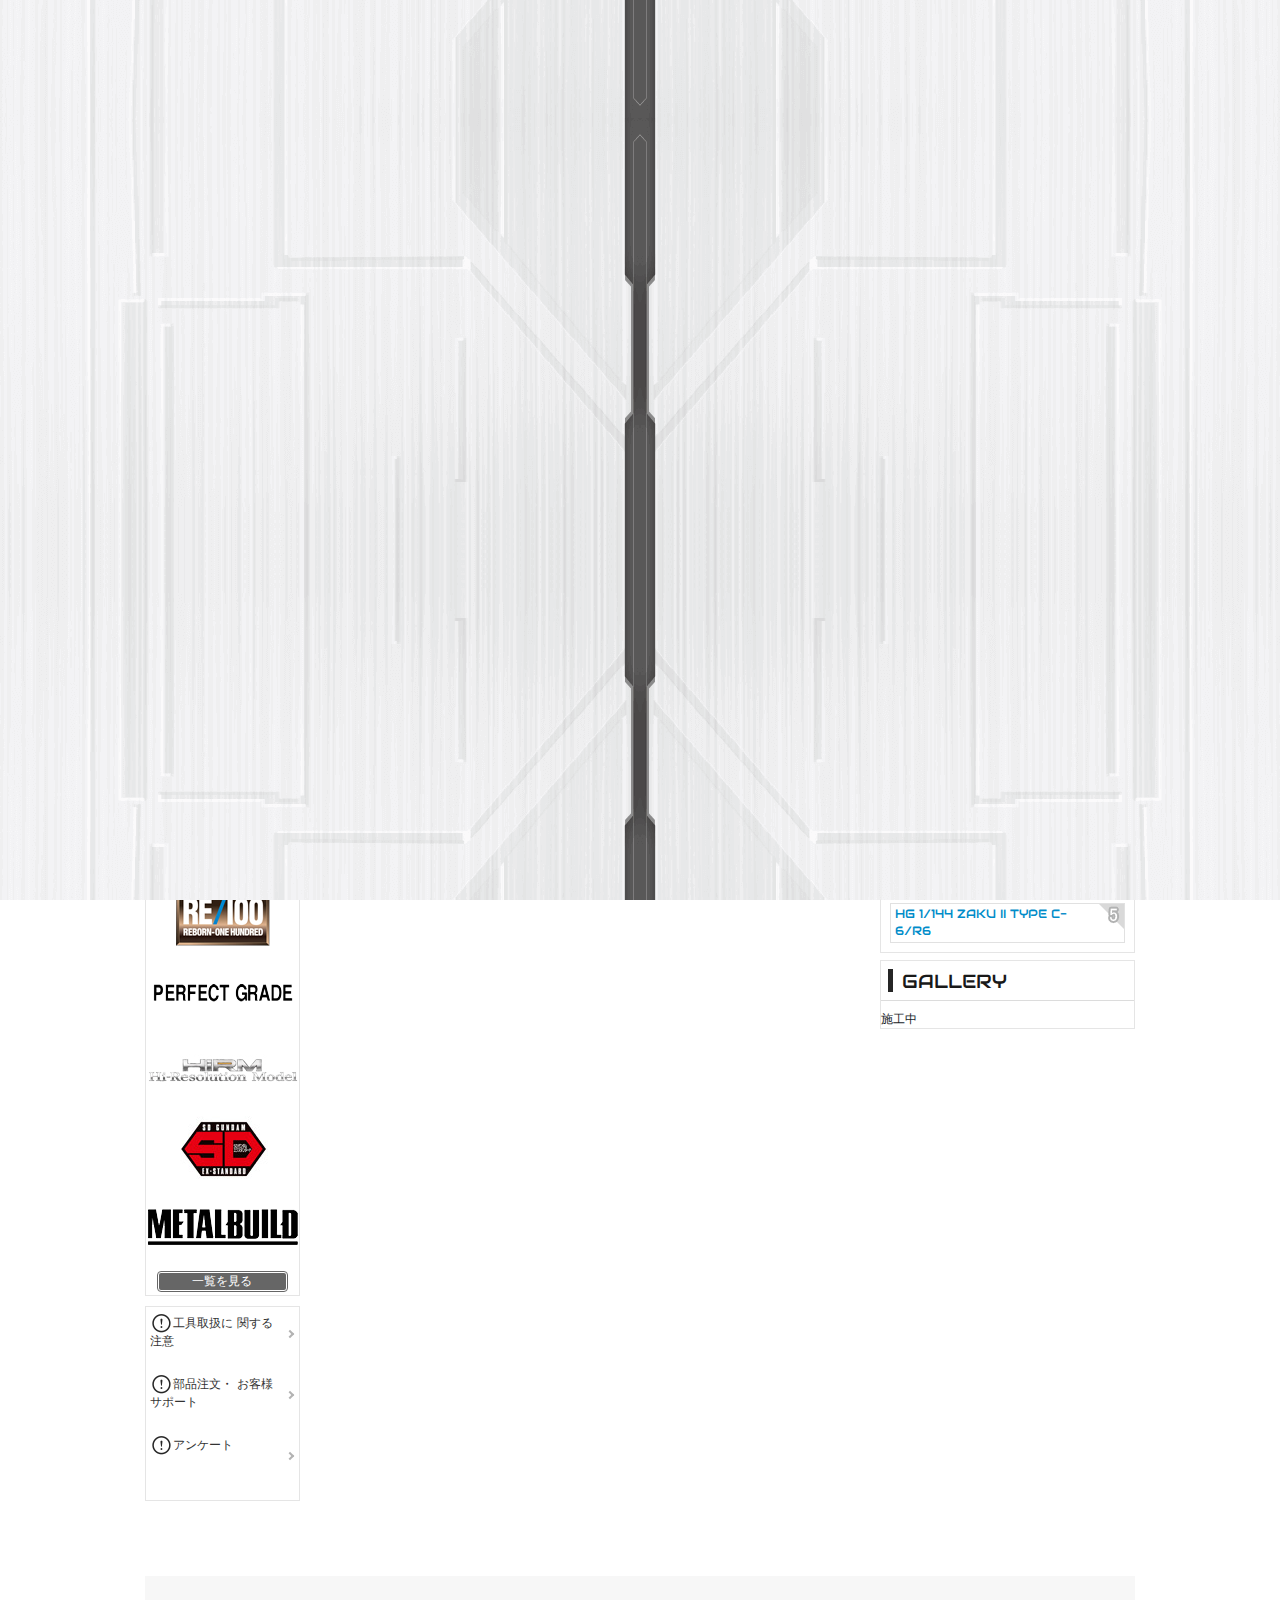
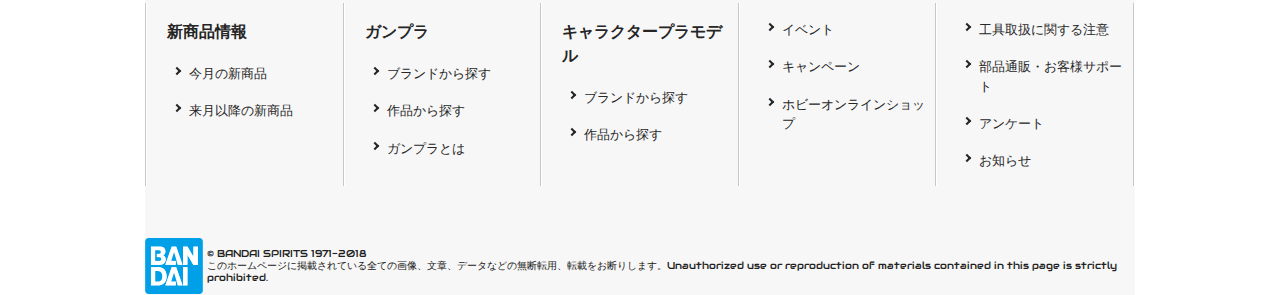
<file: public/index.html>
<!DOCTYPE html>
<html lang="en">
<head>
    <meta charset="UTF-8">
    <meta name="viewport" content="width=device-width,initial-scale=1">
    <meta name="keywords" content="万代,爱好,塑料模型,高达模型,南梦宫,魂shop,模型,高达,机器人">
    <meta name="description" content="万代魂，模型事业部官方网站">
    <title>Bandai Hobby Site</title>
    <link rel="stylesheet" href="css/bootstrap.css">
    <link rel="stylesheet" href="css/animate.css">
    <link rel="stylesheet" href="css/hbs_style.css">
    <link rel="stylesheet" href="css/hbs_style_header.css">
    <link rel="stylesheet" href="css/hbs_style_footer.css">
    <script src="js/jquery.min.js"></script>
    <script src="js/popper.min.js"></script>
    <script src="js/bootstrap.min.js"></script>
</head>
<body>
<div id="loading">
    <div class="leftPic"></div>
    <div class="rightPic">
        <div class="bhs_loginPanel">
            <div class="bhs_login_esc">×</div>
            <input class="bhs_login_uname" type="text" placeholder="User Name">
            <input class="bhs_login_upwd" type="password" placeholder="User Password">
            <button class="bhs_login_btn">Login</button>
            <button class="bhs_toRegister_btn">Register>>></button>
        </div>
        <div class="bhs_registerPanel">
            <div class="bhs_register_esc">×</div>
            <input class="bhs_register_uname" type="text" placeholder="User Name">
            <span class="tips_uname"></span>
            <input class="bhs_register_upwd" type="password" placeholder="User Password">
            <span class="tips_upwd"></span>
            <input class="bhs_register_confirm" type="password" placeholder="Password Confirm">
            <span class="tips_confirm"></span>
            <input class="bhs_register_email" type="text" placeholder="User Email">
            <span class="tips_email"></span>
            <input class="bhs_register_phone" type="text" placeholder="User Phone">
            <span class="tips_phone"></span>
            <button class="bhs_register_btn">Register</button>
            <button class="bhs_toLogin_btn">Login>>></button>
        </div>
    </div>
    <span class="blingbling"></span>
</div>
<div id="bhs_header">
    <!--<div class="bhs_headerWrap">-->
        <!--<h1><a href="#"><img src="img/common/bhs_header_logo.png" width="380" height="50" alt="Bandai Hobby Site"></a></h1>-->
        <!--<div id="bhs_header_aside" class="clearfix">-->
            <!--<div class="bhs_header_aside_sns">-->
                <!--<ul>-->
                    <!--<li class="bhs_header_aside_search">-->
                        <!--<form action="#" method="get">-->
                            <!--<ul>-->
                                <!--<li class="bhs_header_aside_search_txt"><input type="text" name="#" placeholder="Please enter product name"></li>-->
                                <!--<li class="bhs_header_aside_search_btn"><input type="submit" value="Search"></li>-->
                            <!--</ul>-->
                        <!--</form>-->
                    <!--</li>-->
                    <!--<li><a href="#"><img src="img/common/bhs_header_sns_rss.png" width="24" height="24" alt="Bandai Hobby Site RSS"></a></li>-->
                    <!--<li><a href="#"><img src="img/common/bhs_header_sns_fb.png" width="24" height="24" alt="Bandai Hobby Site Facebook"></a></li>-->
                    <!--<li><a href="#"><img src="img/common/bhs_header_sns_tw.png" width="24" height="24" alt="Bandai Hobby Site Twitter"></a></li>-->
                    <!--<li class="bhs_header_aside_lang_en"><a href="#"><p><span>Login(VIP)</span></p></a></li>-->
                <!--</ul>-->
            <!--</div>-->
        <!--</div>-->
    <!--</div>-->
</div>
<div id="bhs_sub_navBox">
    <!--<div id="bhs_sub_megamenuWrap">-->
        <!--<ul class="bhs_sub_megamenu clearfix">-->
            <!--<li class="bhs_sub_megamenu_newpd"><a href="#"><h2><span><span class="bhs_mainttl">NEW ITEM</span></span></h2></a></li>-->
            <!--<li class="bhs_sub_megamenu_gunpla"><a href="#"><h2><span><span class="bhs_mainttl">GUNPLA</span></span></h2></a></li>-->
            <!--<li class="bhs_sub_megamenu_chapla"><a href="#"><h2><span><span class="bhs_mainttl">Metal Build</span></span></h2></a></li>-->
            <!--<li class="bhs_sub_megamenu_evc"><a href="#"><h2><span><span class="bhs_mainttl">EVENT</span></span></h2></a></li>-->
            <!--<li class="bhs_sub_megamenu_hos"><a href="#"><h2><span><span class="bhs_mainttl">TMALL</span></span></h2></a></li>-->
        <!--</ul>-->
    <!--</div>-->
</div>
<div id="bhs_contents">
    <div class="container">
        <input type="radio" name="slides" id="slide1" checked>
        <input type="radio" name="slides" id="slide2">
        <input type="radio" name="slides" id="slide3">
        <input type="radio" name="slides" id="slide4">
        <input type="radio" name="slides" id="slide5">
        <input type="radio" name="slides" id="slide6">
        <div class="slider">
            <div class="img img1">
                <div class="frag frag1"></div>
                <div class="frag frag2"></div>
                <div class="frag frag3"></div>
                <div class="frag frag4"></div>
                <div class="frag frag5"></div>
                <div class="frag frag6"></div>
            </div>
            <div class="img img2">
                <div class="frag frag1"></div>
                <div class="frag frag2"></div>
                <div class="frag frag3"></div>
                <div class="frag frag4"></div>
                <div class="frag frag5"></div>
                <div class="frag frag6"></div>
            </div>
            <div class="img img3">
                <div class="frag frag1"></div>
                <div class="frag frag2"></div>
                <div class="frag frag3"></div>
                <div class="frag frag4"></div>
                <div class="frag frag5"></div>
                <div class="frag frag6"></div>
            </div>
            <div class="img img4">
                <div class="frag frag1"></div>
                <div class="frag frag2"></div>
                <div class="frag frag3"></div>
                <div class="frag frag4"></div>
                <div class="frag frag5"></div>
                <div class="frag frag6"></div>
            </div>
            <div class="img img5">
                <div class="frag frag1"></div>
                <div class="frag frag2"></div>
                <div class="frag frag3"></div>
                <div class="frag frag4"></div>
                <div class="frag frag5"></div>
                <div class="frag frag6"></div>
            </div>
            <div class="img img6">
                <div class="frag frag1"></div>
                <div class="frag frag2"></div>
                <div class="frag frag3"></div>
                <div class="frag frag4"></div>
                <div class="frag frag5"></div>
                <div class="frag frag6"></div>
            </div>
        </div>
        <div class="side-controls">
            <label for="slide1"></label>
            <label for="slide2"></label>
            <label for="slide3"></label>
            <label for="slide4"></label>
            <label for="slide5"></label>
            <label for="slide6"></label>
        </div>
        <div class="controls">
            <label for="slide1"></label>
            <label for="slide2"></label>
            <label for="slide3"></label>
            <label for="slide4"></label>
            <label for="slide5"></label>
            <label for="slide6"></label>
        </div>
    </div>
    <!--<div id="demoCarousel" class="carousel" data-ride="carousel">-->
        <!--<div class="carousel-inner">-->
            <!--<div class="carousel-item active">-->
                <!--<img class="w-100" src="img/banner1.jpg" alt="">-->
            <!--</div>-->
            <!--<div class="carousel-item">-->
                <!--<img class="w-100" src="img/banner2.jpg" alt="">-->
            <!--</div>-->
            <!--<div class="carousel-item">-->
                <!--<img class="w-100" src="img/banner3.jpg" alt="">-->
            <!--</div>-->
            <!--<div class="carousel-item">-->
                <!--<img class="w-100" src="img/banner4.jpg" alt="">-->
            <!--</div>-->
            <!--<div class="carousel-item">-->
                <!--<img class="w-100" src="img/banner5.jpg" alt="">-->
            <!--</div>-->
            <!--<div class="carousel-item">-->
                <!--<img class="w-100" src="img/banner6.jpg" alt="">-->
            <!--</div>-->
        <!--</div>-->
        <!--<a data-slide="prev" href="#demoCarousel" class="carousel-control-prev">-->
            <!--<span class="carousel-control-prev-icon"></span>-->
        <!--</a>-->
        <!--<a data-slide="next" href="#demoCarousel" class="carousel-control-next">-->
            <!--<span class="carousel-control-next-icon"></span>-->
        <!--</a>-->
        <!--<ul class="carousel-indicators">-->
            <!--<li data-target="#demoCarousel" data-slide-to="0" class="active"></li>-->
            <!--<li data-target="#demoCarousel" data-slide-to="1"></li>-->
            <!--<li data-target="#demoCarousel" data-slide-to="2"></li>-->
            <!--<li data-target="#demoCarousel" data-slide-to="3"></li>-->
            <!--<li data-target="#demoCarousel" data-slide-to="4"></li>-->
            <!--<li data-target="#demoCarousel" data-slide-to="5"></li>-->
        <!--</ul>-->
    <!--</div>-->
    <div id="bhs_contentsWrap" class="clearfix">
        <div id="bhs_sideL">
            <div id="bhs_side_gunpla">
                <h3 class="bhs_title clearfix"><span>GUNPLA</span></h3>
                <ul class="logoList">
                    <li><a href="gunpla_hg_list.html?page=1" target="_blank"></a></li>
                    <li><a href="#"></a></li>
                    <li><a href="#"></a></li>
                    <li><a href="#"></a></li>
                    <li><a href="#"></a></li>
                    <li><a href="#"></a></li>
                    <li><a href="#"></a></li>
                    <li><a href="#"></a></li>
                </ul>
                <div class="bhs_side_btn_more"><a href="#"><span>一覧を見る</span></a></div>
            </div>
            <div id="bhs_sideLink">
                <ul>
                    <li class="bhs_side_caution"><a href="#"><span>工具取扱に
関する注意</span></a></li>
                    <li class="bhs_side_inquiry"><a href="#"><span>部品注文・
お客様サポート</span></a></li>
                    <li class="bhs_side_enquete"><a href="#"><span>アンケート</span></a></li>
                </ul>
            </div>
        </div>
        <div id="bhs_main">
            <div id="bhs_news">
                <h2 class="bhs_main_title"><span>NEWS</span></h2>
                <ul>
                    <!--<li class="clearfix">-->
                        <!--<a href="#">-->
                            <!--<p class="bhs_info_img"><img src="img/mg_f90.jpg"></p>-->
                            <!--<p class="bhs_info_cd"><span class="bhs_info_new">New</span><span class="bhs_info_date">2019.04.26</span></p>-->
                            <!--<p class="bhs_info_txt">MG 1/100 Gundam F90 [2nd: Sep 2019 shipment]</p>-->
                            <!--<p class="bhs_info_price">&yen; 5600</p>-->
                        <!--</a>-->
                    <!--</li>-->
                    <!--<li class="clearfix">-->
                        <!--<a href="#">-->
                            <!--<p class="bhs_info_img"><img src="img/mg_f90_e&s.jpg"></p>-->
                            <!--<p class="bhs_info_cd"><span class="bhs_info_new">New</span><span class="bhs_info_date">2019.04.26</span></p>-->
                            <!--<p class="bhs_info_txt">MG 1/100 Gundam F90 / Mission pack E type & S type [2nd: Sep 2019 shipment]</p>-->
                            <!--<p class="bhs_info_price">&yen; 3200</p>-->
                        <!--</a>-->
                    <!--</li>-->
                    <!--<li class="clearfix">-->
                        <!--<a href="#">-->
                            <!--<p class="bhs_info_img"><img src="img/hg/hg_gustav_carl_girlen.jpg"></p>-->
                            <!--<p class="bhs_info_cd"><span class="bhs_info_new">New</span><span class="bhs_info_date">2019.04.25</span></p>-->
                            <!--<p class="bhs_info_txt">HG 1/144 Gustav Carle (Girlen's Ambition Ver.)</p>-->
                            <!--<p class="bhs_info_price">&yen; 2800</p>-->
                        <!--</a>-->
                    <!--</li>-->
                    <!--<li class="clearfix">-->
                        <!--<a href="#">-->
                            <!--<p class="bhs_info_img"><img src="img/rg_sazabi_special_coating.jpg"></p>-->
                            <!--<p class="bhs_info_cd"><span class="bhs_info_new">New</span><span class="bhs_info_date">2019.04.25</span></p>-->
                            <!--<p class="bhs_info_txt">RG 1/144 Sazabi [special coating]</p>-->
                            <!--<p class="bhs_info_price">&yen; 3500</p>-->
                        <!--</a>-->
                    <!--</li>-->
                    <!--<li class="clearfix">-->
                        <!--<a href="#">-->
                            <!--<p class="bhs_info_img"><img src="img/mg_li_gazsy_custom.jpg"></p>-->
                            <!--<p class="bhs_info_cd"><span class="bhs_info_new">New</span><span class="bhs_info_date">2019.04.10</span></p>-->
                            <!--<p class="bhs_info_txt">MG 1/100 Li Gazsy Custom</p>-->
                            <!--<p class="bhs_info_price">&yen; 4600</p>-->
                        <!--</a>-->
                    <!--</li>-->
                    <!--<li class="clearfix">-->
                        <!--<a href="#">-->
                            <!--<p class="bhs_info_img"><img src="img/mg_gym_cold_area.jpg"></p>-->
                            <!--<p class="bhs_info_cd"><span class="bhs_info_new">New</span><span class="bhs_info_date">2019.04.01</span></p>-->
                            <!--<p class="bhs_info_txt">MG 1/100 Gym (Cold Area Specifications)</p>-->
                            <!--<p class="bhs_info_price">&yen; 4500</p>-->
                        <!--</a>-->
                    <!--</li>-->
                    <!--<li class="clearfix">-->
                        <!--<a href="#">-->
                            <!--<p class="bhs_info_img"><img src="img/mg_jim_sniper_II_Lido_Wolf.jpg"></p>-->
                            <!--<p class="bhs_info_cd"><span class="bhs_info_new">New</span><span class="bhs_info_date">2019.04.01</span></p>-->
                            <!--<p class="bhs_info_txt">MG 1/100 Jim Sniper II (Lido Wolf machine)</p>-->
                            <!--<p class="bhs_info_price">&yen; 3800</p>-->
                        <!--</a>-->
                    <!--</li>-->
                    <!--<li class="clearfix">-->
                        <!--<a href="#">-->
                            <!--<p class="bhs_info_img"><img src="img/re_gun_eiji_land_battle.jpg"></p>-->
                            <!--<p class="bhs_info_cd"><span class="bhs_info_new">New</span><span class="bhs_info_date">2019.03.26</span></p>-->
                            <!--<p class="bhs_info_txt">RE / 100 1/100 Gun Eiji Land Battle Type</p>-->
                            <!--<p class="bhs_info_price">&yen; 4200</p>-->
                        <!--</a>-->
                    <!--</li>-->
                    <!--<li class="clearfix">-->
                        <!--<a href="#">-->
                            <!--<p class="bhs_info_img"><img src="img/rg_gundam_astray_gold_frame_heaven_hana.jpg"></p>-->
                            <!--<p class="bhs_info_cd"><span class="bhs_info_new">New</span><span class="bhs_info_date">2019.03.26</span></p>-->
                            <!--<p class="bhs_info_txt">RG 1/144 Gundam Astray Gold Frame Heaven (Amatsu) Hana</p>-->
                            <!--<p class="bhs_info_price">&yen; 3200</p>-->
                        <!--</a>-->
                    <!--</li>-->
                </ul>
                <div class="bhs_main_btn_all"><a href="#"><span>一覧を見る</span></a></div>
            </div>
        </div>
        <div id="bhs_sideR">
            <div id="bhs_side_ad">
                <h3 class="bhs_title clearfix"><span>AD.</span></h3>
                施工中
            </div>
            <div id="bhs_side_ranking">
                <h3 class="bhs_title clearfix"><span>RANKING</span></h3>
                <ol>
                    <li class="rank01">
                        <a href="#">
                            <p class="bhs_rank_cd">
                                <span class="bhs_rank_txt">RG 1/144 Gundam</span>
                            </p>
                        </a></li>
                    <li class="rank02">
                        <a href="#">
                            <p class="bhs_rank_cd">
                                <span class="bhs_rank_txt">HG 1/144 GRENDIZER(INFINITISM)</span>
                            </p>
                        </a></li>
                    <li class="rank03">
                        <a href="#">
                            <p class="bhs_rank_cd">
                                <span class="bhs_rank_txt">HG 1/144 MS-06S ZAKU II PRINCIPALITY OF ZEON CHAR AZNABLE’S MOBILE SUIT Red Comet Ver.</span>
                            </p>
                        </a></li>
                    <li class="rank04">
                        <a href="#">
                            <p class="bhs_rank_cd">
                                <span class="bhs_rank_txt">Light tiger</span>
                            </p>
                        </a></li>
                    <li class="rank05">
                        <a href="#">
                            <p class="bhs_rank_cd">
                                <span class="bhs_rank_txt">HG 1/144 ZAKU II TYPE C-6/R6</span>
                            </p>
                        </a></li>
                </ol>
            </div>
            <div id="bhs_side_gallery">
                <h3 class="bhs_title clearfix"><span>GALLERY</span></h3>
                施工中
            </div>
        </div>
    </div>
</div>
<div id="bhs_footer">
    <!--<div id="bhs_footer_boiler">-->
        <!--<ul>-->
            <!--<li>-->
                <!--<dl>-->
                    <!--<dt>New product information</dt>-->
                    <!--<dd><a href="#">New item of this month</a></dd>-->
                    <!--<dd><a href="#">New items since next month</a></dd>-->
                <!--</dl>-->
            <!--</li>-->
            <!--<li>-->
                <!--<dl>-->
                    <!--<dt>GUNPLA</dt>-->
                    <!--<dd><a href="#">Search by brand</a></dd>-->
                    <!--<dd><a href="#">Search from works</a></dd>-->
                    <!--<dd><a href="#">What is Gundam?</a></dd>-->
                <!--</dl>-->
            <!--</li>-->
            <!--<li>-->
                <!--<dl>-->
                    <!--<dt>Character Plastic Model</dt>-->
                    <!--<dd><a href="#">Search by brand</a></dd>-->
                    <!--<dd><a href="#">Search from works</a></dd>-->
                <!--</dl>-->
            <!--</li>-->
            <!--<li>-->
                <!--<dl>-->
                    <!--<dd><a href="#">Event</a></dd>-->
                    <!--<dd><a href="#">campaign</a></dd>-->
                    <!--<dd><a href="#">Hobby Online Shop</a></dd>-->
                <!--</dl>-->
            <!--</li>-->
            <!--<li>-->
                <!--<dl class="bhs_footer_boiler_mini">-->
                    <!--<dd><a href="#">Caution regarding tool handling</a></dd>-->
                    <!--<dd><a href="#">Parts mail order · Customer support</a></dd>-->
                    <!--<dd><a href="#">questionnaire</a></dd>-->
                    <!--<dd><a href="#">Notice</a></dd>-->
                <!--</dl>-->
            <!--</li>-->
        <!--</ul>-->
    <!--</div>-->
    <!--<div id="bhs_footer_cr_bd">-->
        <!--<div class="bhs_footer_copy">-->
            <!--<a href="#">-->
                <!--<img src="img/common/ft_logo.png">-->
                <!--<span>© BANDAI SPIRITS 1971-2018<br>We will refuse all images, sentences, data etc. posted on this homepage without permission and reprint. Unauthorized use or reproduction of materials contained in this page is strictly prohibited. </span>-->
            <!--</a>-->
        <!--</div>-->
    <!--</div>-->
</div>
<script src="js/hbs_instead.js"></script>
<script src="js/hbs_js.js"></script>
<script src="js/hbs_check.js"></script>
<script src="js/hbs_index.js"></script>
<script src="js/mouseenter.js"></script>
</body>
</html>
</file>
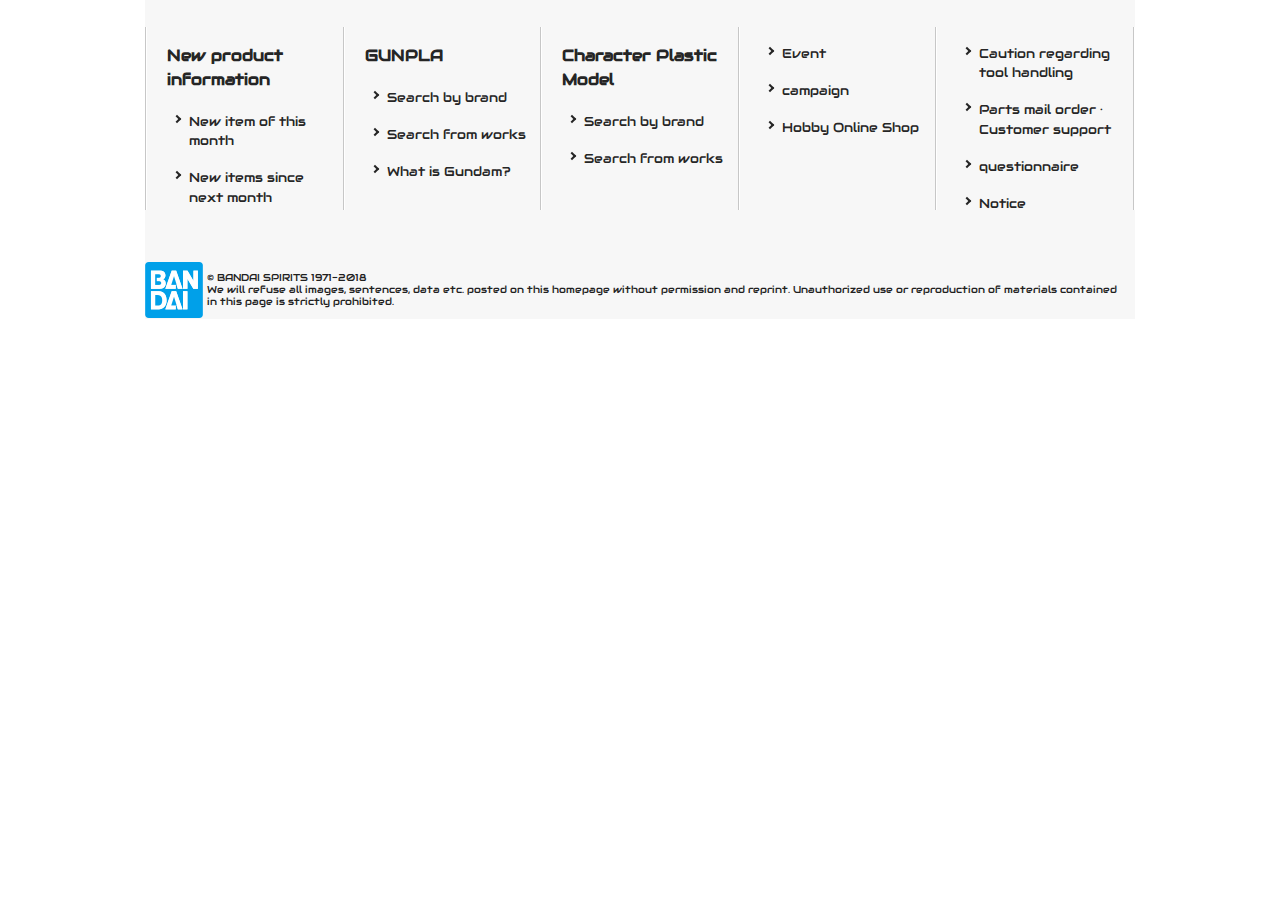
<file: footer.html>
<!DOCTYPE html>
<html lang="en">
<head>
    <meta charset="UTF-8">
    <meta name="viewport" content="width=device-width,initial-scale=1">
    <meta name="keywords" content="万代,爱好,塑料模型,高达模型,南梦宫,魂shop,模型,高达,机器人">
    <meta name="description" content="万代魂，模型事业部官方网站">
    <title>Bandai Hobby Site</title>
    <link rel="stylesheet" href="css/bootstrap.css">
    <link rel="stylesheet" href="css/animate.css">
    <link rel="stylesheet" href="css/hbs_style.css">
    <link rel="stylesheet" href="css/hbs_style_footer.css">
    <script src="js/jquery.min.js"></script>
    <script src="js/popper.min.js"></script>
    <script src="js/bootstrap.min.js"></script>
</head>
<body>
<div id="bhs_footer">
    <div id="bhs_footer_boiler">
        <ul>
            <li>
                <dl>
                    <dt>New product information</dt>
                    <dd><a href="#">New item of this month</a></dd>
                    <dd><a href="#">New items since next month</a></dd>
                </dl>
            </li>
            <li>
                <dl>
                    <dt>GUNPLA</dt>
                    <dd><a href="#">Search by brand</a></dd>
                    <dd><a href="#">Search from works</a></dd>
                    <dd><a href="#">What is Gundam?</a></dd>
                </dl>
            </li>
            <li>
                <dl>
                    <dt>Character Plastic Model</dt>
                    <dd><a href="#">Search by brand</a></dd>
                    <dd><a href="#">Search from works</a></dd>
                </dl>
            </li>
            <li>
                <dl>
                    <dd><a href="#">Event</a></dd>
                    <dd><a href="#">campaign</a></dd>
                    <dd><a href="#">Hobby Online Shop</a></dd>
                </dl>
            </li>
            <li>
                <dl class="bhs_footer_boiler_mini">
                    <dd><a href="#">Caution regarding tool handling</a></dd>
                    <dd><a href="#">Parts mail order · Customer support</a></dd>
                    <dd><a href="#">questionnaire</a></dd>
                    <dd><a href="#">Notice</a></dd>
                </dl>
            </li>
        </ul>
    </div>
    <div id="bhs_footer_cr_bd">
        <div class="bhs_footer_copy">
            <a href="#">
                <img src="img/common/ft_logo.png">
                <span>© BANDAI SPIRITS 1971-2018<br>We will refuse all images, sentences, data etc. posted on this homepage without permission and reprint. Unauthorized use or reproduction of materials contained in this page is strictly prohibited. </span>
            </a>
        </div>
    </div>
</div>
</body>
</html>
</file>
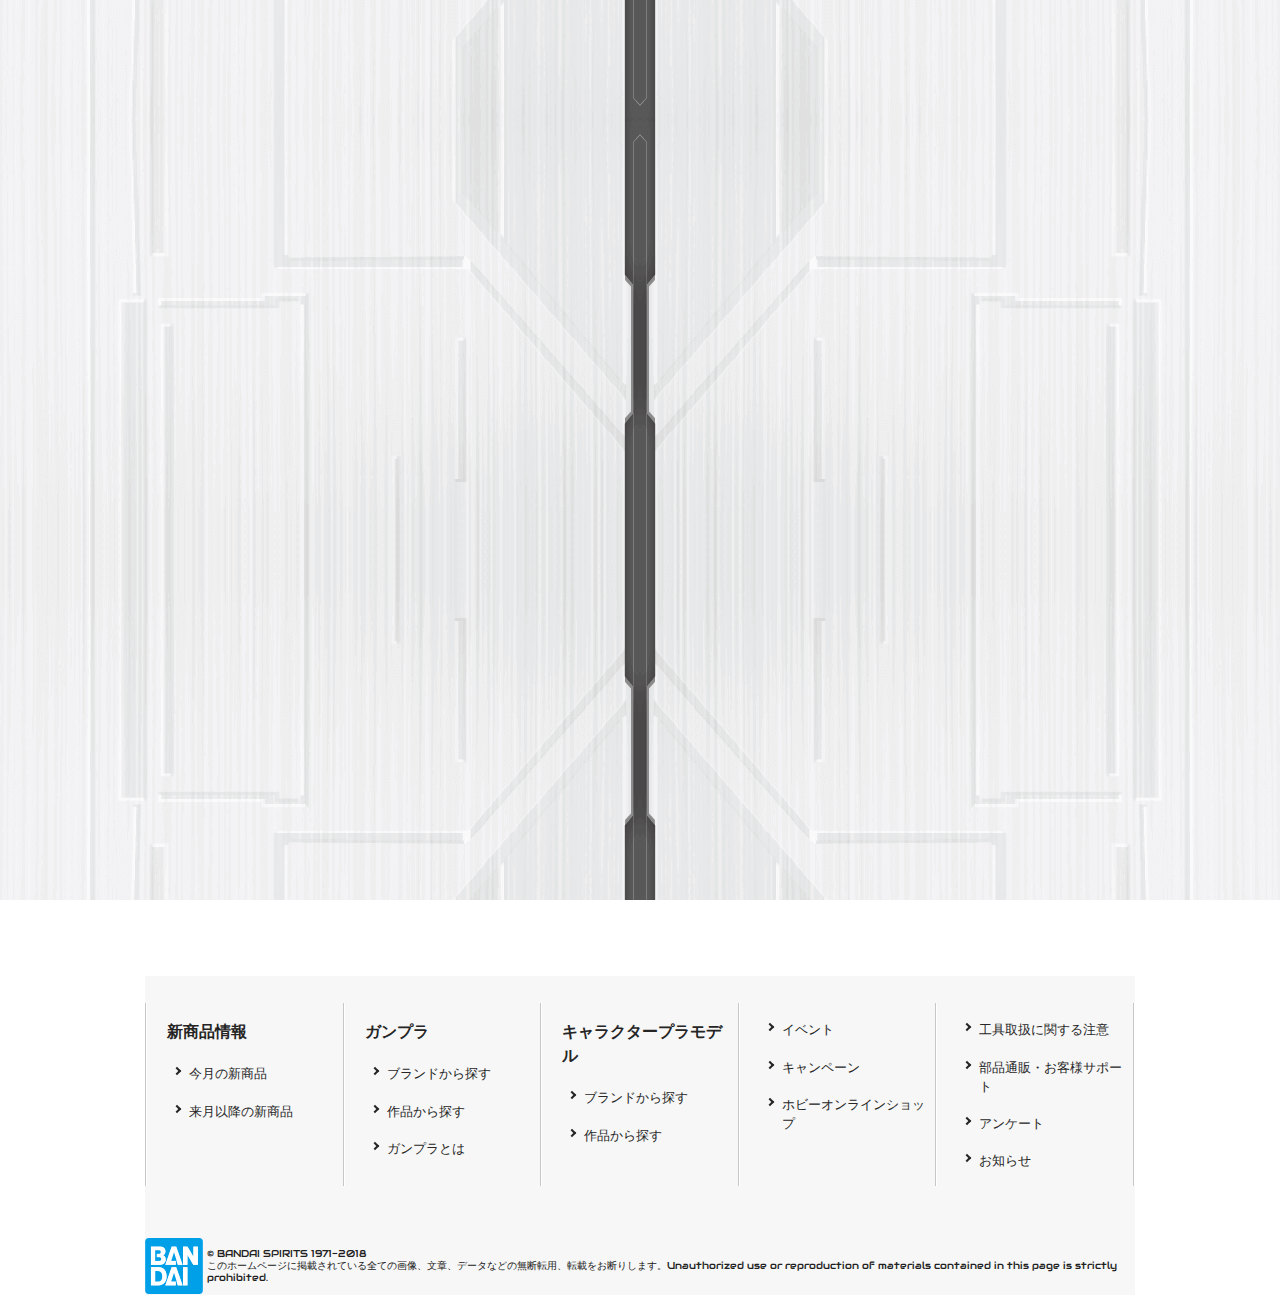
<file: public/gunpla_hg_list.html>
<!DOCTYPE html>
<html lang="en">
<head>
    <meta charset="UTF-8">
    <meta name="viewport" content="width=device-width,initial-scale=1">
    <meta name="keywords" content="万代,爱好,塑料模型,高达模型,南梦宫,魂shop,模型,高达,机器人">
    <meta name="description" content="万代魂，模型事业部官方网站">
    <title>HG［ハイグレード］</title>
    <link rel="stylesheet" href="css/bootstrap.css">
    <link rel="stylesheet" href="css/animate.css">
    <link rel="stylesheet" href="css/hbs_style.css">
    <link rel="stylesheet" href="css/hbs_style_header.css">
    <link rel="stylesheet" href="css/hbs_style_footer.css">
    <script src="js/jquery.min.js"></script>
    <script src="js/popper.min.js"></script>
    <script src="js/bootstrap.min.js"></script>
</head>
<body>
<div id="loading">
    <div class="leftPic"></div>
    <div class="rightPic">
        <div class="bhs_loginPanel">
            <div class="bhs_login_esc">×</div>
            <input class="bhs_login_uname" type="text" placeholder="User Name">
            <input class="bhs_login_upwd" type="password" placeholder="User Password">
            <button class="bhs_login_btn">Login</button>
            <button class="bhs_toRegister_btn">Register>>></button>
        </div>
        <div class="bhs_registerPanel">
            <div class="bhs_register_esc">×</div>
            <input class="bhs_register_uname" type="text" placeholder="User Name">
            <span class="tips_uname"></span>
            <input class="bhs_register_upwd" type="password" placeholder="User Password">
            <span class="tips_upwd"></span>
            <input class="bhs_register_confirm" type="password" placeholder="Password Confirm">
            <span class="tips_confirm"></span>
            <input class="bhs_register_email" type="text" placeholder="User Email">
            <span class="tips_email"></span>
            <input class="bhs_register_phone" type="text" placeholder="User Phone">
            <span class="tips_phone"></span>
            <button class="bhs_register_btn">Register</button>
            <button class="bhs_toLogin_btn">Login>>></button>
        </div>
    </div>
    <span class="blingbling"></span>
</div>
<div id="bhs_header">
    <!--<div class="bhs_headerWrap">-->
        <!--<h1><a href="index.html"><img src="img/common/bhs_header_logo.png" width="380" height="50" alt="Bandai Hobby Site"></a></h1>-->
        <!--<div id="bhs_header_aside" class="clearfix">-->
            <!--<div class="bhs_header_aside_sns">-->
                <!--<ul>-->
                    <!--<li class="bhs_header_aside_search">-->
                        <!--<form action="#" method="get">-->
                            <!--<ul>-->
                                <!--<li class="bhs_header_aside_search_txt"><input type="text" value="" name="#" placeholder="Please enter product name"></li>-->
                                <!--<li class="bhs_header_aside_search_btn"><input type="submit" value="Search"></li>-->
                            <!--</ul>-->
                        <!--</form>-->
                    <!--</li>-->
                    <!--<li><a href="#"><img src="img/common/bhs_header_sns_rss.png" width="24" height="24" alt="Bandai Hobby Site RSS"></a></li>-->
                    <!--<li><a href="#"><img src="img/common/bhs_header_sns_fb.png" width="24" height="24" alt="Bandai Hobby Site Facebook"></a></li>-->
                    <!--<li><a href="#"><img src="img/common/bhs_header_sns_tw.png" width="24" height="24" alt="Bandai Hobby Site Twitter"></a></li>-->
                    <!--<li class="bhs_header_aside_lang_en"><a href="#"><p><span>Login(VIP)</span></p></a></li>-->
                <!--</ul>-->
            <!--</div>-->
        <!--</div>-->
    <!--</div>-->
</div>
<div id="bhs_sub_navBox">
    <!--<div id="bhs_sub_megamenuWrap">-->
        <!--<ul class="bhs_sub_megamenu clearfix">-->
            <!--<li class="bhs_sub_megamenu_newpd"><a href="#"><h2><span><span class="bhs_mainttl">NEW ITEM</span></span></h2></a></li>-->
            <!--<li class="bhs_sub_megamenu_gunpla"><a href="#"><h2><span><span class="bhs_mainttl">GUNPLA</span></span></h2></a></li>-->
            <!--<li class="bhs_sub_megamenu_chapla"><a href="#"><h2><span><span class="bhs_mainttl">Metal Build</span></span></h2></a></li>-->
            <!--<li class="bhs_sub_megamenu_evc"><a href="#"><h2><span><span class="bhs_mainttl">EVENT</span></span></h2></a></li>-->
            <!--<li class="bhs_sub_megamenu_hos"><a href="#"><h2><span><span class="bhs_mainttl">TMALL</span></span></h2></a></li>-->
        <!--</ul>-->
    <!--</div>-->
</div>
<div id="bhs_navbar">
    <div class="bclist">
        <ul>
            <li class="home"><a href="index.html">ホーム</a></li>
            <li><a href="#">ガンプラ</a></li>
            <li>HG［ハイグレード］</li>
        </ul>
    </div>
</div>
<div id="bhs_contents">
    <div id="bhs_contentsWrap" class="clearfix">
        <div id="bhs_main_2col">
            <div id="bhs_page_gunpla_cat">
                <h2 class="bhs_main_title"><span>HG［ハイグレード］</span></h2>
                <div class="bhs_main_summary">
                    <p>
                        <img src="img/common/hg.jpg" width="150" height="65"><span>1/144スケールでガンプラのスタンダードと呼べるブランド。商品のラインアップが最も豊富なので、好きな機体が見つかるはず。</span>
                    </p>
                </div>
                <table id="release">
                    <tbody>
                        <tr>
                            <td><a href="#"><img src="img/hg/banner/hg_banner1.jpg" width="100%"></a></td>
                            <td style="background-color: #000000;"><img src="img/common/pb_onlineshop.png" width="120"></td>
                        </tr>
                        <tr>
                            <td style="padding-top: 2px;" colspan="2"><span style="font-size: 10pt;"><strong>▲</strong></span><span style="font-size: 10pt;"><strong>劇中に登場した1/144スケールMS(別売り)を搭載可能。</strong></span></td>
                        </tr>
                        <!--<tr>-->
                            <!--<td><a href="#"><img src="img/hg/banner/hg_banner2.jpg" width="100%"></a></td>-->
                            <!--<td style="background-color: #000000;"><img src="img/common/pb_onlineshop.png" width="120"></td>-->
                        <!--</tr>-->
                        <!--<tr>-->
                            <!--<td style="padding-top: 2px;" colspan="2"><span style="font-size: 10pt;"><strong>▲</strong></span><span style="font-size: 10pt;"><strong>マグアナック隊がＨＧマグアナックのバリエーションキットで登場！</strong></span></td>-->
                        <!--</tr>-->
                        <!--<tr>-->
                            <!--<td><a href="#"><img src="img/hg/banner/hg_banner3.jpg" width="100%"></a></td>-->
                            <!--<td style="background-color: #000000;"><img src="img/common/pb_onlineshop.png" width="120"></td>-->
                        <!--</tr>-->
                        <!--<tr>-->
                            <!--<td style="padding-top: 2px;" colspan="2"><span style="font-size: 10pt;"><strong>▲</strong></span><span style="font-size: 10pt;"><strong>パーツの組み合わせにより、様々なマグアナックを再現可能な36体セット！</strong></span></td>-->
                        <!--</tr>-->
                    </tbody>
                </table>
                <div id="bhs_searchForm">
                    <h4><span>商品一覧</span></h4>
                    <p class="bhs_search_num">全592件</p>
                    <form action="#" method="get" id="item_search">
                        <ul>
                            <li class="bhs_search_works">
                                <span>作品カテゴリ：</span>
                                <select name="chara">
                                    <option>Gundam Build Divers</option>
                                    <option>Mobile Suit Gundam UC [Unicorn]</option>
                                    <option>Mobile Suit Gundam THE ORIGIN</option>
                                    <option>Mobile Suit Gundam Thunderbolt</option>
                                    <option>Mobile Suit Gundam Iron Blood Orphans</option>
                                    <option>Iron-Blooded Orphans HG</option>
                                    <option>Iron Blood Orphhens 1/100 Full Mechanics</option>
                                    <option>Gundam G's Reconquista</option>
                                    <option>Mobile Suit Gundam SEED</option>
                                    <option>Mobile Suit Gundam SEED DESTINY</option>
                                    <option>Mobile Suit Gundam 00 [Double O]</option>
                                    <option>Mobile Suit Gundam Gundam W Series</option>
                                    <option>Mobile Fighter G Gundam</option>
                                    <option>Mobile Suit Gundam AGE</option>
                                    <option>Mobile Suit VS V Gundam</option>
                                    <option>Mobile Suit Gundam Char's Counter Attack</option>
                                    <option>Mobile Suit Gundam 0080 War in the Pocket</option>
                                    <option>Mobile Suit Gundam ZZ</option>
                                    <option>Mobile Suit Gundam Twilight AXIS</option>
                                    <option>Mobile Suit Gundam NT [Narrative]</option>
                                </select>
                            </li>
                            <li class="bhs_search_seq">
                                <span>表示順：</span>
                                <select name="sort">
                                    <option>From the oldest release date</option>
                                    <option>In order of price cheapest</option>
                                    <option>Sort by price</option>
                                </select>
                            </li>
                            <li class="bhs_search_cat">
                                <span>表示商品：</span>
                                <p>
                                    <label>
                                        <input id="chk_online" name="online" value="1" type="checkbox">
                                        <span class="cat_shop">オンラインショップ</span>
                                    </label>
                                </p>
                            </li>
                            <li class="bhs_search_jan">
                                <span>JANコードで検索：</span>
                                <input type="text" name="jancode" value="" style="ime-mode:disabled;" maxlength="16">
                            </li>
                            <li class="bhs_search_pdname">
                                <span>商品名で検索：</span>
                                <input type="text" name="sword" value="">
                            </li>
                        </ul>
                        <div class="bhs_submit"><button class="submit_btn" type="submit"><span>この条件でソート</span></button></div>
                    </form>
                </div>
                <h2 class="bhs_main_title"><span>HG［ハイグレード］ 商品一覧</span></h2>
                <ul class="pnav clearfix">
                    <!--<li class="prev"><a href="#">‹ 前へ</a></li>-->
                    <!--<li><a href="#">1</a></li>-->
                    <!--<li><span>2</span></li>-->
                    <!--<li><a href="#">3</a></li>-->
                    <!--<li><a href="#">4</a></li>-->
                    <!--<li><a href="#">5</a></li>-->
                    <!--<li class="next"><a href="#">次へ ›</a></li>-->
                </ul>
                <ol class="bhs_pdlist_sbs">
                    <!--<li>-->
                        <!--<a href="item.html" target="_blank">-->
                            <!--<img src="img/hg/hg_phenex.jpg" style="margin-top: -170px">-->
                            <!--<p>-->
                                <!--<span class="bhs_pd_ttl">HGUC 1/144 UNICORN GUNDAM 03 PHENEX (UNICORN MODE) (NARRATIVE Ver.)[GOLD COATING]</span>-->
                                <!--<span class="bhs_pd_price">Price: 5,400 yen (including tax 8%)</span>-->
                                <!--<span class="bhs_pd_deliver">Released in August 2019</span>-->
                            <!--</p>-->
                        <!--</a>-->
                    <!--</li>-->
                    <!--<li>-->
                        <!--<a href="#">-->
                            <!--<img src="img/hg/hg_gustav_carl_girlen.jpg">-->
                            <!--<p>-->
                                <!--<span class="bhs_pd_ttl">HG 1/144 Gustav Karl (Gyren's Ambition Ver.)</span>-->
                                <!--<span class="bhs_pd_price">Price: 2,592 yen (including tax 8%)</span>-->
                                <!--<span class="bhs_pd_cat cat_shop">online shop</span>-->
                                <!--<span class="bhs_pd_deliver">Released in July 2019</span>-->
                            <!--</p>-->
                        <!--</a>-->
                    <!--</li>-->
                    <!--<li>-->
                        <!--<a href="#">-->
                            <!--<img src="img/hg/hg_destiny_heine.jpg" style="margin-top: -170px">-->
                            <!--<p>-->
                                <!--<span class="bhs_pd_ttl">HGCE 1/144 DESTINY GUNDAM (HEINE WESTENFLUSS CUSTOM)</span>-->
                                <!--<span class="bhs_pd_price">Price: 2,376 yen (8% tax included)</span>-->
                                <!--<span class="bhs_pd_deliver">Released in July 2019</span>-->
                            <!--</p>-->
                        <!--</a>-->
                    <!--</li>-->
                    <!--<li>-->
                        <!--<a href="#">-->
                            <!--<img src="img/hg/hg_silver_bullet.jpg" style="margin-top: -170px">-->
                            <!--<p>-->
                                <!--<span class="bhs_pd_ttl">HGUC 1/144 SILVER BULLET SUPPRESSOR</span>-->
                                <!--<span class="bhs_pd_price">Price: 2,916 yen (including tax 8%)</span>-->
                                <!--<span class="bhs_pd_deliver">Released in June, 2019</span>-->
                            <!--</p>-->
                        <!--</a>-->
                    <!--</li>-->
                    <!--<li>-->
                        <!--<a href="#">-->
                            <!--<img src="img/hg/hg_zaku_cannon.jpg">-->
                            <!--<p>-->
                                <!--<span class="bhs_pd_ttl">HG 1/144 Zaku Cannon</span>-->
                                <!--<span class="bhs_pd_price">Price: 2,376 yen (8% tax included)</span>-->
                                <!--<span class="bhs_pd_cat cat_shop">online shop</span>-->
                                <!--<span class="bhs_pd_deliver">Released in June, 2019</span>-->
                            <!--</p>-->
                        <!--</a>-->
                    <!--</li>-->
                    <!--<li>-->
                        <!--<a href="#">-->
                            <!--<img src="img/hg/hg_Gparts_actual_deployment.jpg">-->
                            <!--<p>-->
                                <!--<span class="bhs_pd_ttl">HG 1/144 G Parts [Furudo] (actual deployment color)</span>-->
                                <!--<span class="bhs_pd_price">Price: 1,188 yen (including tax 8%)</span>-->
                                <!--<span class="bhs_pd_cat cat_shop">online shop</span>-->
                                <!--<span class="bhs_pd_deliver">Released in June, 2019</span>-->
                            <!--</p>-->
                        <!--</a>-->
                    <!--</li>-->
                    <!--<li>-->
                        <!--<a href="#">-->
                            <!--<img src="img/hg/hg_gundam_tr1_tr6.jpg">-->
                            <!--<p>-->
                                <!--<span class="bhs_pd_ttl">HG 1/144 Gundam TR - 1 [Advanced Haze] &amp; Gundam TR - 6 Expansion Parts</span>-->
                                <!--<span class="bhs_pd_price">Price: 1,836 yen (8% tax included)</span>-->
                                <!--<span class="bhs_pd_cat cat_shop">online shop</span>-->
                                <!--<span class="bhs_pd_deliver">Released in June, 2019</span>-->
                            <!--</p>-->
                        <!--</a>-->
                    <!--</li>-->
                    <!--<li>-->
                        <!--<a href="#">-->
                            <!--<img src="img/hg/hg_double_o_clear.jpg">-->
                            <!--<p>-->
                                <!--<span class="bhs_pd_ttl">HGBD 1/144 Gundam Double Ocean [Dive Into Dimension Clear]</span>-->
                                <!--<span class="bhs_pd_price">Price: 1,620 yen (8% tax included)</span>-->
                                <!--<span class="bhs_pd_cat cat_event">Event</span>-->
                                <!--<span class="bhs_pd_deliver">Released in May, 2019</span>-->
                            <!--</p>-->
                        <!--</a>-->
                    <!--</li>-->
                    <!--<li>-->
                        <!--<a href="#">-->
                            <!--<img src="img/hg/hg_Gparts.jpg">-->
                            <!--<p>-->
                                <!--<span class="bhs_pd_ttl">HG 1/144 G Parts [Furudo]</span>-->
                                <!--<span class="bhs_pd_price">Price: 1,188 yen (including tax 8%)</span>-->
                                <!--<span class="bhs_pd_cat cat_shop">online shop</span>-->
                                <!--<span class="bhs_pd_deliver">Released in May, 2019</span>-->
                            <!--</p>-->
                        <!--</a>-->
                    <!--</li>-->
                    <!--<li>-->
                        <!--<a href="#">-->
                            <!--<img src="img/hg/hg_gundam_tr1_extended.jpg">-->
                            <!--<p>-->
                                <!--<span class="bhs_pd_ttl">HG 1/144 Gundam TR - 1 [Haze - modified] &amp; extended parts for Gundam TR - 6</span>-->
                                <!--<span class="bhs_pd_price">Price: 1,620 yen (8% tax included)</span>-->
                                <!--<span class="bhs_pd_cat cat_shop">online shop</span>-->
                                <!--<span class="bhs_pd_deliver">Released in May, 2019</span>-->
                            <!--</p>-->
                        <!--</a>-->
                    <!--</li>-->
                </ol>
                <ul class="pnav clearfix">
                    <!--<li class="prev"><a href="#">‹ 前へ</a></li>-->
                    <!--<li><a href="#">1</a></li>-->
                    <!--<li><span>2</span></li>-->
                    <!--<li><a href="#">3</a></li>-->
                    <!--<li><a href="#">4</a></li>-->
                    <!--<li><a href="#">5</a></li>-->
                    <!--<li class="next"><a href="#">次へ ›</a></li>-->
                </ul>
            </div>
        </div>
        <div id="bhs_sideR">
            <div id="bhs_side_ad">
                <h3 class="bhs_title clearfix"><span>AD.</span></h3>
                施工中
            </div>
            <div id="bhs_side_ranking">
                <h3 class="bhs_title clearfix"><span>RANKING</span></h3>
                <ol>
                    <li class="rank01">
                        <a href="#">
                            <p class="bhs_rank_cd">
                                <span class="bhs_rank_txt">RG 1/144 Gundam</span>
                            </p>
                        </a></li>
                    <li class="rank02">
                        <a href="#">
                            <p class="bhs_rank_cd">
                                <span class="bhs_rank_txt">HG 1/144 GRENDIZER(INFINITISM)</span>
                            </p>
                        </a></li>
                    <li class="rank03">
                        <a href="#">
                            <p class="bhs_rank_cd">
                                <span class="bhs_rank_txt">HG 1/144 MS-06S ZAKU II PRINCIPALITY OF ZEON CHAR AZNABLE’S MOBILE SUIT Red Comet Ver.</span>
                            </p>
                        </a></li>
                    <li class="rank04">
                        <a href="#">
                            <p class="bhs_rank_cd">
                                <span class="bhs_rank_txt">Light tiger</span>
                            </p>
                        </a></li>
                    <li class="rank05">
                        <a href="#">
                            <p class="bhs_rank_cd">
                                <span class="bhs_rank_txt">HG 1/144 ZAKU II TYPE C-6/R6</span>
                            </p>
                        </a></li>
                </ol>
            </div>
            <div id="bhs_side_gallery">
                <h3 class="bhs_title clearfix"><span>GALLERY</span></h3>
                施工中
            </div>
        </div>
    </div>
</div>
<div id="bhs_footer">
    <!--<div id="bhs_footer_boiler">-->
        <!--<ul>-->
            <!--<li>-->
                <!--<dl>-->
                    <!--<dt>New product information</dt>-->
                    <!--<dd><a href="#">New item of this month</a></dd>-->
                    <!--<dd><a href="#">New items since next month</a></dd>-->
                <!--</dl>-->
            <!--</li>-->
            <!--<li>-->
                <!--<dl>-->
                    <!--<dt>GUNPLA</dt>-->
                    <!--<dd><a href="#">Search by brand</a></dd>-->
                    <!--<dd><a href="#">Search from works</a></dd>-->
                    <!--<dd><a href="#">What is Gundam?</a></dd>-->
                <!--</dl>-->
            <!--</li>-->
            <!--<li>-->
                <!--<dl>-->
                    <!--<dt>Character Plastic Model</dt>-->
                    <!--<dd><a href="#">Search by brand</a></dd>-->
                    <!--<dd><a href="#">Search from works</a></dd>-->
                <!--</dl>-->
            <!--</li>-->
            <!--<li>-->
                <!--<dl>-->
                    <!--<dd><a href="#">Event</a></dd>-->
                    <!--<dd><a href="#">campaign</a></dd>-->
                    <!--<dd><a href="#">Hobby Online Shop</a></dd>-->
                <!--</dl>-->
            <!--</li>-->
            <!--<li>-->
                <!--<dl class="bhs_footer_boiler_mini">-->
                    <!--<dd><a href="#">Caution regarding tool handling</a></dd>-->
                    <!--<dd><a href="#">Parts mail order · Customer support</a></dd>-->
                    <!--<dd><a href="#">questionnaire</a></dd>-->
                    <!--<dd><a href="#">Notice</a></dd>-->
                <!--</dl>-->
            <!--</li>-->
        <!--</ul>-->
    <!--</div>-->
    <!--<div id="bhs_footer_cr_bd">-->
        <!--<div class="bhs_footer_copy">-->
            <!--<a href="#">-->
                <!--<img src="img/common/ft_logo.png">-->
                <!--<span>© BANDAI SPIRITS 1971-2018<br>We will refuse all images, sentences, data etc. posted on this homepage without permission and reprint. Unauthorized use or reproduction of materials contained in this page is strictly prohibited. </span>-->
            <!--</a>-->
        <!--</div>-->
    <!--</div>-->
</div>
<script src="js/hbs_instead.js"></script>
<script src="js/hbs_js.js"></script>
<script src="js/hbs_check.js"></script>
<script src="js/hbs_hglist.js"></script>
<script src="js/mouseenter.js"></script>
</body>
</html>
</file>
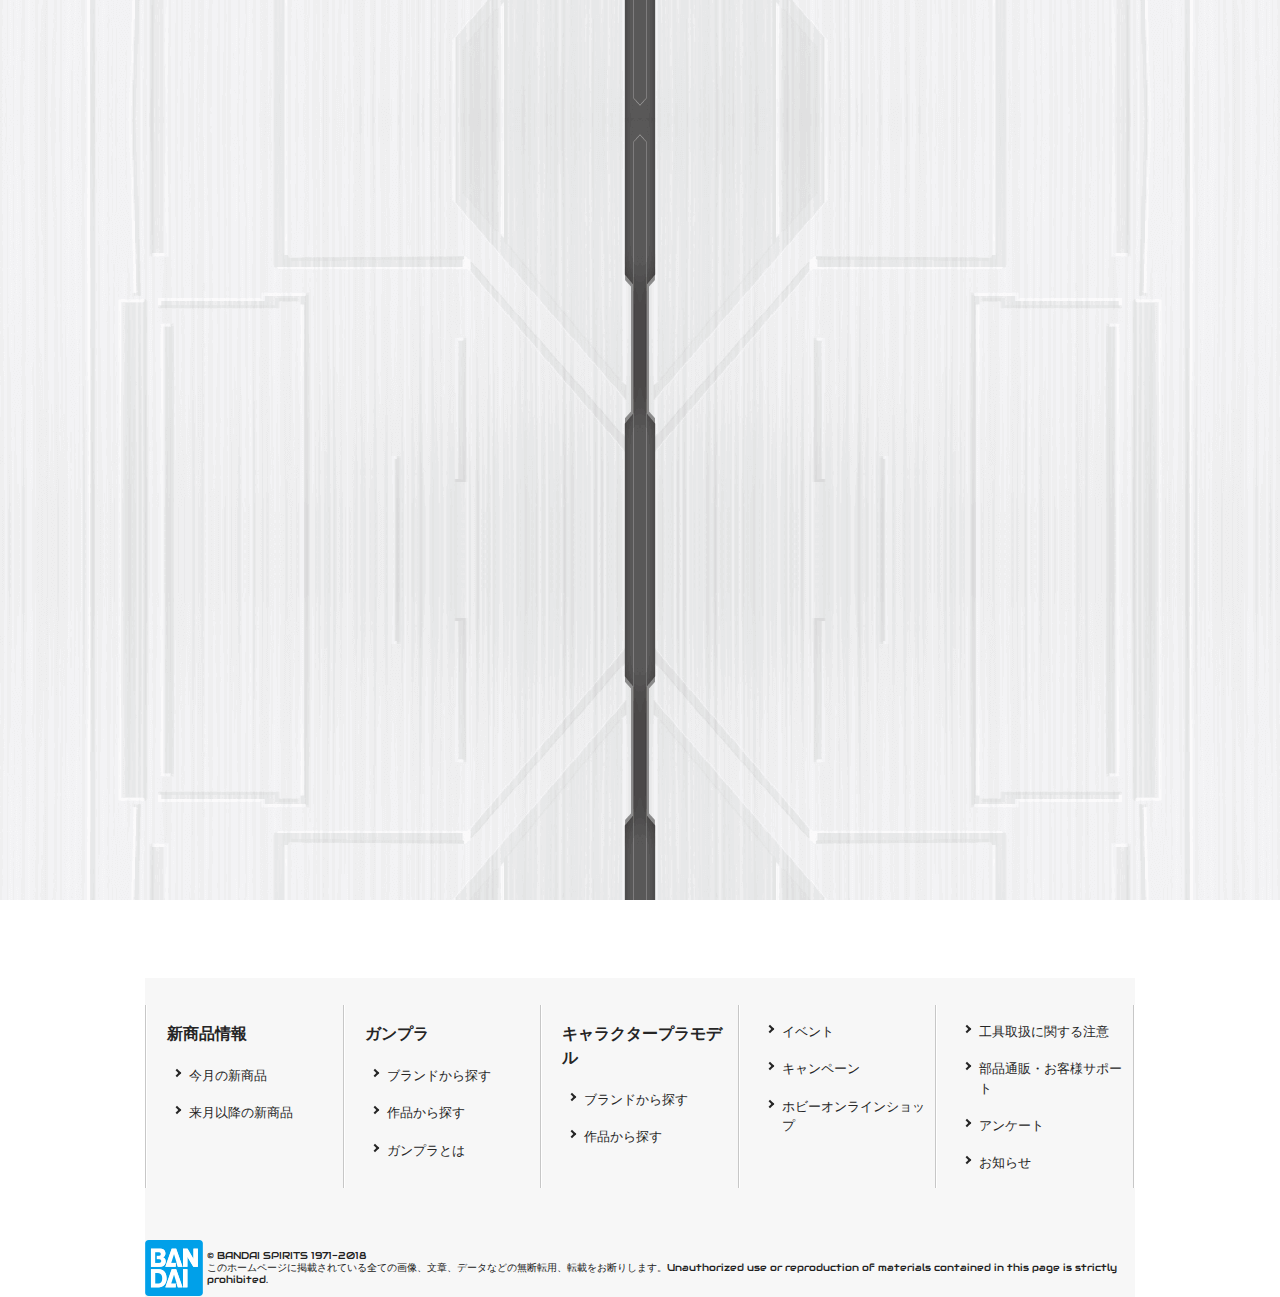
<file: public/item.html>
<!DOCTYPE html>
<html lang="en">
<head>
    <meta charset="UTF-8">
    <meta name="viewport" content="width=device-width,initial-scale=1">
    <meta name="keywords" content="万代,爱好,塑料模型,高达模型,南梦宫,魂shop,模型,高达,机器人">
    <meta name="description" content="万代魂，模型事业部官方网站">
    <title>HGUC 1/144 UNICORN GUNDAM 03 PHENEX (UNICORN MODE) (NARRATIVE Ver.)[GOLD COATING]</title>
    <link rel="stylesheet" href="css/bootstrap.css">
    <link rel="stylesheet" href="css/animate.css">
    <link rel="stylesheet" href="css/hbs_style.css">
    <link rel="stylesheet" href="css/hbs_style_header.css">
    <link rel="stylesheet" href="css/hbs_style_footer.css">
    <script src="js/jquery.min.js"></script>
    <script src="js/popper.min.js"></script>
    <script src="js/bootstrap.min.js"></script>
</head>
<body>
<div id="loading">
    <div class="leftPic"></div>
    <div class="rightPic">
        <div class="bhs_loginPanel">
            <div class="bhs_login_esc">×</div>
            <input class="bhs_login_uname" type="text" placeholder="User Name">
            <input class="bhs_login_upwd" type="password" placeholder="User Password">
            <button class="bhs_login_btn">Login</button>
            <button class="bhs_toRegister_btn">Register>>></button>
        </div>
        <div class="bhs_registerPanel">
            <div class="bhs_register_esc">×</div>
            <input class="bhs_register_uname" type="text" placeholder="User Name">
            <span class="tips_uname"></span>
            <input class="bhs_register_upwd" type="password" placeholder="User Password">
            <span class="tips_upwd"></span>
            <input class="bhs_register_confirm" type="password" placeholder="Password Confirm">
            <span class="tips_confirm"></span>
            <input class="bhs_register_email" type="text" placeholder="User Email">
            <span class="tips_email"></span>
            <input class="bhs_register_phone" type="text" placeholder="User Phone">
            <span class="tips_phone"></span>
            <button class="bhs_register_btn">Register</button>
            <button class="bhs_toLogin_btn">Login>>></button>
        </div>
    </div>
    <span class="blingbling"></span>
</div>
<div id="bhs_header">
    <!--<div class="bhs_headerWrap">-->
        <!--<h1><a href="index.html"><img src="img/common/bhs_header_logo.png" width="380" height="50" alt="Bandai Hobby Site"></a></h1>-->
        <!--<div id="bhs_header_aside" class="clearfix">-->
            <!--<div class="bhs_header_aside_sns">-->
                <!--<ul>-->
                    <!--<li class="bhs_header_aside_search">-->
                        <!--<form action="#" method="get">-->
                            <!--<ul>-->
                                <!--<li class="bhs_header_aside_search_txt"><input type="text" value="" name="#" placeholder="Please enter product name"></li>-->
                                <!--<li class="bhs_header_aside_search_btn"><input type="submit" value="Search"></li>-->
                            <!--</ul>-->
                        <!--</form>-->
                    <!--</li>-->
                    <!--<li><a href="#"><img src="img/common/bhs_header_sns_rss.png" width="24" height="24" alt="Bandai Hobby Site RSS"></a></li>-->
                    <!--<li><a href="#"><img src="img/common/bhs_header_sns_fb.png" width="24" height="24" alt="Bandai Hobby Site Facebook"></a></li>-->
                    <!--<li><a href="#"><img src="img/common/bhs_header_sns_tw.png" width="24" height="24" alt="Bandai Hobby Site Twitter"></a></li>-->
                    <!--<li class="bhs_header_aside_lang_en"><a href="#"><p><span>Login(VIP)</span></p></a></li>-->
                <!--</ul>-->
            <!--</div>-->
        <!--</div>-->
    <!--</div>-->
</div>
<div id="bhs_sub_navBox">
    <!--<div id="bhs_sub_megamenuWrap">-->
        <!--<ul class="bhs_sub_megamenu clearfix">-->
            <!--<li class="bhs_sub_megamenu_newpd"><a href="#"><h2><span><span class="bhs_mainttl">NEW ITEM</span></span></h2></a></li>-->
            <!--<li class="bhs_sub_megamenu_gunpla"><a href="#"><h2><span><span class="bhs_mainttl">GUNPLA</span></span></h2></a></li>-->
            <!--<li class="bhs_sub_megamenu_chapla"><a href="#"><h2><span><span class="bhs_mainttl">Metal Build</span></span></h2></a></li>-->
            <!--<li class="bhs_sub_megamenu_evc"><a href="#"><h2><span><span class="bhs_mainttl">EVENT</span></span></h2></a></li>-->
            <!--<li class="bhs_sub_megamenu_hos"><a href="#"><h2><span><span class="bhs_mainttl">TMALL</span></span></h2></a></li>-->
        <!--</ul>-->
    <!--</div>-->
</div>
<div id="bhs_navbar">
    <div class="bclist">
        <ul>
            <li class="home"><a href="index.html">ホーム</a></li>
            <li><a href="#">ガンプラ</a></li>
            <li><a href="gunpla_hg_list.html?page=1">HG［ハイグレード］</a></li>
            <li>
                <!--HGUC 1/144 UNICORN GUNDAM 03 PHENEX (UNICORN MODE) (NARRATIVE Ver.)[GOLD COATING]-->
            </li>
        </ul>
    </div>
</div>
<div id="bhs_contents">
    <div id="bhs_contentsWrap" class="clearfix">
        <div id="bhs_main_2col">
            <div id="bhs_page_gunpla_detail">
                <h2 class="bhs_main_title"><span>HGUC 1/144 UNICORN GUNDAM 03 PHENEX (UNICORN MODE) (NARRATIVE Ver.)[GOLD COATING]</span></h2>
                <div id="bhs_gallery">
                    <div id="bhs_gallery_main">
                        <div class="bx-wrapper"></div>
                        <div class="bx-wrapper-mask"></div>
                        <div class="bx-viewport">
                            <img src="img/hg/detail/detail_3244_1.jpg">
                        </div>
                    </div>
                    <ul id="bhs_gallery_thumbs" class="clearfix">
                        <!--<li><a href="#"><span><img src="img/hg/detail/detail_3244_1.jpg"></span></a></li>-->
                        <!--<li><a href="#"><span><img src="img/hg/detail/detail_3244_2.jpg"></span></a></li>-->
                        <!--<li><a href="#"><span><img src="img/hg/detail/detail_3244_3.jpg"></span></a></li>-->
                        <!--<li><a href="#"><span><img src="img/hg/detail/detail_3244_4.jpg"></span></a></li>-->
                    </ul>
                    <div id="bhs_pd_ontline">
                        <table class="bhs_sale_table">
                            <tbody>
                            <tr><th>価格</th>
                                <td>
                                    <span id="hgprice">5,400 yen</span>（税込）
                                </td>
                            </tr>
                            <tr><th>発売日</th><td id="uptime">August 2019</td></tr>
                            <tr><th>対象年齢</th><td>8才以上</td></tr>
                            </tbody>
                        </table>
                    </div>
                </div>
                <div class="bhs_detail_explain">
                    <!--<p>From "Mobile Suit Gundam NT", the NT version Fenex (unicorn mode) has a gold coating, and the exterior appears in super luxurious plating specifications!<br>■ Stabilizer connected to Armed Armor DE is movable every block.<br>■ Characteristic armament of unicorn Gundam is attached.<br><br>[INCLUDED ACCESSORIES]<br>■ Shield × 1<br>■ Armed Armor DE × 2<br>■ Hyper · Bazooka × 1<br>■ Beam saber blade × 2<br><br>[CONTENTS]<br>■ Molded item × 10<br>■ foil seal × 1<br>■ Instruction manual x 1<br>-->
                    <!--</p>-->
                </div>
                <div class="bhs_sale_notice">
                    <ul>
                        <li>〈備考〉</li>
                        <li>表示価格は、メーカー希望小売価格(税8%込)、もしくは、プレミアムバンダイ販売価格(税8%込)です。</li>
                        <li>※商品の写真・イラストは実際の商品と一部異なる場合がございますのでご了承ください。</li>
                        <li>※発売から時間の経過している商品は生産・販売が終了している場合がございますのでご了承ください。</li>
                        <li>※商品名・発売日・価格などこのホームページの情報は変更になる場合がございますのでご了承ください。</li>
                        <li>・商品仕様は現在の予定です。変更の場合もございますがご了承ください。</li>
                    </ul>
                </div>
            </div>
        </div>
        <div id="bhs_sideR">
            <div id="bhs_side_ad">
                <h3 class="bhs_title clearfix"><span>AD.</span></h3>
                施工中
            </div>
            <div id="bhs_side_ranking">
                <h3 class="bhs_title clearfix"><span>RANKING</span></h3>
                <ol>
                    <li class="rank01">
                        <a href="#">
                            <p class="bhs_rank_cd">
                                <span class="bhs_rank_txt">RG 1/144 Gundam</span>
                            </p>
                        </a></li>
                    <li class="rank02">
                        <a href="#">
                            <p class="bhs_rank_cd">
                                <span class="bhs_rank_txt">HG 1/144 GRENDIZER(INFINITISM)</span>
                            </p>
                        </a></li>
                    <li class="rank03">
                        <a href="#">
                            <p class="bhs_rank_cd">
                                <span class="bhs_rank_txt">HG 1/144 MS-06S ZAKU II PRINCIPALITY OF ZEON CHAR AZNABLE’S MOBILE SUIT Red Comet Ver.</span>
                            </p>
                        </a></li>
                    <li class="rank04">
                        <a href="#">
                            <p class="bhs_rank_cd">
                                <span class="bhs_rank_txt">Light tiger</span>
                            </p>
                        </a></li>
                    <li class="rank05">
                        <a href="#">
                            <p class="bhs_rank_cd">
                                <span class="bhs_rank_txt">HG 1/144 ZAKU II TYPE C-6/R6</span>
                            </p>
                        </a></li>
                </ol>
            </div>
            <div id="bhs_side_gallery">
                <h3 class="bhs_title clearfix"><span>GALLERY</span></h3>
                施工中
            </div>
        </div>
    </div>
</div>
<div id="bhs_footer">
    <!--<div id="bhs_footer_boiler">-->
        <!--<ul>-->
            <!--<li>-->
                <!--<dl>-->
                    <!--<dt>New product information</dt>-->
                    <!--<dd><a href="#">New item of this month</a></dd>-->
                    <!--<dd><a href="#">New items since next month</a></dd>-->
                <!--</dl>-->
            <!--</li>-->
            <!--<li>-->
                <!--<dl>-->
                    <!--<dt>GUNPLA</dt>-->
                    <!--<dd><a href="#">Search by brand</a></dd>-->
                    <!--<dd><a href="#">Search from works</a></dd>-->
                    <!--<dd><a href="#">What is Gundam?</a></dd>-->
                <!--</dl>-->
            <!--</li>-->
            <!--<li>-->
                <!--<dl>-->
                    <!--<dt>Character Plastic Model</dt>-->
                    <!--<dd><a href="#">Search by brand</a></dd>-->
                    <!--<dd><a href="#">Search from works</a></dd>-->
                <!--</dl>-->
            <!--</li>-->
            <!--<li>-->
                <!--<dl>-->
                    <!--<dd><a href="#">Event</a></dd>-->
                    <!--<dd><a href="#">campaign</a></dd>-->
                    <!--<dd><a href="#">Hobby Online Shop</a></dd>-->
                <!--</dl>-->
            <!--</li>-->
            <!--<li>-->
                <!--<dl class="bhs_footer_boiler_mini">-->
                    <!--<dd><a href="#">Caution regarding tool handling</a></dd>-->
                    <!--<dd><a href="#">Parts mail order · Customer support</a></dd>-->
                    <!--<dd><a href="#">questionnaire</a></dd>-->
                    <!--<dd><a href="#">Notice</a></dd>-->
                <!--</dl>-->
            <!--</li>-->
        <!--</ul>-->
    <!--</div>-->
    <!--<div id="bhs_footer_cr_bd">-->
        <!--<div class="bhs_footer_copy">-->
            <!--<a href="#">-->
                <!--<img src="img/common/ft_logo.png">-->
                <!--<span>© BANDAI SPIRITS 1971-2018<br>We will refuse all images, sentences, data etc. posted on this homepage without permission and reprint. Unauthorized use or reproduction of materials contained in this page is strictly prohibited. </span>-->
            <!--</a>-->
        <!--</div>-->
    <!--</div>-->
</div>
<script src="js/hbs_instead.js"></script>
<script src="js/hbs_js.js"></script>
<script src="js/hbs_check.js"></script>
<script src="js/hbs_item.js"></script>
<script src="js/mouseenter.js"></script>
</body>
</html>
</file>
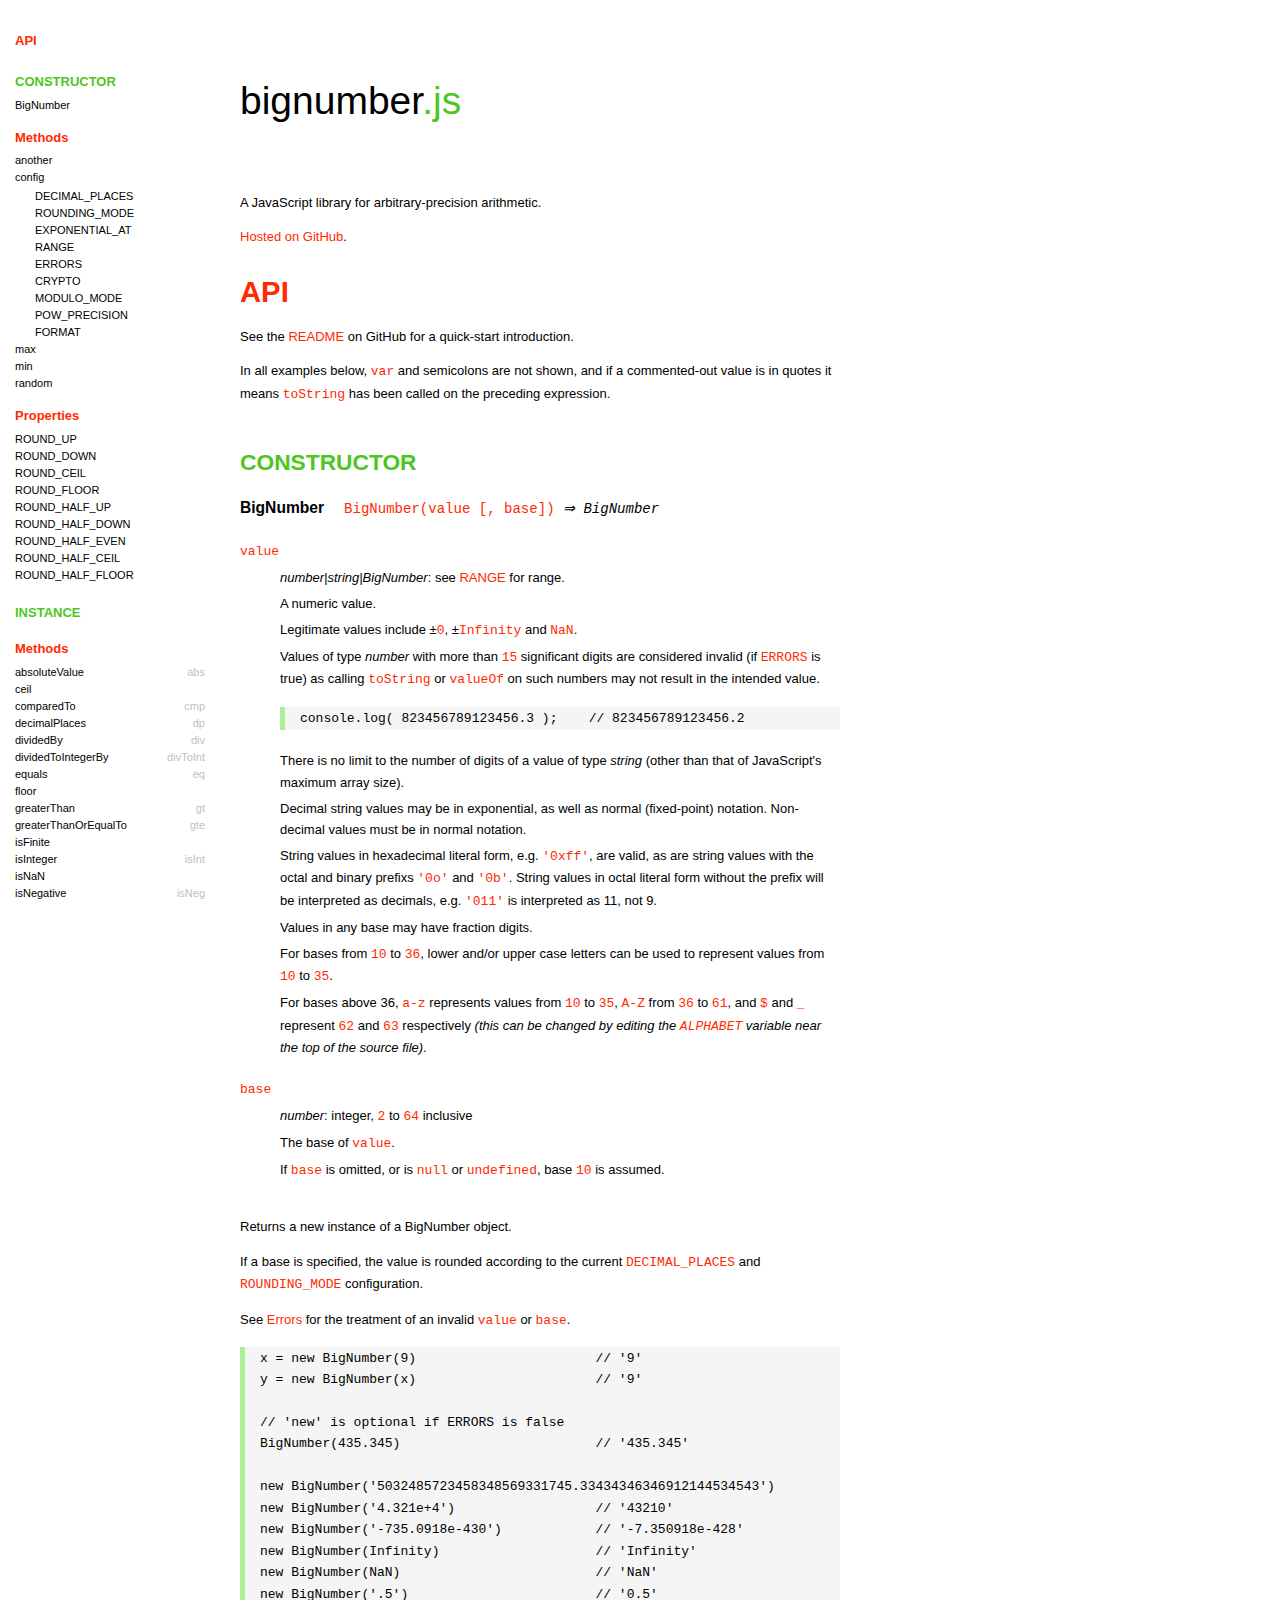
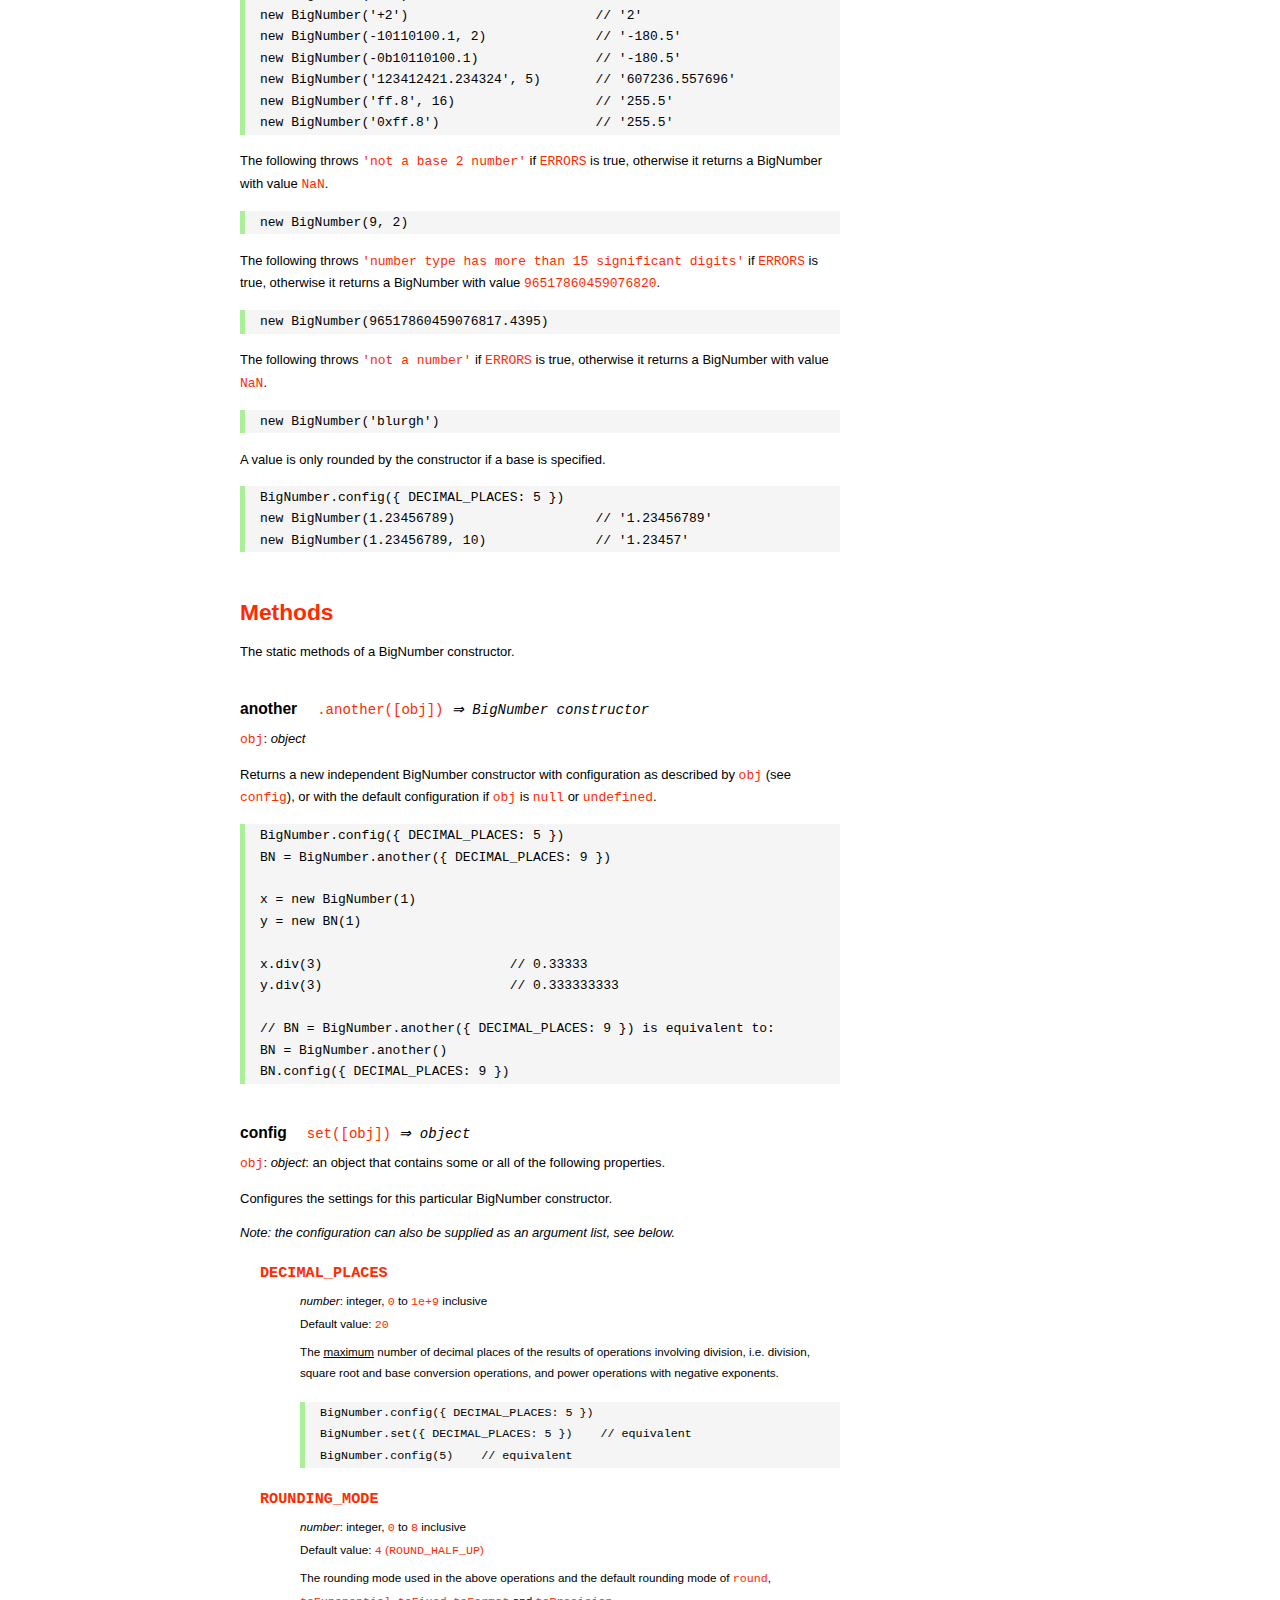
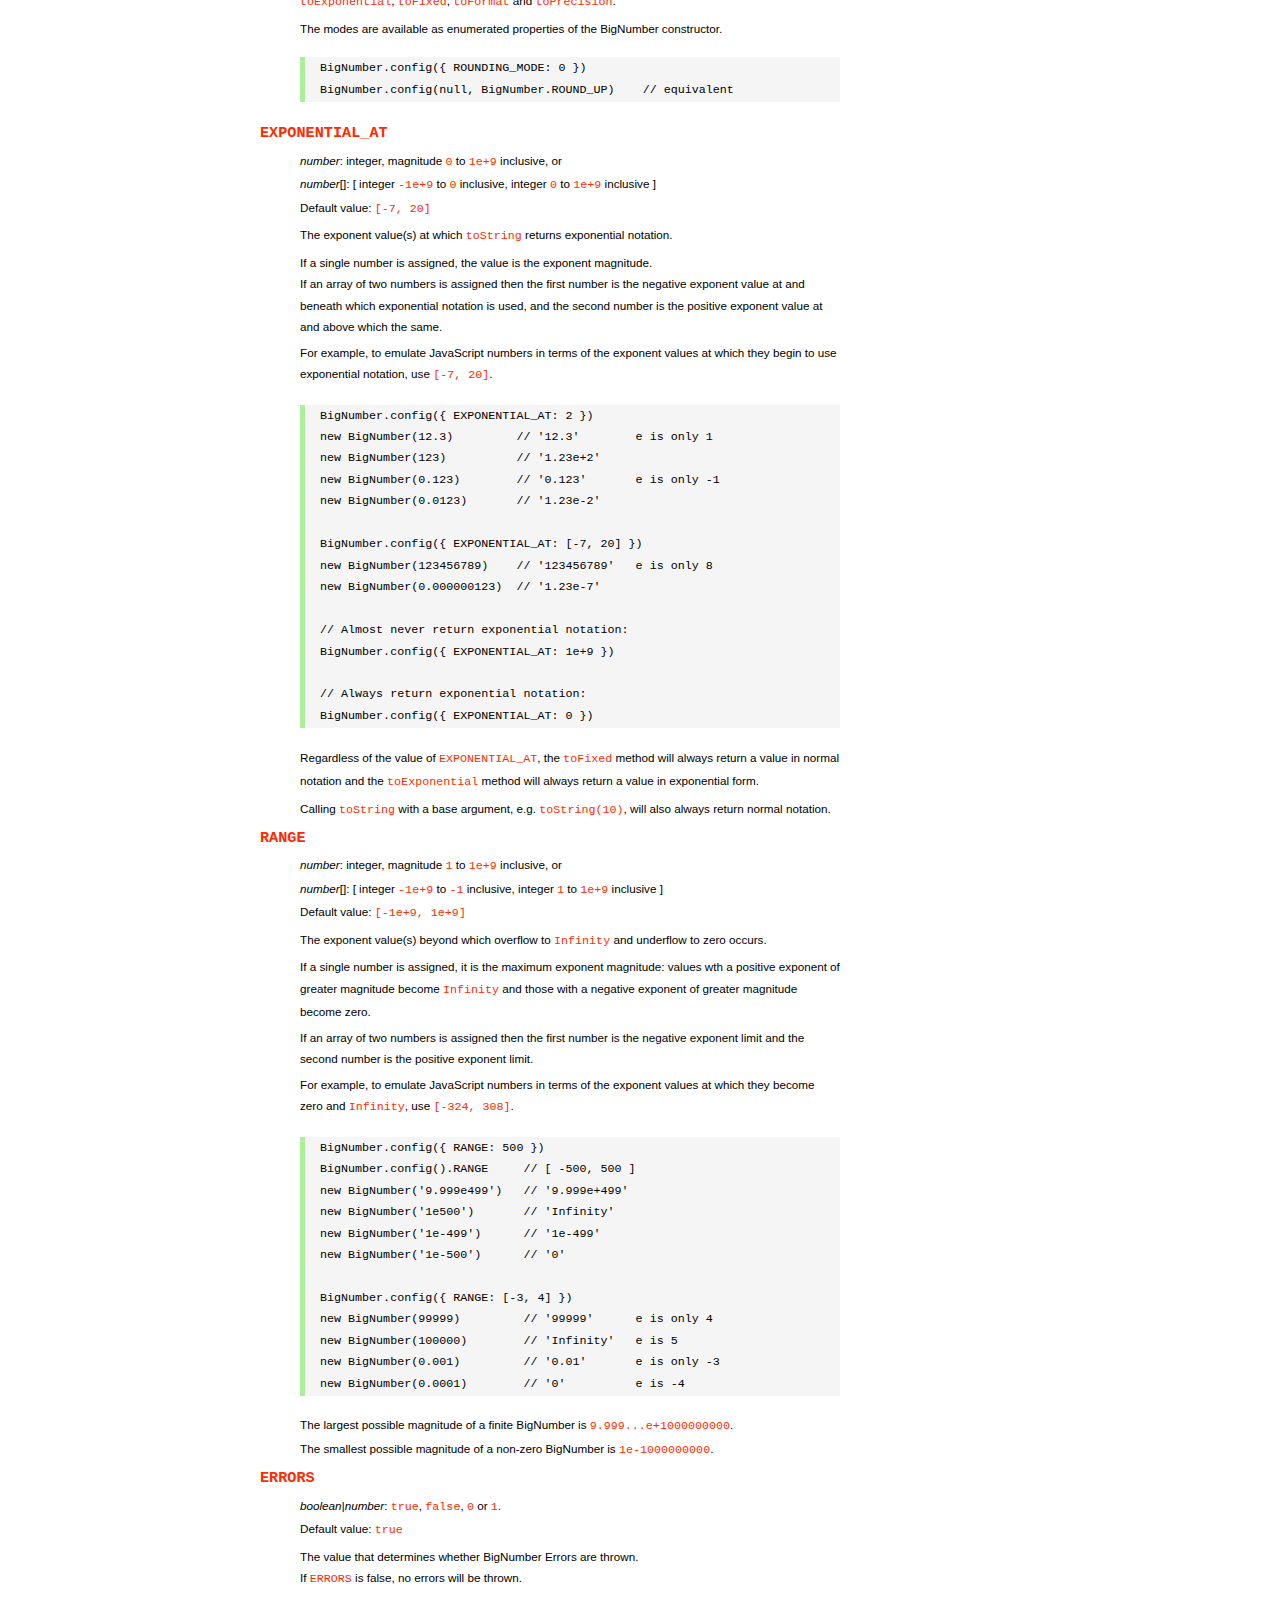
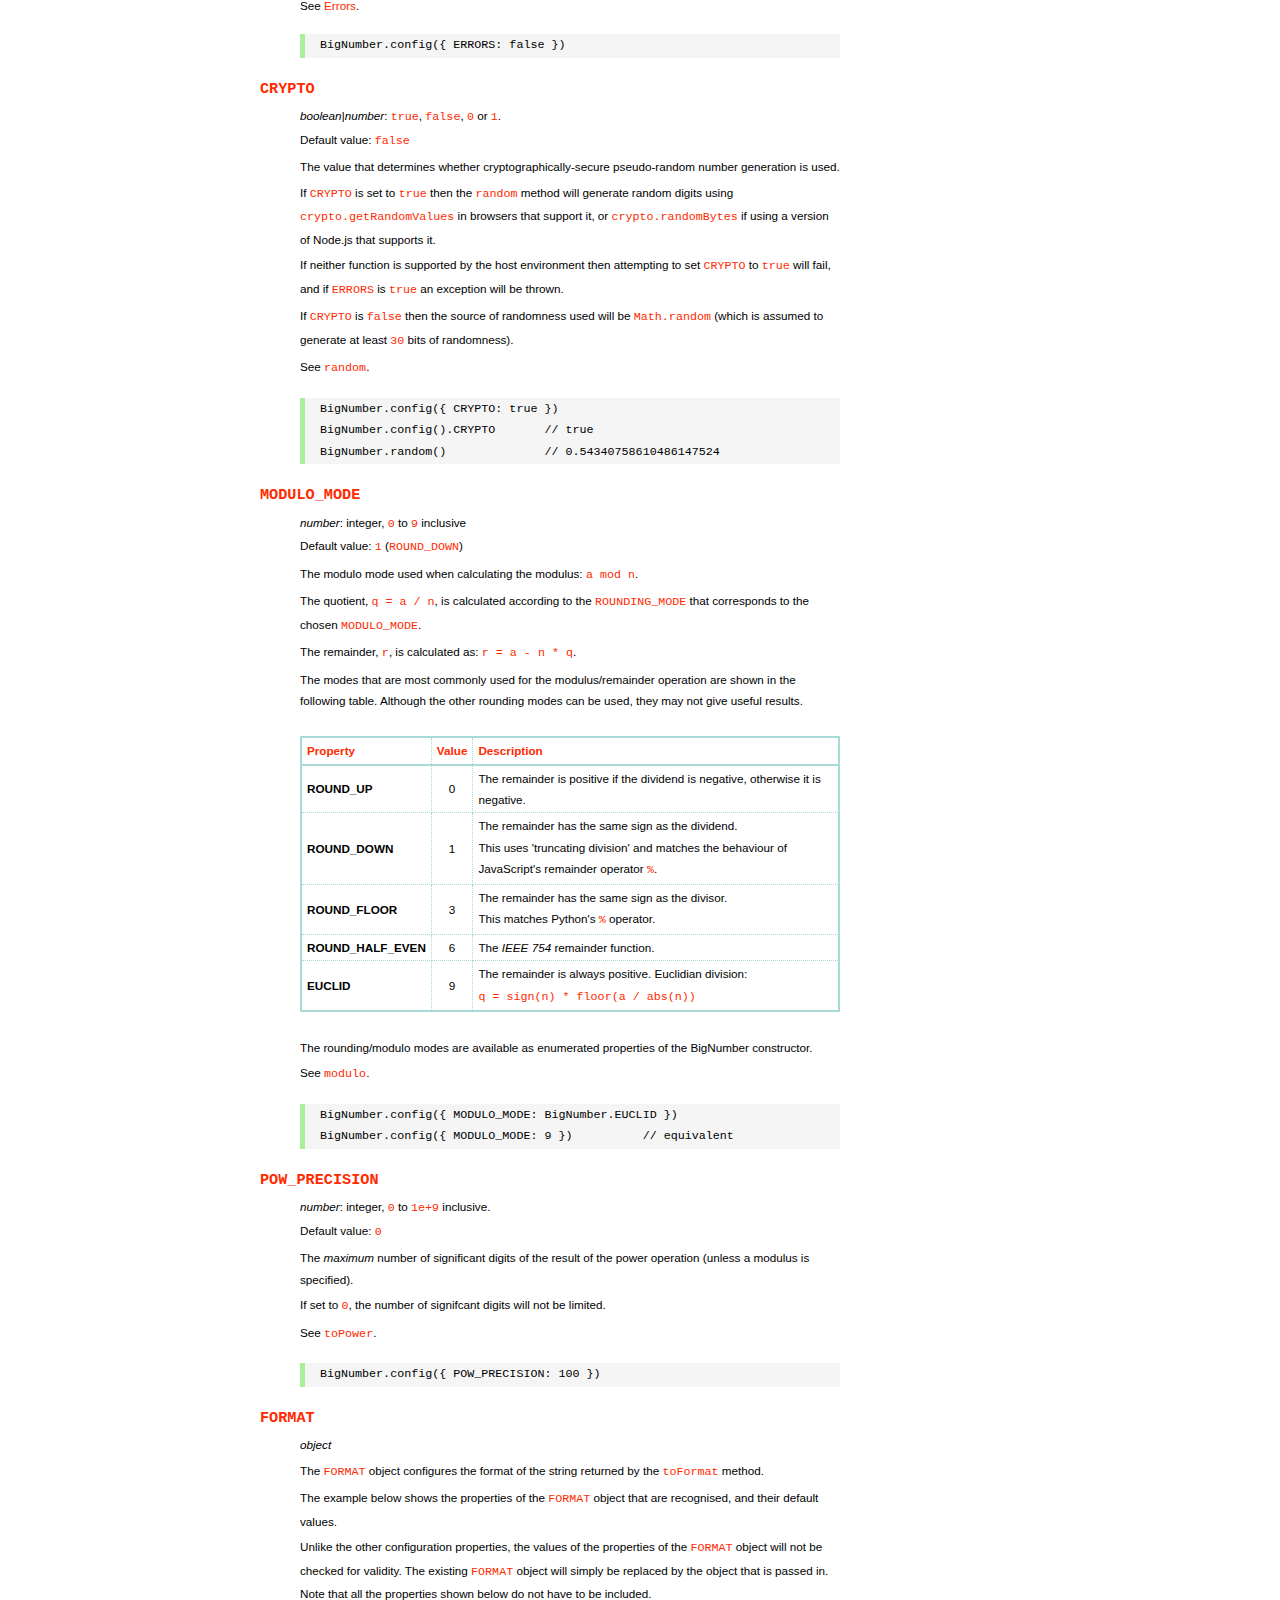
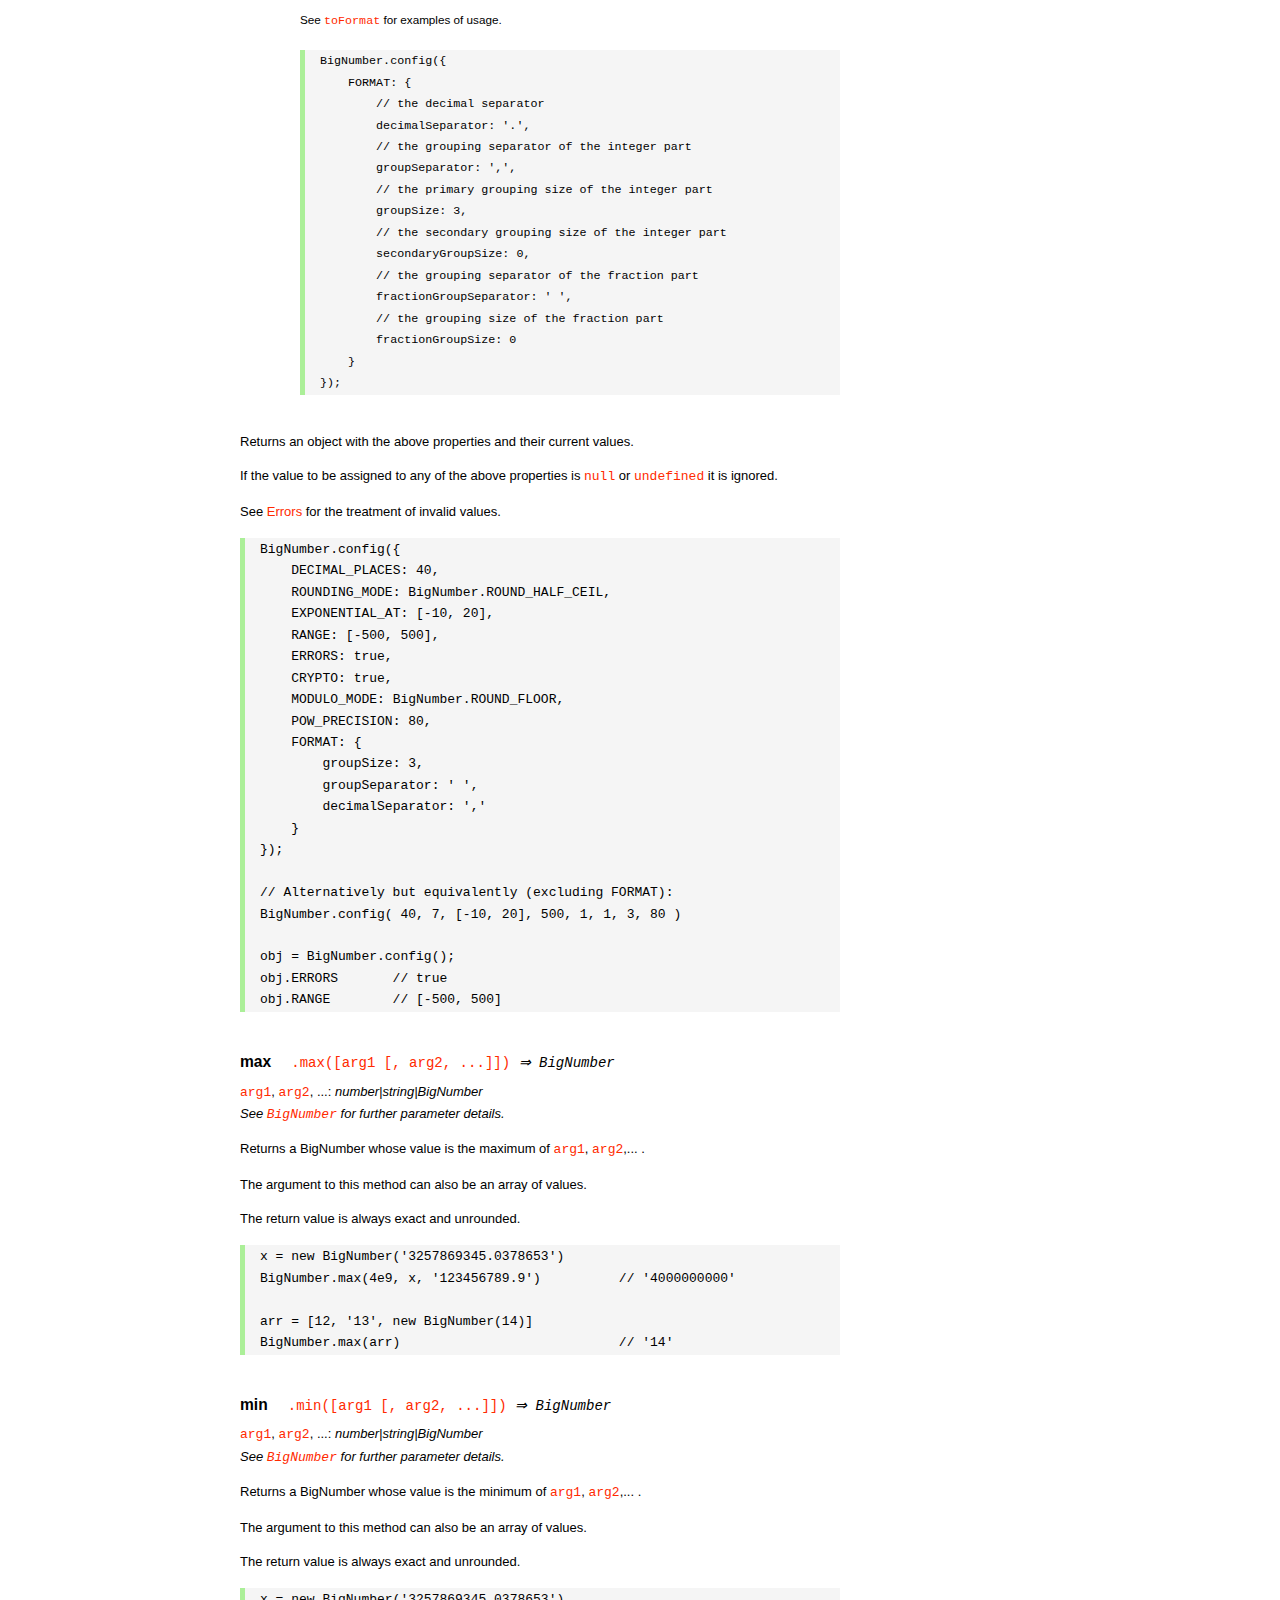
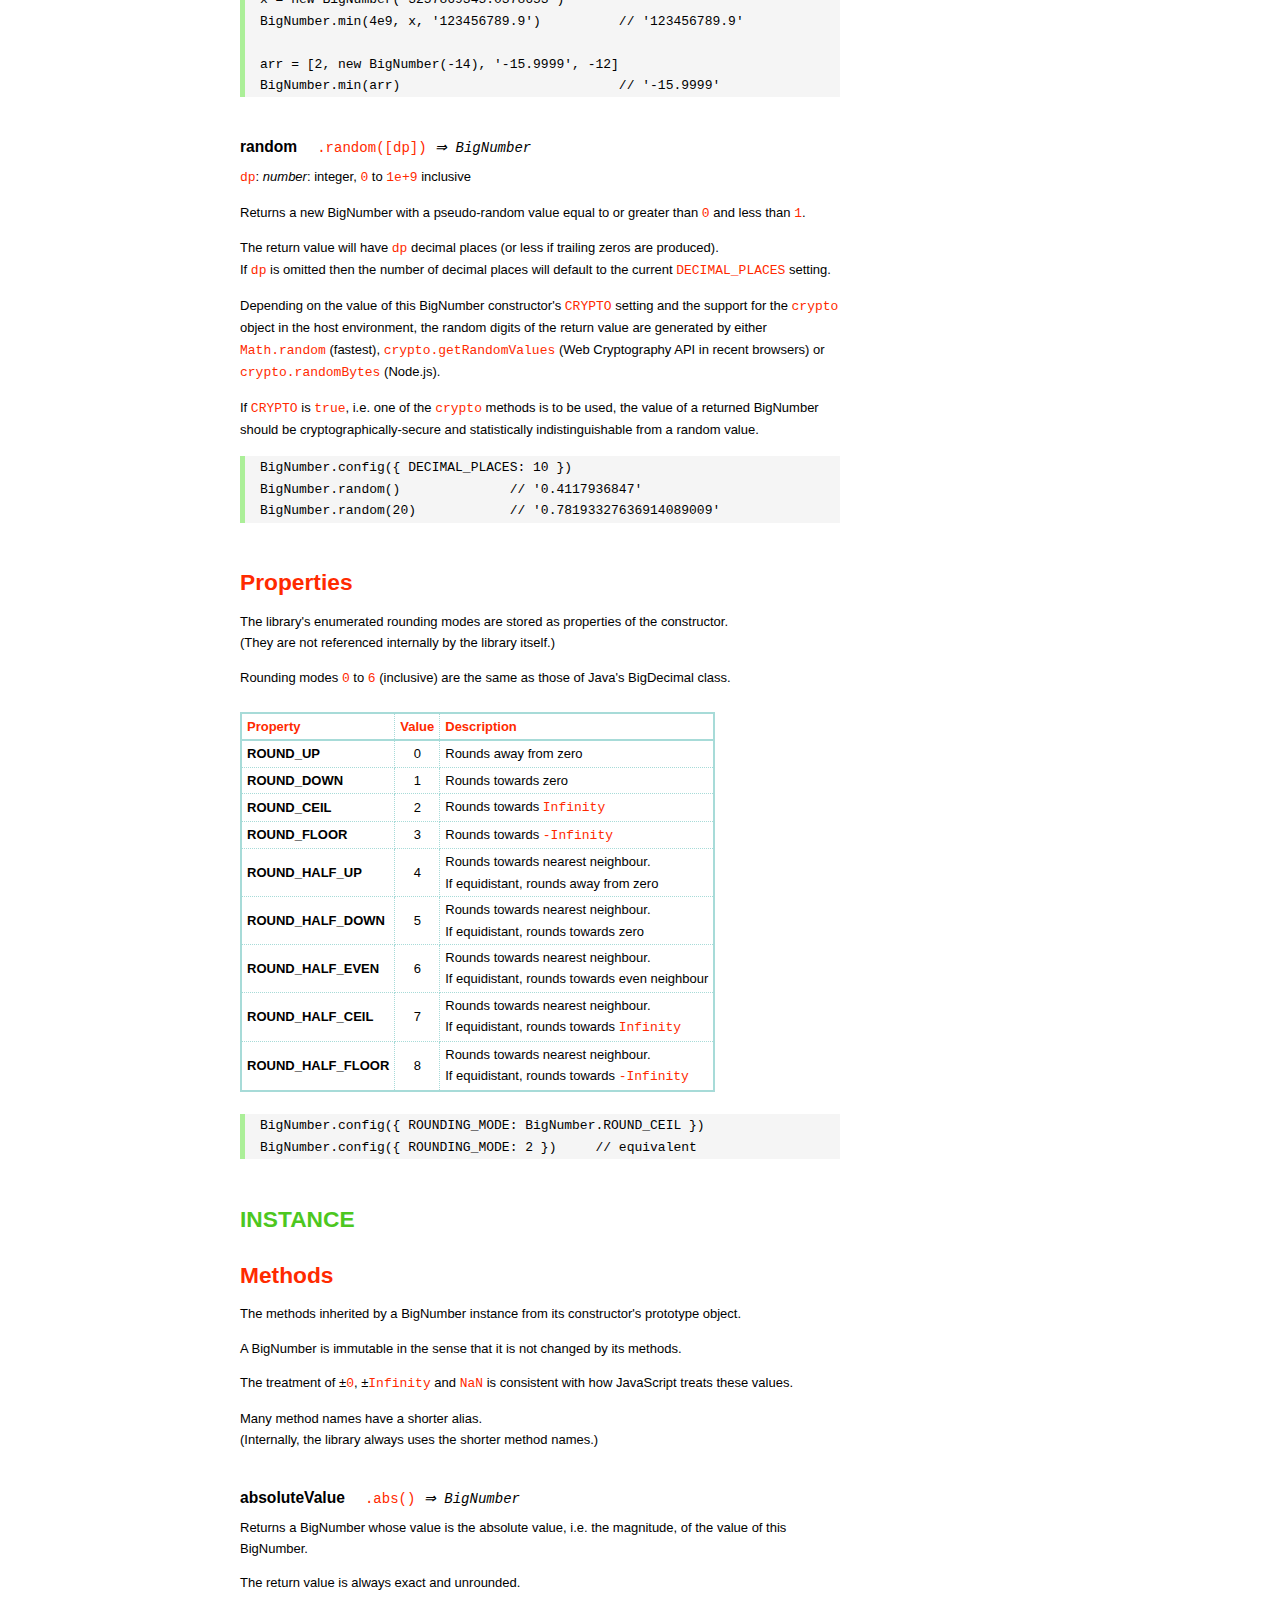
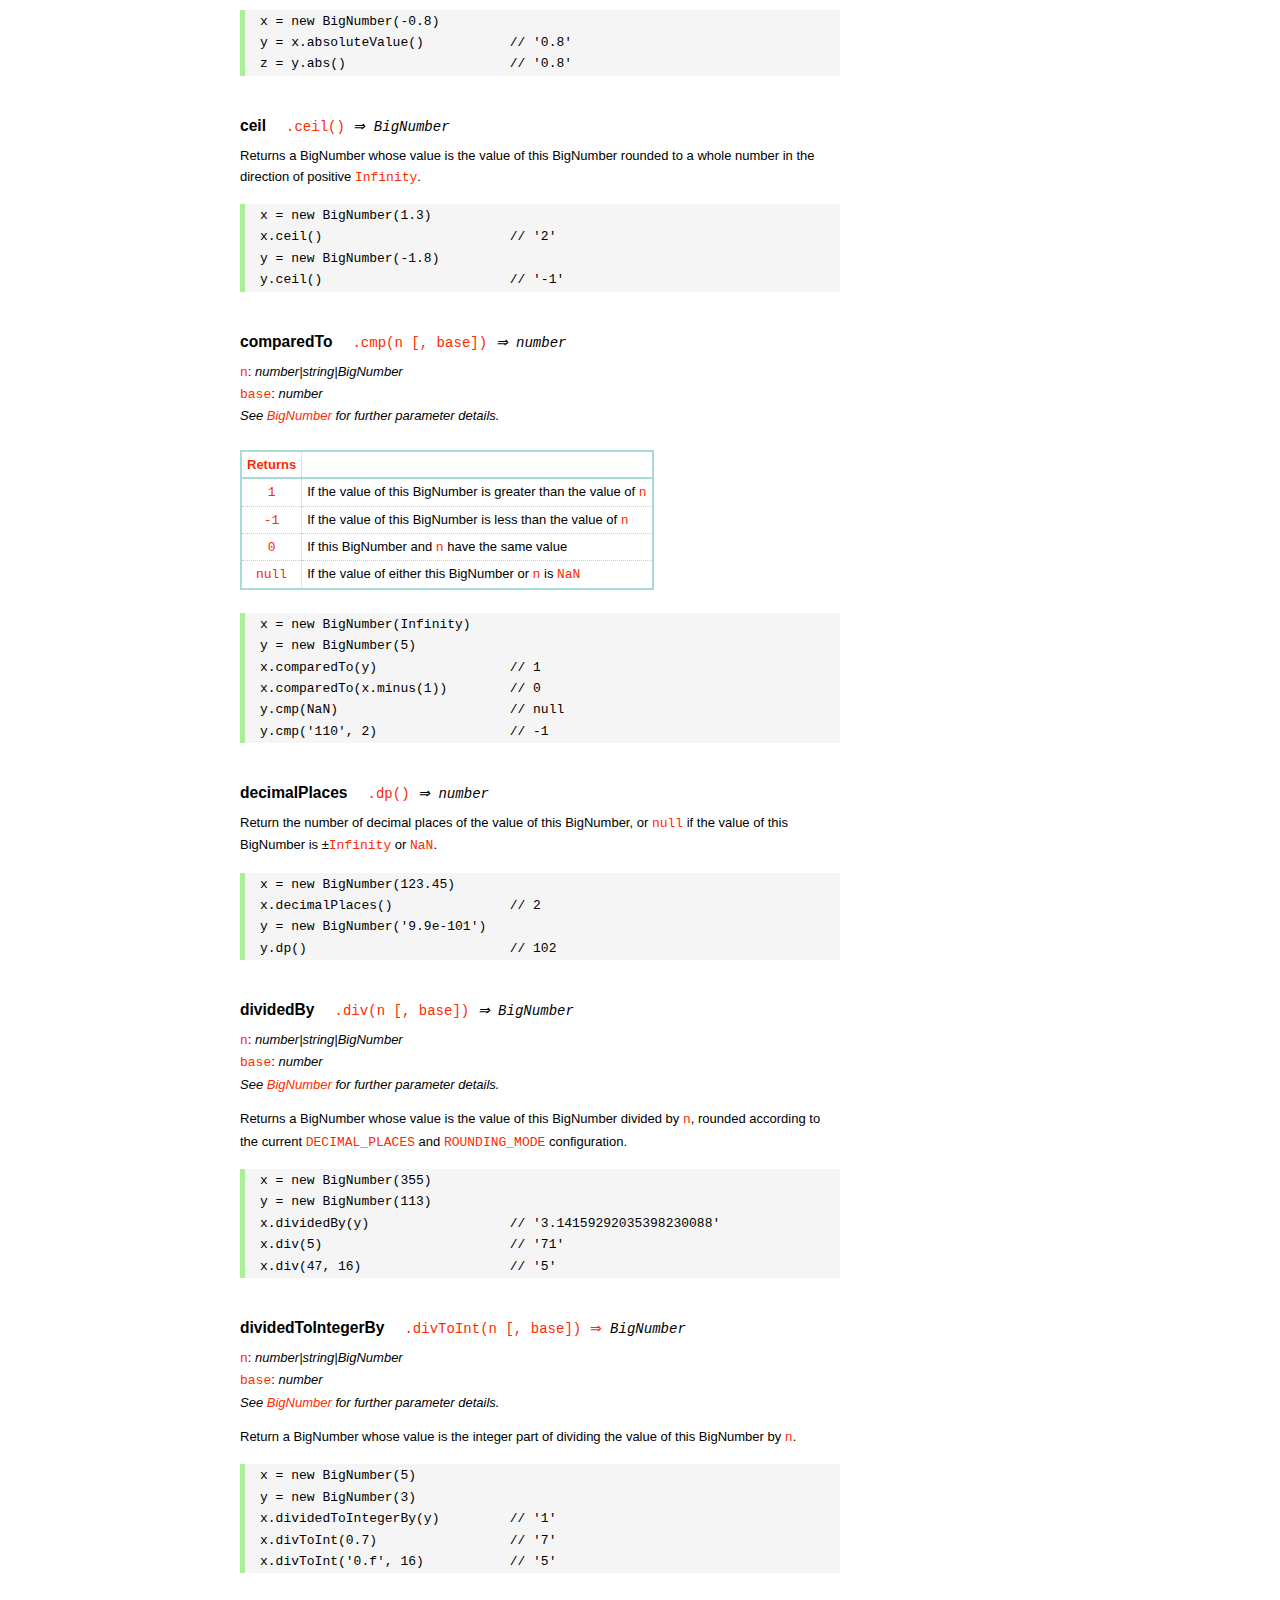
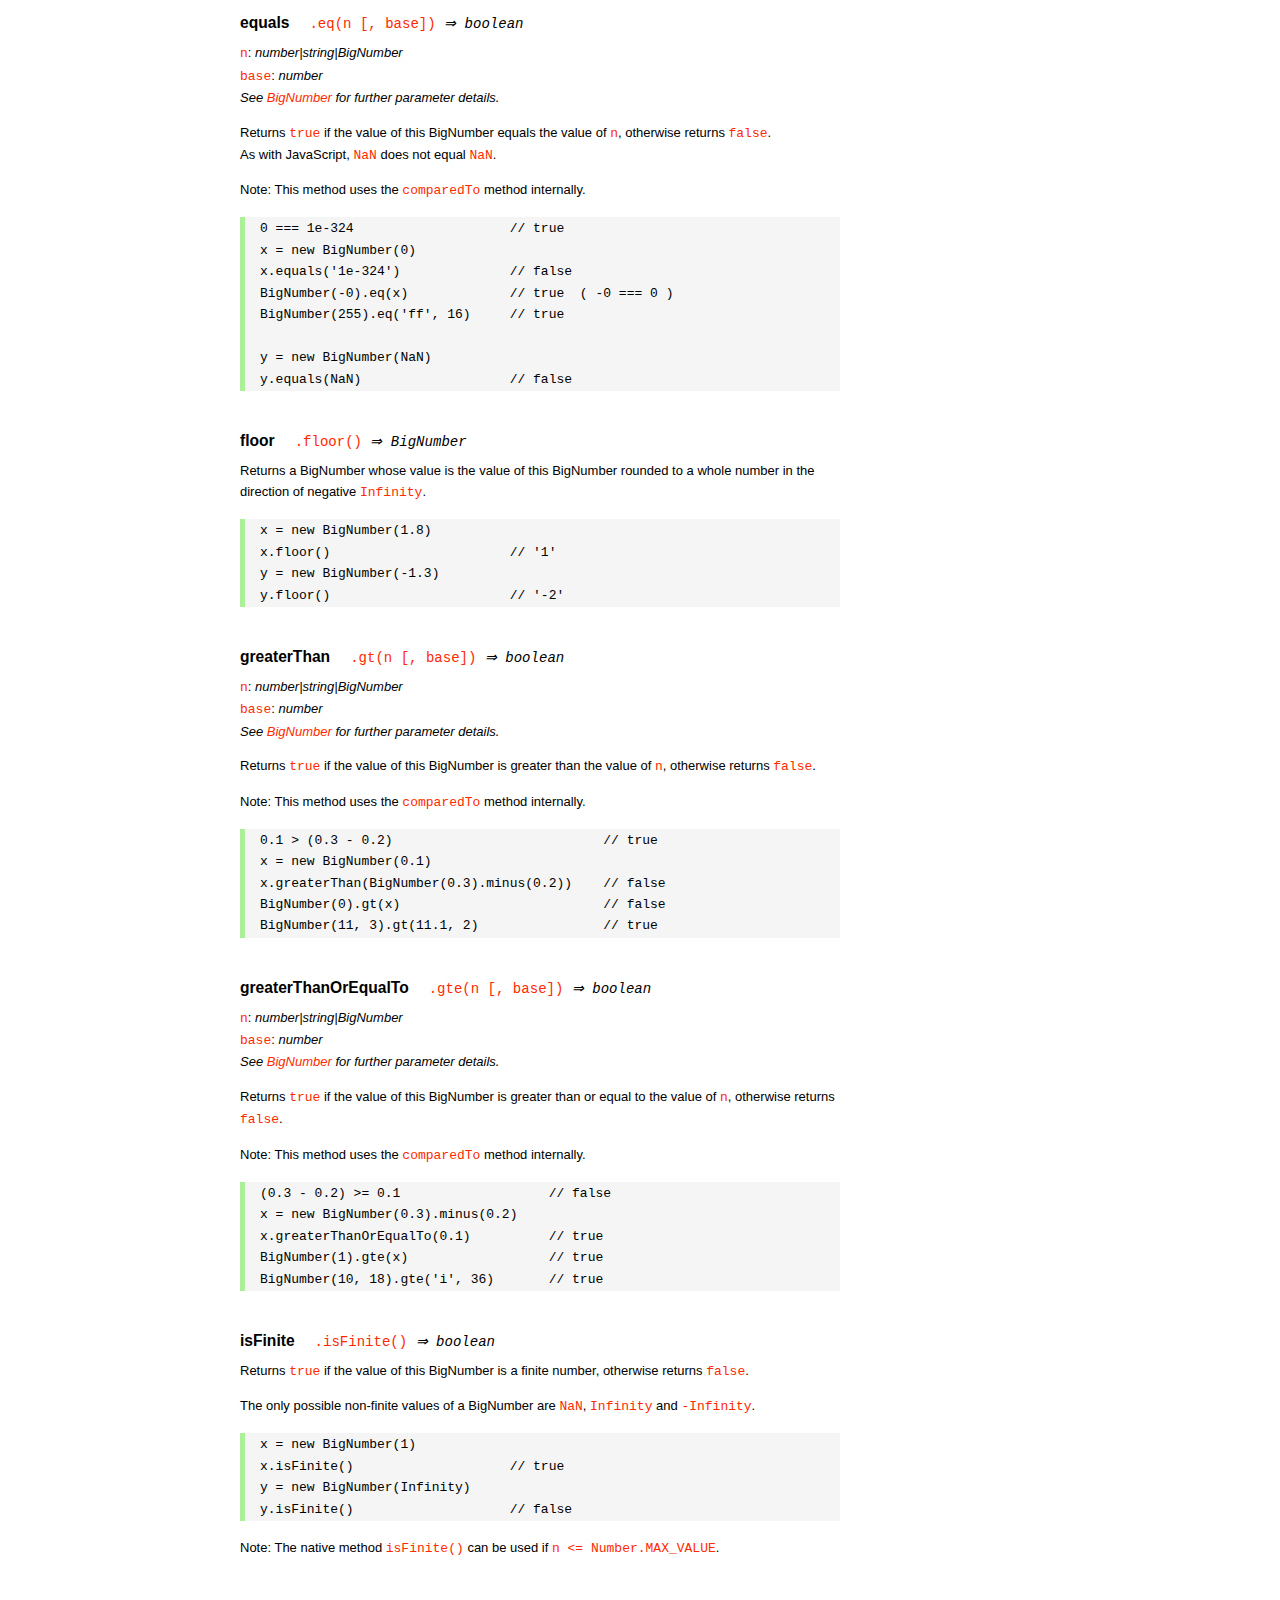
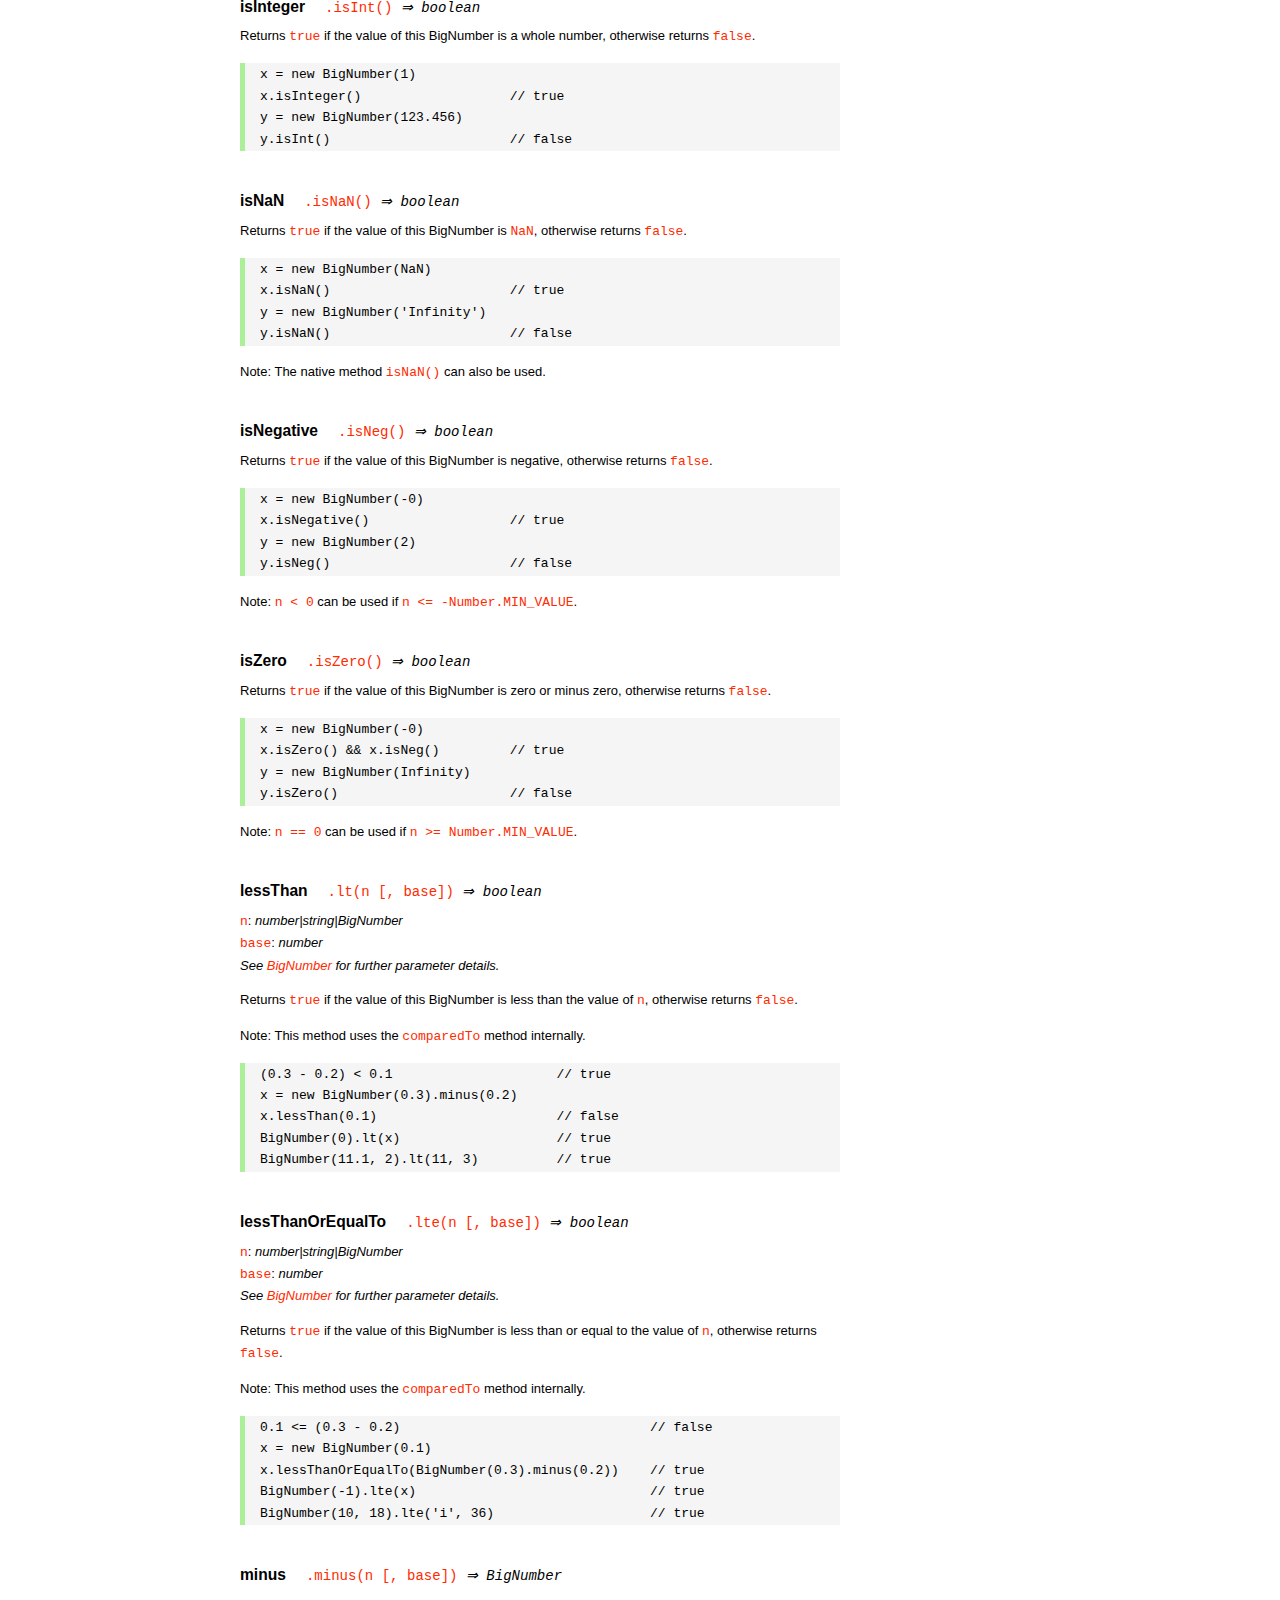
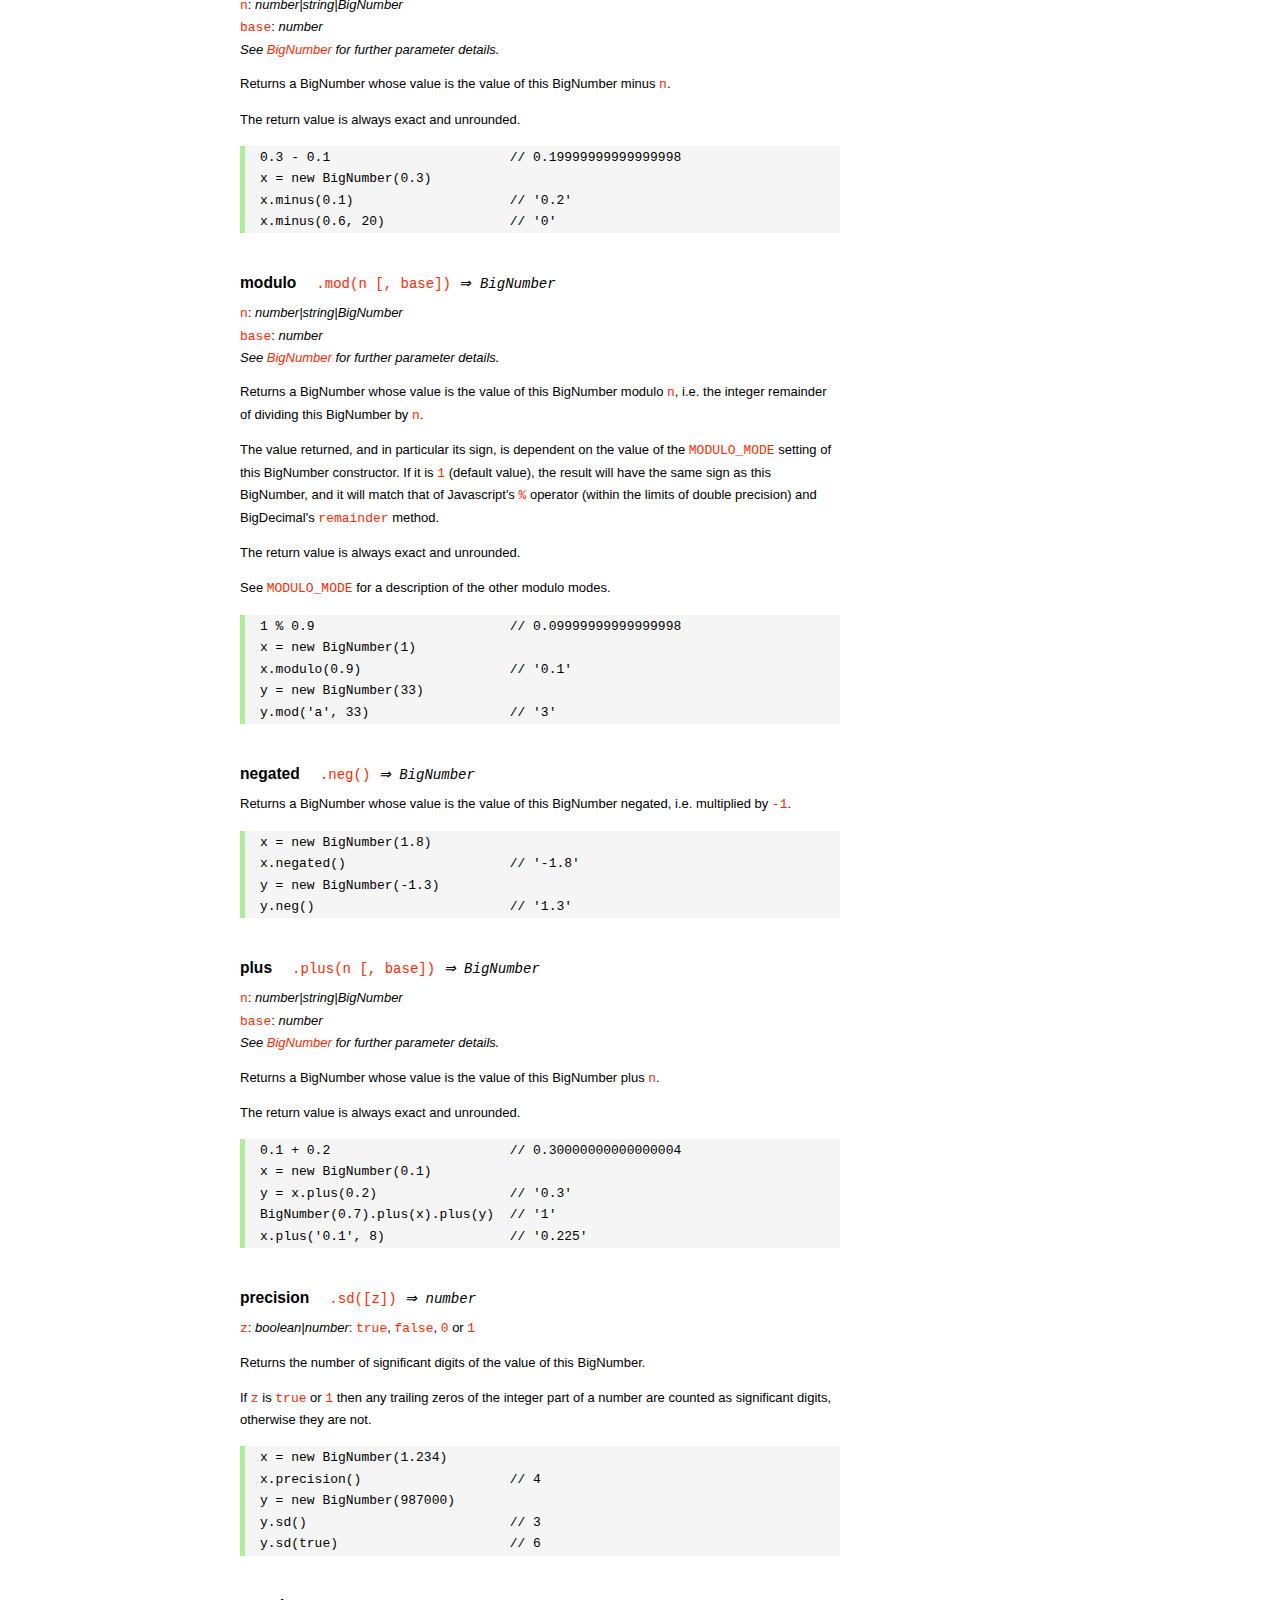
<file: node_modules/mysql/node_modules/bignumber.js/doc/API.html>
<!DOCTYPE HTML>
<html>
<head>
<meta charset="utf-8">
<meta http-equiv="X-UA-Compatible" content="IE=edge">
<meta name="Author" content="M Mclaughlin">
<title>bignumber.js API</title>
<style>
html{font-size:100%}
body{background:#fff;font-family:"Helvetica Neue",Helvetica,Arial,sans-serif;font-size:13px;
  line-height:1.65em;min-height:100%;margin:0}
body,i{color:#000}
.nav{background:#fff;position:fixed;top:0;bottom:0;left:0;width:200px;overflow-y:auto;
  padding:15px 0 30px 15px}
div.container{width:600px;margin:50px 0 50px 240px}
p{margin:0 0 1em;width:600px}
pre,ul{margin:1em 0}
h1,h2,h3,h4,h5{margin:0;padding:1.5em 0 0}
h1,h2{padding:.75em 0}
h1{font:400 3em Verdana,sans-serif;color:#000;margin-bottom:1em}
h2{font-size:2.25em;color:#ff2a00}
h3{font-size:1.75em;color:#4dc71f}
h4{font-size:1.75em;color:#ff2a00;padding-bottom:.75em}
h5{font-size:1.2em;margin-bottom:.4em}
h6{font-size:1.1em;margin-bottom:0.8em;padding:0.5em 0}
dd{padding-top:.35em}
dt{padding-top:.5em}
b{font-weight:700}
dt b{font-size:1.3em}
a,a:visited{color:#ff2a00;text-decoration:none}
a:active,a:hover{outline:0;text-decoration:underline}
.nav a,.nav b,.nav a:visited{display:block;color:#ff2a00;font-weight:700; margin-top:15px}
.nav b{color:#4dc71f;margin-top:20px;cursor:default;width:auto}
ul{list-style-type:none;padding:0 0 0 20px}
.nav ul{line-height:14px;padding-left:0;margin:5px 0 0}
.nav ul a,.nav ul a:visited,span{display:inline;color:#000;font-family:Verdana,Geneva,sans-serif;
  font-size:11px;font-weight:400;margin:0}
.inset,ul.inset{margin-left:20px}
.inset{font-size:.9em}
.nav li{width:auto;margin:0 0 3px}
.alias{font-style:italic;margin-left:20px}
table{border-collapse:collapse;border-spacing:0;border:2px solid #a7dbd8;margin:1.75em 0;padding:0}
td,th{text-align:left;margin:0;padding:2px 5px;border:1px dotted #a7dbd8}
th{border-top:2px solid #a7dbd8;border-bottom:2px solid #a7dbd8;color:#ff2a00}
code,pre{font-family:Consolas, monaco, monospace;font-weight:400}
pre{background:#f5f5f5;white-space:pre-wrap;word-wrap:break-word;border-left:5px solid #abef98;
  padding:1px 0 1px 15px;margin:1.2em 0}
code,.nav-title{color:#ff2a00}
.end{margin-bottom:25px}
.centre{text-align:center}
.error-table{font-size:13px;width:100%}
#faq{margin:3em 0 0}
li span{float:right;margin-right:10px;color:#c0c0c0}
#js{font:inherit;color:#4dc71f}
</style>
</head>
<body>

  <div class="nav">

    <a class='nav-title' href="#">API</a>

    <b> CONSTRUCTOR </b>
    <ul>
      <li><a href="#bignumber">BigNumber</a></li>
    </ul>

    <a href="#methods">Methods</a>
    <ul>
      <li><a href="#another">another</a></li>
      <li><a href="#config" >config</a></li>
      <li>
        <ul class="inset">
          <li><a href="#decimal-places">DECIMAL_PLACES</a></li>
          <li><a href="#rounding-mode" >ROUNDING_MODE</a></li>
          <li><a href="#exponential-at">EXPONENTIAL_AT</a></li>
          <li><a href="#range"         >RANGE</a></li>
          <li><a href="#errors"        >ERRORS</a></li>
          <li><a href="#crypto"        >CRYPTO</a></li>
          <li><a href="#modulo-mode"   >MODULO_MODE</a></li>
          <li><a href="#pow-precision" >POW_PRECISION</a></li>
          <li><a href="#format"        >FORMAT</a></li>
        </ul>
      </li>
      <li><a href="#max"   >max</a></li>
      <li><a href="#min"   >min</a></li>
      <li><a href="#random">random</a></li>
    </ul>

    <a href="#constructor-properties">Properties</a>
    <ul>
      <li><a href="#round-up"        >ROUND_UP</a></li>
      <li><a href="#round-down"      >ROUND_DOWN</a></li>
      <li><a href="#round-ceil"      >ROUND_CEIL</a></li>
      <li><a href="#round-floor"     >ROUND_FLOOR</a></li>
      <li><a href="#round-half-up"   >ROUND_HALF_UP</a></li>
      <li><a href="#round-half-down" >ROUND_HALF_DOWN</a></li>
      <li><a href="#round-half-even" >ROUND_HALF_EVEN</a></li>
      <li><a href="#round-half-ceil" >ROUND_HALF_CEIL</a></li>
      <li><a href="#round-half-floor">ROUND_HALF_FLOOR</a></li>
    </ul>

    <b> INSTANCE </b>

    <a href="#prototype-methods">Methods</a>
    <ul>
      <li><a href="#abs"    >absoluteValue       </a><span>abs</span>     </li>
      <li><a href="#ceil"   >ceil                </a>                     </li>
      <li><a href="#cmp"    >comparedTo          </a><span>cmp</span>     </li>
      <li><a href="#dp"     >decimalPlaces       </a><span>dp</span>      </li>
      <li><a href="#div"    >dividedBy           </a><span>div</span>     </li>
      <li><a href="#divInt" >dividedToIntegerBy  </a><span>divToInt</span></li>
      <li><a href="#eq"     >equals              </a><span>eq</span>      </li>
      <li><a href="#floor"  >floor               </a>                     </li>
      <li><a href="#gt"     >greaterThan         </a><span>gt</span>      </li>
      <li><a href="#gte"    >greaterThanOrEqualTo</a><span>gte</span>     </li>
      <li><a href="#isF"    >isFinite            </a>                     </li>
      <li><a href="#isInt"  >isInteger           </a><span>isInt</span>   </li>
      <li><a href="#isNaN"  >isNaN               </a>                     </li>
      <li><a href="#isNeg"  >isNegative          </a><span>isNeg</span>   </li>
      <li><a href="#isZ"    >isZero              </a>                     </li>
      <li><a href="#lt"     >lessThan            </a><span>lt</span>      </li>
      <li><a href="#lte"    >lessThanOrEqualTo   </a><span>lte</span>     </li>
      <li><a href="#minus"  >minus               </a><span>sub</span>     </li>
      <li><a href="#mod"    >modulo              </a><span>mod</span>     </li>
      <li><a href="#neg"    >negated             </a><span>neg</span>     </li>
      <li><a href="#plus"   >plus                </a><span>add</span>     </li>
      <li><a href="#sd"     >precision           </a><span>sd</span>      </li>
      <li><a href="#round"  >round               </a>                     </li>
      <li><a href="#shift"  >shift               </a>                     </li>
      <li><a href="#sqrt"   >squareRoot          </a><span>sqrt</span>    </li>
      <li><a href="#times"  >times               </a><span>mul</span>     </li>
      <li><a href="#toD"    >toDigits            </a>                     </li>
      <li><a href="#toE"    >toExponential       </a>                     </li>
      <li><a href="#toFix"  >toFixed             </a>                     </li>
      <li><a href="#toFor"  >toFormat            </a>                     </li>
      <li><a href="#toFr"   >toFraction          </a>                     </li>
      <li><a href="#toJSON" >toJSON              </a>                     </li>
      <li><a href="#toN"    >toNumber            </a>                     </li>
      <li><a href="#pow"    >toPower             </a><span>pow</span>     </li>
      <li><a href="#toP"    >toPrecision         </a>                     </li>
      <li><a href="#toS"    >toString            </a>                     </li>
      <li><a href="#trunc"  >truncated           </a><span>trunc</span>   </li>
      <li><a href="#valueOf">valueOf             </a>                     </li>
    </ul>

    <a href="#instance-properties">Properties</a>
    <ul>
      <li><a href="#coefficient">c: coefficient</a></li>
      <li><a href="#exponent"   >e: exponent</a></li>
      <li><a href="#sign"       >s: sign</a></li>
      <li><a href="#isbig"      >isBigNumber</a></li>
    </ul>

    <a href="#zero-nan-infinity">Zero, NaN &amp; Infinity</a>
    <a href="#Errors">Errors</a>
    <a class='end' href="#faq">FAQ</a>

  </div>

  <div class="container">

    <h1>bignumber<span id='js'>.js</span></h1>

    <p>A JavaScript library for arbitrary-precision arithmetic.</p>
    <p><a href="https://github.com/MikeMcl/bignumber.js">Hosted on GitHub</a>. </p>

    <h2>API</h2>

    <p>
      See the <a href='https://github.com/MikeMcl/bignumber.js'>README</a> on GitHub for a
      quick-start introduction.
    </p>
    <p>
      In all examples below, <code>var</code> and semicolons are not shown, and if a commented-out
      value is in quotes it means <code>toString</code> has been called on the preceding expression.
    </p>


    <h3>CONSTRUCTOR</h3>

    <h5 id="bignumber">
      BigNumber<code class='inset'>BigNumber(value [, base]) <i>&rArr; BigNumber</i></code>
    </h5>
    <dl>
      <dt><code>value</code></dt>
      <dd>
        <i>number|string|BigNumber</i>: see <a href='#range'>RANGE</a> for
        range.
      </dd>
      <dd>
        A numeric value.
      </dd>
      <dd>
        Legitimate values include &plusmn;<code>0</code>, &plusmn;<code>Infinity</code> and
        <code>NaN</code>.
      </dd>
      <dd>
        Values of type <em>number</em> with more than <code>15</code> significant digits are
        considered invalid (if <a href='#errors'><code>ERRORS</code></a> is true) as calling
        <code><a href='#toS'>toString</a></code> or <code><a href='#valueOf'>valueOf</a></code> on
        such numbers may not result in the intended value.
        <pre>console.log( 823456789123456.3 );    // 823456789123456.2</pre>
      </dd>
      <dd>
        There is no limit to the number of digits of a value of type <em>string</em> (other than
        that of JavaScript's maximum array size).
      </dd>
      <dd>
        Decimal string values may be in exponential, as well as normal (fixed-point) notation.
        Non-decimal values must be in normal notation.
      </dd>
      <dd>
        String values in hexadecimal literal form, e.g. <code>'0xff'</code>, are valid, as are
        string values with the octal and binary prefixs <code>'0o'</code> and <code>'0b'</code>.
        String values in octal literal form without the prefix will be interpreted as
        decimals, e.g. <code>'011'</code> is interpreted as 11, not 9.
      </dd>
      <dd>Values in any base may have fraction digits.</dd>
      <dd>
        For bases from <code>10</code> to <code>36</code>, lower and/or upper case letters can be
        used to represent values from <code>10</code> to <code>35</code>.
      </dd>
      <dd>
        For bases above 36, <code>a-z</code> represents values from <code>10</code> to
        <code>35</code>, <code>A-Z</code> from <code>36</code> to <code>61</code>, and
        <code>$</code> and <code>_</code> represent <code>62</code> and <code>63</code> respectively
        <i>(this can be changed by editing the <code>ALPHABET</code> variable near the top of the
        source file)</i>.
      </dd>
    </dl>
    <dl>
      <dt><code>base</code></dt>
      <dd>
        <i>number</i>: integer, <code>2</code> to <code>64</code> inclusive
      </dd>
      <dd>The base of <code>value</code>.</dd>
      <dd>
        If <code>base</code> is omitted, or is <code>null</code> or <code>undefined</code>, base
        <code>10</code> is assumed.
      </dd>
    </dl>
    <br />
    <p>Returns a new instance of a BigNumber object.</p>
    <p>
      If a base is specified, the value is rounded according to
      the current <a href='#decimal-places'><code>DECIMAL_PLACES</code></a> and
      <a href='#rounding-mode'><code>ROUNDING_MODE</code></a> configuration.
    </p>
    <p>
      See <a href='#Errors'>Errors</a> for the treatment of an invalid <code>value</code> or
      <code>base</code>.
    </p>
    <pre>
x = new BigNumber(9)                       // '9'
y = new BigNumber(x)                       // '9'

// 'new' is optional if ERRORS is false
BigNumber(435.345)                         // '435.345'

new BigNumber('5032485723458348569331745.33434346346912144534543')
new BigNumber('4.321e+4')                  // '43210'
new BigNumber('-735.0918e-430')            // '-7.350918e-428'
new BigNumber(Infinity)                    // 'Infinity'
new BigNumber(NaN)                         // 'NaN'
new BigNumber('.5')                        // '0.5'
new BigNumber('+2')                        // '2'
new BigNumber(-10110100.1, 2)              // '-180.5'
new BigNumber(-0b10110100.1)               // '-180.5'
new BigNumber('123412421.234324', 5)       // '607236.557696'
new BigNumber('ff.8', 16)                  // '255.5'
new BigNumber('0xff.8')                    // '255.5'</pre>
    <p>
      The following throws <code>'not a base 2 number'</code> if
      <a href='#errors'><code>ERRORS</code></a> is true, otherwise it returns a BigNumber with value
      <code>NaN</code>.
    </p>
    <pre>new BigNumber(9, 2)</pre>
    <p>
      The following throws <code>'number type has more than 15 significant digits'</code> if
      <a href='#errors'><code>ERRORS</code></a> is true, otherwise it returns a BigNumber with value
      <code>96517860459076820</code>.
    </p>
    <pre>new BigNumber(96517860459076817.4395)</pre>
    <p>
      The following throws <code>'not a number'</code> if <a href='#errors'><code>ERRORS</code></a>
      is true, otherwise it returns a BigNumber with value <code>NaN</code>.
    </p>
    <pre>new BigNumber('blurgh')</pre>
    <p>
      A value is only rounded by the constructor if a base is specified.
    </p>
    <pre>BigNumber.config({ DECIMAL_PLACES: 5 })
new BigNumber(1.23456789)                  // '1.23456789'
new BigNumber(1.23456789, 10)              // '1.23457'</pre>



    <h4 id="methods">Methods</h4>
     <p>The static methods of a BigNumber constructor.</p>




    <h5 id="another">
       another<code class='inset'>.another([obj]) <i>&rArr; BigNumber constructor</i></code>
    </h5>
    <p><code>obj</code>: <i>object</i></p>
    <p>
      Returns a new independent BigNumber constructor with configuration as described by
      <code>obj</code> (see <a href='#config'><code>config</code></a>), or with the default
      configuration if <code>obj</code> is <code>null</code> or <code>undefined</code>.
    </p>
    <pre>BigNumber.config({ DECIMAL_PLACES: 5 })
BN = BigNumber.another({ DECIMAL_PLACES: 9 })

x = new BigNumber(1)
y = new BN(1)

x.div(3)                        // 0.33333
y.div(3)                        // 0.333333333

// BN = BigNumber.another({ DECIMAL_PLACES: 9 }) is equivalent to:
BN = BigNumber.another()
BN.config({ DECIMAL_PLACES: 9 })</pre>



    <h5 id="config">config<code class='inset'>set([obj]) <i>&rArr; object</i></code></h5>
    <p>
      <code>obj</code>: <i>object</i>: an object that contains some or all of the following
      properties.
    </p>
    <p>Configures the settings for this particular BigNumber constructor.</p>
    <p><i>Note: the configuration can also be supplied as an argument list, see below.</i></p>
    <dl class='inset'>
      <dt id="decimal-places"><code><b>DECIMAL_PLACES</b></code></dt>
      <dd>
        <i>number</i>: integer, <code>0</code> to <code>1e+9</code> inclusive<br />
        Default value: <code>20</code>
      </dd>
      <dd>
        The <u>maximum</u> number of decimal places of the results of operations involving
        division, i.e. division, square root and base conversion operations, and power
        operations with negative exponents.<br />
      </dd>
      <dd>
      <pre>BigNumber.config({ DECIMAL_PLACES: 5 })
BigNumber.set({ DECIMAL_PLACES: 5 })    // equivalent
BigNumber.config(5)    // equivalent</pre>
      </dd>



      <dt id="rounding-mode"><code><b>ROUNDING_MODE</b></code></dt>
      <dd>
        <i>number</i>: integer, <code>0</code> to <code>8</code> inclusive<br />
        Default value: <code>4</code> <a href="#round-half-up">(<code>ROUND_HALF_UP</code>)</a>
      </dd>
      <dd>
        The rounding mode used in the above operations and the default rounding mode of
        <a href='#round'><code>round</code></a>,
        <a href='#toE'><code>toExponential</code></a>,
        <a href='#toFix'><code>toFixed</code></a>,
        <a href='#toFor'><code>toFormat</code></a> and
        <a href='#toP'><code>toPrecision</code></a>.
      </dd>
      <dd>The modes are available as enumerated properties of the BigNumber constructor.</dd>
       <dd>
      <pre>BigNumber.config({ ROUNDING_MODE: 0 })
BigNumber.config(null, BigNumber.ROUND_UP)    // equivalent</pre>
        </dd>



      <dt id="exponential-at"><code><b>EXPONENTIAL_AT</b></code></dt>
      <dd>
        <i>number</i>: integer, magnitude <code>0</code> to <code>1e+9</code> inclusive, or
        <br />
        <i>number</i>[]: [ integer <code>-1e+9</code> to <code>0</code> inclusive, integer
        <code>0</code> to <code>1e+9</code> inclusive ]<br />
        Default value: <code>[-7, 20]</code>
      </dd>
      <dd>
        The exponent value(s) at which <code>toString</code> returns exponential notation.
      </dd>
      <dd>
        If a single number is assigned, the value is the exponent magnitude.<br />
        If an array of two numbers is assigned then the first number is the negative exponent
        value at and beneath which exponential notation is used, and the second number is the
        positive exponent value at and above which the same.
      </dd>
      <dd>
        For example, to emulate JavaScript numbers in terms of the exponent values at which they
        begin to use exponential notation, use <code>[-7, 20]</code>.
      </dd>
      <dd>
      <pre>BigNumber.config({ EXPONENTIAL_AT: 2 })
new BigNumber(12.3)         // '12.3'        e is only 1
new BigNumber(123)          // '1.23e+2'
new BigNumber(0.123)        // '0.123'       e is only -1
new BigNumber(0.0123)       // '1.23e-2'

BigNumber.config({ EXPONENTIAL_AT: [-7, 20] })
new BigNumber(123456789)    // '123456789'   e is only 8
new BigNumber(0.000000123)  // '1.23e-7'

// Almost never return exponential notation:
BigNumber.config({ EXPONENTIAL_AT: 1e+9 })

// Always return exponential notation:
BigNumber.config({ EXPONENTIAL_AT: 0 })</pre>
      </dd>
      <dd>
        Regardless of the value of <code>EXPONENTIAL_AT</code>, the <code>toFixed</code> method
        will always return a value in normal notation and the <code>toExponential</code> method
        will always return a value in exponential form.
      </dd>
      <dd>
        Calling <code>toString</code> with a base argument, e.g. <code>toString(10)</code>, will
        also always return normal notation.
      </dd>



      <dt id="range"><code><b>RANGE</b></code></dt>
      <dd>
        <i>number</i>: integer, magnitude <code>1</code> to <code>1e+9</code> inclusive, or
        <br />
        <i>number</i>[]: [ integer <code>-1e+9</code> to <code>-1</code> inclusive, integer
        <code>1</code> to <code>1e+9</code> inclusive ]<br />
        Default value: <code>[-1e+9, 1e+9]</code>
      </dd>
      <dd>
        The exponent value(s) beyond which overflow to <code>Infinity</code> and underflow to
        zero occurs.
      </dd>
      <dd>
        If a single number is assigned, it is the maximum exponent magnitude: values wth a
        positive exponent of greater magnitude become <code>Infinity</code> and those with a
        negative exponent of greater magnitude become zero.
      <dd>
        If an array of two numbers is assigned then the first number is the negative exponent
        limit and the second number is the positive exponent limit.
      </dd>
      <dd>
        For example, to emulate JavaScript numbers in terms of the exponent values at which they
        become zero and <code>Infinity</code>, use <code>[-324, 308]</code>.
      </dd>
      <dd>
      <pre>BigNumber.config({ RANGE: 500 })
BigNumber.config().RANGE     // [ -500, 500 ]
new BigNumber('9.999e499')   // '9.999e+499'
new BigNumber('1e500')       // 'Infinity'
new BigNumber('1e-499')      // '1e-499'
new BigNumber('1e-500')      // '0'

BigNumber.config({ RANGE: [-3, 4] })
new BigNumber(99999)         // '99999'      e is only 4
new BigNumber(100000)        // 'Infinity'   e is 5
new BigNumber(0.001)         // '0.01'       e is only -3
new BigNumber(0.0001)        // '0'          e is -4</pre>
      </dd>
      <dd>
        The largest possible magnitude of a finite BigNumber is
        <code>9.999...e+1000000000</code>.<br />
        The smallest possible magnitude of a non-zero BigNumber is <code>1e-1000000000</code>.
      </dd>



      <dt id="errors"><code><b>ERRORS</b></code></dt>
      <dd>
        <i>boolean|number</i>: <code>true</code>, <code>false</code>, <code>0</code> or
        <code>1</code>.<br />
        Default value: <code>true</code>
      </dd>
      <dd>
        The value that determines whether BigNumber Errors are thrown.<br />
        If <code>ERRORS</code> is false, no errors will be thrown.
      </dd>
      <dd>See <a href='#Errors'>Errors</a>.</dd>
      <dd><pre>BigNumber.config({ ERRORS: false })</pre></dd>



      <dt id="crypto"><code><b>CRYPTO</b></code></dt>
      <dd>
        <i>boolean|number</i>: <code>true</code>, <code>false</code>, <code>0</code> or
        <code>1</code>.<br />
        Default value: <code>false</code>
      </dd>
      <dd>
        The value that determines whether cryptographically-secure pseudo-random number
        generation is used.
      </dd>
      <dd>
        If <code>CRYPTO</code> is set to <code>true</code> then the
        <a href='#random'><code>random</code></a> method will generate random digits using
        <code>crypto.getRandomValues</code> in browsers that support it, or
        <code>crypto.randomBytes</code> if using a version of Node.js that supports it.
      </dd>
      <dd>
        If neither function is supported by the host environment then attempting to set
        <code>CRYPTO</code> to <code>true</code> will fail, and if <code>ERRORS</code>
        is <code>true</code> an exception will be thrown.
      </dd>
      <dd>
        If <code>CRYPTO</code> is <code>false</code> then the source of randomness used will be
        <code>Math.random</code> (which is assumed to generate at least <code>30</code> bits of
        randomness).
      </dd>
      <dd>See <a href='#random'><code>random</code></a>.</dd>
      <dd>
      <pre>BigNumber.config({ CRYPTO: true })
BigNumber.config().CRYPTO       // true
BigNumber.random()              // 0.54340758610486147524</pre>
      </dd>



      <dt id="modulo-mode"><code><b>MODULO_MODE</b></code></dt>
      <dd>
        <i>number</i>: integer, <code>0</code> to <code>9</code> inclusive<br />
        Default value: <code>1</code> (<a href="#round-down"><code>ROUND_DOWN</code></a>)
      </dd>
      <dd>The modulo mode used when calculating the modulus: <code>a mod n</code>.</dd>
      <dd>
        The quotient, <code>q = a / n</code>, is calculated according to the
        <a href='#rounding-mode'><code>ROUNDING_MODE</code></a> that corresponds to the chosen
        <code>MODULO_MODE</code>.
      </dd>
      <dd>The remainder, <code>r</code>, is calculated as: <code>r = a - n * q</code>.</dd>
      <dd>
        The modes that are most commonly used for the modulus/remainder operation are shown in
        the following table. Although the other rounding modes can be used, they may not give
        useful results.
      </dd>
      <dd>
        <table>
          <tr><th>Property</th><th>Value</th><th>Description</th></tr>
          <tr>
            <td><b>ROUND_UP</b></td><td class='centre'>0</td>
            <td>
              The remainder is positive if the dividend is negative, otherwise it is negative.
            </td>
          </tr>
          <tr>
            <td><b>ROUND_DOWN</b></td><td class='centre'>1</td>
            <td>
              The remainder has the same sign as the dividend.<br />
              This uses 'truncating division' and matches the behaviour of JavaScript's
              remainder operator <code>%</code>.
            </td>
          </tr>
          <tr>
            <td><b>ROUND_FLOOR</b></td><td class='centre'>3</td>
            <td>
              The remainder has the same sign as the divisor.<br />
              This matches Python's <code>%</code> operator.
            </td>
          </tr>
          <tr>
            <td><b>ROUND_HALF_EVEN</b></td><td class='centre'>6</td>
            <td>The <i>IEEE 754</i> remainder function.</td>
          </tr>
           <tr>
             <td><b>EUCLID</b></td><td class='centre'>9</td>
             <td>
               The remainder is always positive. Euclidian division: <br />
               <code>q = sign(n) * floor(a / abs(n))</code>
             </td>
           </tr>
        </table>
      </dd>
      <dd>
        The rounding/modulo modes are available as enumerated properties of the BigNumber
        constructor.
      </dd>
      <dd>See <a href='#mod'><code>modulo</code></a>.</dd>
      <dd>
        <pre>BigNumber.config({ MODULO_MODE: BigNumber.EUCLID })
BigNumber.config({ MODULO_MODE: 9 })          // equivalent</pre>
      </dd>



      <dt id="pow-precision"><code><b>POW_PRECISION</b></code></dt>
      <dd>
        <i>number</i>: integer, <code>0</code> to <code>1e+9</code> inclusive.<br />
        Default value: <code>0</code>
      </dd>
      <dd>
        The <i>maximum</i> number of significant digits of the result of the power operation
        (unless a modulus is specified).
      </dd>
      <dd>If set to <code>0</code>, the number of signifcant digits will not be limited.</dd>
      <dd>See <a href='#pow'><code>toPower</code></a>.</dd>
      <dd><pre>BigNumber.config({ POW_PRECISION: 100 })</pre></dd>



      <dt id="format"><code><b>FORMAT</b></code></dt>
      <dd><i>object</i></dd>
      <dd>
        The <code>FORMAT</code> object configures the format of the string returned by the
        <a href='#toFor'><code>toFormat</code></a> method.
      </dd>
      <dd>
        The example below shows the properties of the <code>FORMAT</code> object that are
        recognised, and their default values.
      </dd>
      <dd>
         Unlike the other configuration properties, the values of the properties of the
         <code>FORMAT</code> object will not be checked for validity. The existing
         <code>FORMAT</code> object will simply be replaced by the object that is passed in.
         Note that all the properties shown below do not have to be included.
      </dd>
      <dd>See <a href='#toFor'><code>toFormat</code></a> for examples of usage.</dd>
      <dd>
      <pre>
BigNumber.config({
    FORMAT: {
        // the decimal separator
        decimalSeparator: '.',
        // the grouping separator of the integer part
        groupSeparator: ',',
        // the primary grouping size of the integer part
        groupSize: 3,
        // the secondary grouping size of the integer part
        secondaryGroupSize: 0,
        // the grouping separator of the fraction part
        fractionGroupSeparator: ' ',
        // the grouping size of the fraction part
        fractionGroupSize: 0
    }
});</pre>
      </dd>
    </dl>
    <br />
    <p>Returns an object with the above properties and their current values.</p>
    <p>
      If the value to be assigned to any of the above properties is <code>null</code> or
      <code>undefined</code> it is ignored.
    </p>
    <p>See <a href='#Errors'>Errors</a> for the treatment of invalid values.</p>
    <pre>
BigNumber.config({
    DECIMAL_PLACES: 40,
    ROUNDING_MODE: BigNumber.ROUND_HALF_CEIL,
    EXPONENTIAL_AT: [-10, 20],
    RANGE: [-500, 500],
    ERRORS: true,
    CRYPTO: true,
    MODULO_MODE: BigNumber.ROUND_FLOOR,
    POW_PRECISION: 80,
    FORMAT: {
        groupSize: 3,
        groupSeparator: ' ',
        decimalSeparator: ','
    }
});

// Alternatively but equivalently (excluding FORMAT):
BigNumber.config( 40, 7, [-10, 20], 500, 1, 1, 3, 80 )

obj = BigNumber.config();
obj.ERRORS       // true
obj.RANGE        // [-500, 500]</pre>



    <h5 id="max">
      max<code class='inset'>.max([arg1 [, arg2, ...]]) <i>&rArr; BigNumber</i></code>
    </h5>
    <p>
      <code>arg1</code>, <code>arg2</code>, ...: <i>number|string|BigNumber</i><br />
      <i>See <code><a href="#bignumber">BigNumber</a></code> for further parameter details.</i>
    </p>
    <p>
      Returns a BigNumber whose value is the maximum of <code>arg1</code>,
      <code>arg2</code>,... .
    </p>
    <p>The argument to this method can also be an array of values.</p>
    <p>The return value is always exact and unrounded.</p>
    <pre>x = new BigNumber('3257869345.0378653')
BigNumber.max(4e9, x, '123456789.9')          // '4000000000'

arr = [12, '13', new BigNumber(14)]
BigNumber.max(arr)                            // '14'</pre>



    <h5 id="min">
      min<code class='inset'>.min([arg1 [, arg2, ...]]) <i>&rArr; BigNumber</i></code>
    </h5>
    <p>
      <code>arg1</code>, <code>arg2</code>, ...: <i>number|string|BigNumber</i><br />
      <i>See <code><a href="#bignumber">BigNumber</a></code> for further parameter details.</i>
    </p>
    <p>
      Returns a BigNumber whose value is the minimum of <code>arg1</code>,
      <code>arg2</code>,... .
    </p>
    <p>The argument to this method can also be an array of values.</p>
    <p>The return value is always exact and unrounded.</p>
    <pre>x = new BigNumber('3257869345.0378653')
BigNumber.min(4e9, x, '123456789.9')          // '123456789.9'

arr = [2, new BigNumber(-14), '-15.9999', -12]
BigNumber.min(arr)                            // '-15.9999'</pre>



    <h5 id="random">
      random<code class='inset'>.random([dp]) <i>&rArr; BigNumber</i></code>
    </h5>
    <p><code>dp</code>: <i>number</i>: integer, <code>0</code> to <code>1e+9</code> inclusive</p>
    <p>
      Returns a new BigNumber with a pseudo-random value equal to or greater than <code>0</code> and
      less than <code>1</code>.
    </p>
    <p>
      The return value will have <code>dp</code> decimal places (or less if trailing zeros are
      produced).<br />
      If <code>dp</code> is omitted then the number of decimal places will default to the current
      <a href='#decimal-places'><code>DECIMAL_PLACES</code></a> setting.
    </p>
    <p>
      Depending on the value of this BigNumber constructor's
      <a href='#crypto'><code>CRYPTO</code></a> setting and the support for the
      <code>crypto</code> object in the host environment, the random digits of the return value are
      generated by either <code>Math.random</code> (fastest), <code>crypto.getRandomValues</code>
      (Web Cryptography API in recent browsers) or <code>crypto.randomBytes</code> (Node.js).
    </p>
    <p>
      If <a href='#crypto'><code>CRYPTO</code></a> is <code>true</code>, i.e. one of the
      <code>crypto</code> methods is to be used, the value of a returned BigNumber should be
      cryptographically-secure and statistically indistinguishable from a random value.
    </p>
    <pre>BigNumber.config({ DECIMAL_PLACES: 10 })
BigNumber.random()              // '0.4117936847'
BigNumber.random(20)            // '0.78193327636914089009'</pre>



    <h4 id="constructor-properties">Properties</h4>
    <p>
      The library's enumerated rounding modes are stored as properties of the constructor.<br />
      (They are not referenced internally by the library itself.)
    </p>
    <p>
      Rounding modes <code>0</code> to <code>6</code> (inclusive) are the same as those of Java's
      BigDecimal class.
    </p>
    <table>
      <tr>
        <th>Property</th>
        <th>Value</th>
        <th>Description</th>
      </tr>
      <tr>
        <td id="round-up"><b>ROUND_UP</b></td>
        <td class='centre'>0</td>
        <td>Rounds away from zero</td>
      </tr>
      <tr>
        <td id="round-down"><b>ROUND_DOWN</b></td>
        <td class='centre'>1</td>
        <td>Rounds towards zero</td>
      </tr>
      <tr>
        <td id="round-ceil"><b>ROUND_CEIL</b></td>
        <td class='centre'>2</td>
        <td>Rounds towards <code>Infinity</code></td>
      </tr>
      <tr>
        <td id="round-floor"><b>ROUND_FLOOR</b></td>
        <td class='centre'>3</td>
        <td>Rounds towards <code>-Infinity</code></td>
      </tr>
      <tr>
        <td id="round-half-up"><b>ROUND_HALF_UP</b></td>
        <td class='centre'>4</td>
        <td>
          Rounds towards nearest neighbour.<br />
          If equidistant, rounds away from zero
        </td>
      </tr>
      <tr>
        <td id="round-half-down"><b>ROUND_HALF_DOWN</b></td>
        <td class='centre'>5</td>
        <td>
          Rounds towards nearest neighbour.<br />
          If equidistant, rounds towards zero
        </td>
      </tr>
      <tr>
        <td id="round-half-even"><b>ROUND_HALF_EVEN</b></td>
        <td class='centre'>6</td>
        <td>
          Rounds towards nearest neighbour.<br />
          If equidistant, rounds towards even neighbour
        </td>
      </tr>
      <tr>
        <td id="round-half-ceil"><b>ROUND_HALF_CEIL</b></td>
        <td class='centre'>7</td>
        <td>
          Rounds towards nearest neighbour.<br />
          If equidistant, rounds towards <code>Infinity</code>
        </td>
      </tr>
      <tr>
        <td id="round-half-floor"><b>ROUND_HALF_FLOOR</b></td>
        <td class='centre'>8</td>
        <td>
          Rounds towards nearest neighbour.<br />
          If equidistant, rounds towards <code>-Infinity</code>
        </td>
      </tr>
    </table>
    <pre>
BigNumber.config({ ROUNDING_MODE: BigNumber.ROUND_CEIL })
BigNumber.config({ ROUNDING_MODE: 2 })     // equivalent</pre>


    <h3>INSTANCE</h3>

    <h4 id="prototype-methods">Methods</h4>
    <p>The methods inherited by a BigNumber instance from its constructor's prototype object.</p>
    <p>A BigNumber is immutable in the sense that it is not changed by its methods. </p>
    <p>
      The treatment of &plusmn;<code>0</code>, &plusmn;<code>Infinity</code> and <code>NaN</code> is
      consistent with how JavaScript treats these values.
    </p>
    <p>
      Many method names have a shorter alias.<br />
      (Internally, the library always uses the shorter method names.)
    </p>



    <h5 id="abs">absoluteValue<code class='inset'>.abs() <i>&rArr; BigNumber</i></code></h5>
    <p>
      Returns a BigNumber whose value is the absolute value, i.e. the magnitude, of the value of
      this BigNumber.
    </p>
    <p>The return value is always exact and unrounded.</p>
    <pre>
x = new BigNumber(-0.8)
y = x.absoluteValue()           // '0.8'
z = y.abs()                     // '0.8'</pre>



    <h5 id="ceil">ceil<code class='inset'>.ceil() <i>&rArr; BigNumber</i></code></h5>
    <p>
      Returns a BigNumber whose value is the value of this BigNumber rounded to
      a whole number in the direction of positive <code>Infinity</code>.
    </p>
    <pre>
x = new BigNumber(1.3)
x.ceil()                        // '2'
y = new BigNumber(-1.8)
y.ceil()                        // '-1'</pre>



    <h5 id="cmp">comparedTo<code class='inset'>.cmp(n [, base]) <i>&rArr; number</i></code></h5>
    <p>
      <code>n</code>: <i>number|string|BigNumber</i><br />
      <code>base</code>: <i>number</i><br />
      <i>See <a href="#bignumber">BigNumber</a> for further parameter details.</i>
    </p>
    <table>
      <tr><th>Returns</th><th>&nbsp;</th></tr>
      <tr>
        <td class='centre'><code>1</code></td>
        <td>If the value of this BigNumber is greater than the value of <code>n</code></td>
      </tr>
      <tr>
        <td class='centre'><code>-1</code></td>
        <td>If the value of this BigNumber is less than the value of <code>n</code></td>
      </tr>
      <tr>
        <td class='centre'><code>0</code></td>
        <td>If this BigNumber and <code>n</code> have the same value</td>
      </tr>
       <tr>
        <td class='centre'><code>null</code></td>
        <td>If the value of either this BigNumber or <code>n</code> is <code>NaN</code></td>
      </tr>
    </table>
    <pre>
x = new BigNumber(Infinity)
y = new BigNumber(5)
x.comparedTo(y)                 // 1
x.comparedTo(x.minus(1))        // 0
y.cmp(NaN)                      // null
y.cmp('110', 2)                 // -1</pre>



    <h5 id="dp">decimalPlaces<code class='inset'>.dp() <i>&rArr; number</i></code></h5>
    <p>
      Return the number of decimal places of the value of this BigNumber, or <code>null</code> if
      the value of this BigNumber is &plusmn;<code>Infinity</code> or <code>NaN</code>.
    </p>
    <pre>
x = new BigNumber(123.45)
x.decimalPlaces()               // 2
y = new BigNumber('9.9e-101')
y.dp()                          // 102</pre>



    <h5 id="div">dividedBy<code class='inset'>.div(n [, base]) <i>&rArr; BigNumber</i></code>
    </h5>
    <p>
      <code>n</code>: <i>number|string|BigNumber</i><br />
      <code>base</code>: <i>number</i><br />
      <i>See <a href="#bignumber">BigNumber</a> for further parameter details.</i>
    </p>
    <p>
      Returns a BigNumber whose value is the value of this BigNumber divided by
      <code>n</code>, rounded according to the current
      <a href='#decimal-places'><code>DECIMAL_PLACES</code></a> and
      <a href='#rounding-mode'><code>ROUNDING_MODE</code></a> configuration.
    </p>
    <pre>
x = new BigNumber(355)
y = new BigNumber(113)
x.dividedBy(y)                  // '3.14159292035398230088'
x.div(5)                        // '71'
x.div(47, 16)                   // '5'</pre>



    <h5 id="divInt">
      dividedToIntegerBy<code class='inset'>.divToInt(n [, base]) &rArr;
      <i>BigNumber</i></code>
    </h5>
    <p>
      <code>n</code>: <i>number|string|BigNumber</i><br />
      <code>base</code>: <i>number</i><br />
      <i>See <a href="#bignumber">BigNumber</a> for further parameter details.</i>
    </p>
    <p>
      Return a BigNumber whose value is the integer part of dividing the value of this BigNumber by
      <code>n</code>.
    </p>
    <pre>
x = new BigNumber(5)
y = new BigNumber(3)
x.dividedToIntegerBy(y)         // '1'
x.divToInt(0.7)                 // '7'
x.divToInt('0.f', 16)           // '5'</pre>



    <h5 id="eq">equals<code class='inset'>.eq(n [, base]) <i>&rArr; boolean</i></code></h5>
    <p>
      <code>n</code>: <i>number|string|BigNumber</i><br />
      <code>base</code>: <i>number</i><br />
      <i>See <a href="#bignumber">BigNumber</a> for further parameter details.</i>
    </p>
    <p>
      Returns <code>true</code> if the value of this BigNumber equals the value of <code>n</code>,
      otherwise returns <code>false</code>.<br />
      As with JavaScript, <code>NaN</code> does not equal <code>NaN</code>.
    </p>
    <p>Note: This method uses the <a href='#cmp'><code>comparedTo</code></a> method internally.</p>
    <pre>
0 === 1e-324                    // true
x = new BigNumber(0)
x.equals('1e-324')              // false
BigNumber(-0).eq(x)             // true  ( -0 === 0 )
BigNumber(255).eq('ff', 16)     // true

y = new BigNumber(NaN)
y.equals(NaN)                   // false</pre>



    <h5 id="floor">floor<code class='inset'>.floor() <i>&rArr; BigNumber</i></code></h5>
    <p>
      Returns a BigNumber whose value is the value of this BigNumber rounded to a whole number in
      the direction of negative <code>Infinity</code>.
    </p>
    <pre>
x = new BigNumber(1.8)
x.floor()                       // '1'
y = new BigNumber(-1.3)
y.floor()                       // '-2'</pre>



    <h5 id="gt">greaterThan<code class='inset'>.gt(n [, base]) <i>&rArr; boolean</i></code></h5>
    <p>
      <code>n</code>: <i>number|string|BigNumber</i><br />
      <code>base</code>: <i>number</i><br />
      <i>See <a href="#bignumber">BigNumber</a> for further parameter details.</i>
    </p>
    <p>
      Returns <code>true</code> if the value of this BigNumber is greater than the value of
      <code>n</code>, otherwise returns <code>false</code>.
    </p>
    <p>Note: This method uses the <a href='#cmp'><code>comparedTo</code></a> method internally.</p>
    <pre>
0.1 &gt; (0.3 - 0.2)                           // true
x = new BigNumber(0.1)
x.greaterThan(BigNumber(0.3).minus(0.2))    // false
BigNumber(0).gt(x)                          // false
BigNumber(11, 3).gt(11.1, 2)                // true</pre>



    <h5 id="gte">
      greaterThanOrEqualTo<code class='inset'>.gte(n [, base]) <i>&rArr; boolean</i></code>
    </h5>
    <p>
      <code>n</code>: <i>number|string|BigNumber</i><br />
      <code>base</code>: <i>number</i><br />
      <i>See <a href="#bignumber">BigNumber</a> for further parameter details.</i>
    </p>
    <p>
      Returns <code>true</code> if the value of this BigNumber is greater than or equal to the value
      of <code>n</code>, otherwise returns <code>false</code>.
    </p>
    <p>Note: This method uses the <a href='#cmp'><code>comparedTo</code></a> method internally.</p>
    <pre>
(0.3 - 0.2) &gt;= 0.1                   // false
x = new BigNumber(0.3).minus(0.2)
x.greaterThanOrEqualTo(0.1)          // true
BigNumber(1).gte(x)                  // true
BigNumber(10, 18).gte('i', 36)       // true</pre>



    <h5 id="isF">isFinite<code class='inset'>.isFinite() <i>&rArr; boolean</i></code></h5>
    <p>
      Returns <code>true</code> if the value of this BigNumber is a finite number, otherwise
      returns <code>false</code>.
    </p>
    <p>
      The only possible non-finite values of a BigNumber are <code>NaN</code>, <code>Infinity</code>
      and <code>-Infinity</code>.
    </p>
    <pre>
x = new BigNumber(1)
x.isFinite()                    // true
y = new BigNumber(Infinity)
y.isFinite()                    // false</pre>
    <p>
      Note: The native method <code>isFinite()</code> can be used if
      <code>n &lt;= Number.MAX_VALUE</code>.
    </p>



    <h5 id="isInt">isInteger<code class='inset'>.isInt() <i>&rArr; boolean</i></code></h5>
    <p>
      Returns <code>true</code> if the value of this BigNumber is a whole number, otherwise returns
      <code>false</code>.
    </p>
    <pre>
x = new BigNumber(1)
x.isInteger()                   // true
y = new BigNumber(123.456)
y.isInt()                       // false</pre>



    <h5 id="isNaN">isNaN<code class='inset'>.isNaN() <i>&rArr; boolean</i></code></h5>
    <p>
      Returns <code>true</code> if the value of this BigNumber is <code>NaN</code>, otherwise
      returns <code>false</code>.
    </p>
    <pre>
x = new BigNumber(NaN)
x.isNaN()                       // true
y = new BigNumber('Infinity')
y.isNaN()                       // false</pre>
    <p>Note: The native method <code>isNaN()</code> can also be used.</p>



    <h5 id="isNeg">isNegative<code class='inset'>.isNeg() <i>&rArr; boolean</i></code></h5>
    <p>
      Returns <code>true</code> if the value of this BigNumber is negative, otherwise returns
      <code>false</code>.
    </p>
    <pre>
x = new BigNumber(-0)
x.isNegative()                  // true
y = new BigNumber(2)
y.isNeg()                       // false</pre>
    <p>Note: <code>n &lt; 0</code> can be used if <code>n &lt;= -Number.MIN_VALUE</code>.</p>



    <h5 id="isZ">isZero<code class='inset'>.isZero() <i>&rArr; boolean</i></code></h5>
    <p>
      Returns <code>true</code> if the value of this BigNumber is zero or minus zero, otherwise
      returns <code>false</code>.
    </p>
    <pre>
x = new BigNumber(-0)
x.isZero() && x.isNeg()         // true
y = new BigNumber(Infinity)
y.isZero()                      // false</pre>
    <p>Note: <code>n == 0</code> can be used if <code>n &gt;= Number.MIN_VALUE</code>.</p>



    <h5 id="lt">lessThan<code class='inset'>.lt(n [, base]) <i>&rArr; boolean</i></code></h5>
    <p>
      <code>n</code>: <i>number|string|BigNumber</i><br />
      <code>base</code>: <i>number</i><br />
      <i>See <a href="#bignumber">BigNumber</a> for further parameter details.</i>
    </p>
    <p>
      Returns <code>true</code> if the value of this BigNumber is less than the value of
      <code>n</code>, otherwise returns <code>false</code>.
    </p>
     <p>Note: This method uses the <a href='#cmp'><code>comparedTo</code></a> method internally.</p>
    <pre>
(0.3 - 0.2) &lt; 0.1                     // true
x = new BigNumber(0.3).minus(0.2)
x.lessThan(0.1)                       // false
BigNumber(0).lt(x)                    // true
BigNumber(11.1, 2).lt(11, 3)          // true</pre>



    <h5 id="lte">
      lessThanOrEqualTo<code class='inset'>.lte(n [, base]) <i>&rArr; boolean</i></code>
    </h5>
    <p>
      <code>n</code>: <i>number|string|BigNumber</i><br />
      <code>base</code>: <i>number</i><br />
      <i>See <a href="#bignumber">BigNumber</a> for further parameter details.</i>
    </p>
    <p>
      Returns <code>true</code> if the value of this BigNumber is less than or equal to the value of
      <code>n</code>, otherwise returns <code>false</code>.
    </p>
    <p>Note: This method uses the <a href='#cmp'><code>comparedTo</code></a> method internally.</p>
    <pre>
0.1 &lt;= (0.3 - 0.2)                                // false
x = new BigNumber(0.1)
x.lessThanOrEqualTo(BigNumber(0.3).minus(0.2))    // true
BigNumber(-1).lte(x)                              // true
BigNumber(10, 18).lte('i', 36)                    // true</pre>



    <h5 id="minus">
      minus<code class='inset'>.minus(n [, base]) <i>&rArr; BigNumber</i></code>
    </h5>
    <p>
      <code>n</code>: <i>number|string|BigNumber</i><br />
      <code>base</code>: <i>number</i><br />
      <i>See <a href="#bignumber">BigNumber</a> for further parameter details.</i>
    </p>
    <p>Returns a BigNumber whose value is the value of this BigNumber minus <code>n</code>.</p>
    <p>The return value is always exact and unrounded.</p>
    <pre>
0.3 - 0.1                       // 0.19999999999999998
x = new BigNumber(0.3)
x.minus(0.1)                    // '0.2'
x.minus(0.6, 20)                // '0'</pre>



    <h5 id="mod">modulo<code class='inset'>.mod(n [, base]) <i>&rArr; BigNumber</i></code></h5>
    <p>
      <code>n</code>: <i>number|string|BigNumber</i><br />
      <code>base</code>: <i>number</i><br />
      <i>See <a href="#bignumber">BigNumber</a> for further parameter details.</i>
    </p>
    <p>
      Returns a BigNumber whose value is the value of this BigNumber modulo <code>n</code>, i.e.
      the integer remainder of dividing this BigNumber by <code>n</code>.
    </p>
    <p>
      The value returned, and in particular its sign, is dependent on the value of the
      <a href='#modulo-mode'><code>MODULO_MODE</code></a> setting of this BigNumber constructor.
      If it is <code>1</code> (default value), the result will have the same sign as this BigNumber,
      and it will match that of Javascript's <code>%</code> operator (within the limits of double
      precision) and BigDecimal's <code>remainder</code> method.
    </p>
    <p>The return value is always exact and unrounded.</p>
    <p>
      See <a href='#modulo-mode'><code>MODULO_MODE</code></a> for a description of the other
      modulo modes.
    </p>
    <pre>
1 % 0.9                         // 0.09999999999999998
x = new BigNumber(1)
x.modulo(0.9)                   // '0.1'
y = new BigNumber(33)
y.mod('a', 33)                  // '3'</pre>



    <h5 id="neg">negated<code class='inset'>.neg() <i>&rArr; BigNumber</i></code></h5>
    <p>
      Returns a BigNumber whose value is the value of this BigNumber negated, i.e. multiplied by
      <code>-1</code>.
    </p>
    <pre>
x = new BigNumber(1.8)
x.negated()                     // '-1.8'
y = new BigNumber(-1.3)
y.neg()                         // '1.3'</pre>



    <h5 id="plus">plus<code class='inset'>.plus(n [, base]) <i>&rArr; BigNumber</i></code></h5>
    <p>
      <code>n</code>: <i>number|string|BigNumber</i><br />
      <code>base</code>: <i>number</i><br />
      <i>See <a href="#bignumber">BigNumber</a> for further parameter details.</i>
    </p>
    <p>Returns a BigNumber whose value is the value of this BigNumber plus <code>n</code>.</p>
    <p>The return value is always exact and unrounded.</p>
    <pre>
0.1 + 0.2                       // 0.30000000000000004
x = new BigNumber(0.1)
y = x.plus(0.2)                 // '0.3'
BigNumber(0.7).plus(x).plus(y)  // '1'
x.plus('0.1', 8)                // '0.225'</pre>



    <h5 id="sd">precision<code class='inset'>.sd([z]) <i>&rArr; number</i></code></h5>
    <p>
      <code>z</code>: <i>boolean|number</i>: <code>true</code>, <code>false</code>, <code>0</code>
      or <code>1</code>
    </p>
    <p>Returns the number of significant digits of the value of this BigNumber.</p>
    <p>
      If <code>z</code> is <code>true</code> or <code>1</code> then any trailing zeros of the
      integer part of a number are counted as significant digits, otherwise they are not.
    </p>
    <pre>
x = new BigNumber(1.234)
x.precision()                   // 4
y = new BigNumber(987000)
y.sd()                          // 3
y.sd(true)                      // 6</pre>



    <h5 id="round">round<code class='inset'>.round([dp [, rm]]) <i>&rArr; BigNumber</i></code></h5>
    <p>
      <code>dp</code>: <i>number</i>: integer, <code>0</code> to <code>1e+9</code> inclusive<br />
      <code>rm</code>: <i>number</i>: integer, <code>0</code> to <code>8</code> inclusive
    </p>
    <p>
      Returns a BigNumber whose value is the value of this BigNumber rounded by rounding mode
      <code>rm</code> to a maximum of <code>dp</code> decimal places.
    </p>
    <p>
      if <code>dp</code> is omitted, or is <code>null</code> or <code>undefined</code>, the
      return value is <code>n</code> rounded to a whole number.<br />
      if <code>rm</code> is omitted, or is <code>null</code> or <code>undefined</code>,
      <a href='#rounding-mode'><code>ROUNDING_MODE</code></a> is used.
    </p>
    <p>
      See <a href='#Errors'>Errors</a> for the treatment of other non-integer or out of range
      <code>dp</code> or <code>rm</code> values.
    </p>
    <pre>
x = 1234.56
Math.round(x)                             // 1235

y = new BigNumber(x)
y.round()                                 // '1235'
y.round(1)                                // '1234.6'
y.round(2)                                // '1234.56'
y.round(10)                               // '1234.56'
y.round(0, 1)                             // '1234'
y.round(0, 6)                             // '1235'
y.round(1, 1)                             // '1234.5'
y.round(1, BigNumber.ROUND_HALF_EVEN)     // '1234.6'
y                                         // '1234.56'</pre>



    <h5 id="shift">shift<code class='inset'>.shift(n) <i>&rArr; BigNumber</i></code></h5>
    <p>
      <code>n</code>: <i>number</i>: integer,
      <code>-9007199254740991</code> to <code>9007199254740991</code> inclusive
    </p>
    <p>
      Returns a BigNumber whose value is the value of this BigNumber shifted <code>n</code> places.
    <p>
      The shift is of the decimal point, i.e. of powers of ten, and is to the left if <code>n</code>
      is negative or to the right if <code>n</code> is positive.
    </p>
    <p>The return value is always exact and unrounded.</p>
    <pre>
x = new BigNumber(1.23)
x.shift(3)                      // '1230'
x.shift(-3)                     // '0.00123'</pre>



    <h5 id="sqrt">squareRoot<code class='inset'>.sqrt() <i>&rArr; BigNumber</i></code></h5>
    <p>
      Returns a BigNumber whose value is the square root of the value of this BigNumber,
      rounded according to the current
      <a href='#decimal-places'><code>DECIMAL_PLACES</code></a> and
      <a href='#rounding-mode'><code>ROUNDING_MODE</code></a> configuration.
    </p>
    <p>
      The return value will be correctly rounded, i.e. rounded as if the result was first calculated
      to an infinite number of correct digits before rounding.
    </p>
    <pre>
x = new BigNumber(16)
x.squareRoot()                  // '4'
y = new BigNumber(3)
y.sqrt()                        // '1.73205080756887729353'</pre>



    <h5 id="times">times<code class='inset'>.times(n [, base]) <i>&rArr; BigNumber</i></code></h5>
    <p>
      <code>n</code>: <i>number|string|BigNumber</i><br />
      <code>base</code>: <i>number</i><br />
      <i>See <a href="#bignumber">BigNumber</a> for further parameter details.</i>
    </p>
    <p>Returns a BigNumber whose value is the value of this BigNumber times <code>n</code>.</p>
    <p>The return value is always exact and unrounded.</p>
    <pre>
0.6 * 3                         // 1.7999999999999998
x = new BigNumber(0.6)
y = x.times(3)                  // '1.8'
BigNumber('7e+500').times(y)    // '1.26e+501'
x.times('-a', 16)               // '-6'</pre>



    <h5 id="toD">
      toDigits<code class='inset'>.toDigits([sd [, rm]]) <i>&rArr; BigNumber</i></code>
    </h5>
    <p>
      <code>sd</code>: <i>number</i>: integer, <code>1</code> to <code>1e+9</code> inclusive.<br />
      <code>rm</code>: <i>number</i>: integer, <code>0</code> to <code>8</code> inclusive.
    </p>
    <p>
      Returns a BigNumber whose value is the value of this BigNumber rounded to <code>sd</code>
      significant digits using rounding mode <code>rm</code>.
    </p>
    <p>
      If <code>sd</code> is omitted or is <code>null</code> or <code>undefined</code>, the return
      value will not be rounded.<br />
      If <code>rm</code> is omitted or is <code>null</code> or <code>undefined</code>,
      <a href='#rounding-mode'><code>ROUNDING_MODE</code></a> will be used.
    </p>
    <p>
      See <a href='#Errors'>Errors</a> for the treatment of other non-integer or out of range
      <code>sd</code> or <code>rm</code> values.
    </p>
    <pre>
BigNumber.config({ precision: 5, rounding: 4 })
x = new BigNumber(9876.54321)

x.toDigits()                          // '9876.5'
x.toDigits(6)                         // '9876.54'
x.toDigits(6, BigNumber.ROUND_UP)     // '9876.55'
x.toDigits(2)                         // '9900'
x.toDigits(2, 1)                      // '9800'
x                                     // '9876.54321'</pre>



    <h5 id="toE">
      toExponential<code class='inset'>.toExponential([dp [, rm]]) <i>&rArr; string</i></code>
    </h5>
    <p>
      <code>dp</code>: <i>number</i>: integer, <code>0</code> to <code>1e+9</code> inclusive<br />
      <code>rm</code>: <i>number</i>: integer, <code>0</code> to <code>8</code> inclusive
    </p>
    <p>
      Returns a string representing the value of this BigNumber in exponential notation rounded
      using rounding mode <code>rm</code> to <code>dp</code> decimal places, i.e with one digit
      before the decimal point and <code>dp</code> digits after it.
    </p>
    <p>
      If the value of this BigNumber in exponential notation has fewer than <code>dp</code> fraction
      digits, the return value will be appended with zeros accordingly.
    </p>
    <p>
      If <code>dp</code> is omitted, or is <code>null</code> or <code>undefined</code>, the number
      of digits after the decimal point defaults to the minimum number of digits necessary to
      represent the value exactly.<br />
      If <code>rm</code> is omitted or is <code>null</code> or <code>undefined</code>,
      <a href='#rounding-mode'><code>ROUNDING_MODE</code></a> is used.
    </p>
    <p>
      See <a href='#Errors'>Errors</a> for the treatment of other non-integer or out of range
      <code>dp</code> or <code>rm</code> values.
    </p>
     <pre>
x = 45.6
y = new BigNumber(x)
x.toExponential()               // '4.56e+1'
y.toExponential()               // '4.56e+1'
x.toExponential(0)              // '5e+1'
y.toExponential(0)              // '5e+1'
x.toExponential(1)              // '4.6e+1'
y.toExponential(1)              // '4.6e+1'
y.toExponential(1, 1)           // '4.5e+1'  (ROUND_DOWN)
x.toExponential(3)              // '4.560e+1'
y.toExponential(3)              // '4.560e+1'</pre>



    <h5 id="toFix">
      toFixed<code class='inset'>.toFixed([dp [, rm]]) <i>&rArr; string</i></code>
    </h5>
    <p>
      <code>dp</code>: <i>number</i>: integer, <code>0</code> to <code>1e+9</code> inclusive<br />
      <code>rm</code>: <i>number</i>: integer, <code>0</code> to <code>8</code> inclusive
    </p>
    <p>
      Returns a string representing the value of this BigNumber in normal (fixed-point) notation
      rounded to <code>dp</code> decimal places using rounding mode <code>rm</code>.
    </p>
    <p>
      If the value of this BigNumber in normal notation has fewer than <code>dp</code> fraction
      digits, the return value will be appended with zeros accordingly.
    </p>
   <p>
      Unlike <code>Number.prototype.toFixed</code>, which returns exponential notation if a number
      is greater or equal to <code>10<sup>21</sup></code>, this method will always return normal
      notation.
    </p>
    <p>
      If <code>dp</code> is omitted or is <code>null</code> or <code>undefined</code>, the return
      value will be unrounded and in normal notation. This is also unlike
      <code>Number.prototype.toFixed</code>, which returns the value to zero decimal places.<br />
      It is useful when fixed-point notation is required and the current
      <a href="#exponential-at"><code>EXPONENTIAL_AT</code></a> setting causes
      <code><a href='#toS'>toString</a></code> to return exponential notation.<br />
      If <code>rm</code> is omitted or is <code>null</code> or <code>undefined</code>,
      <a href='#rounding-mode'><code>ROUNDING_MODE</code></a> is used.
    </p>
    <p>
      See <a href='#Errors'>Errors</a> for the treatment of other non-integer or out of range
      <code>dp</code> or <code>rm</code> values.
    </p>
    <pre>
x = 3.456
y = new BigNumber(x)
x.toFixed()                     // '3'
y.toFixed()                     // '3.456'
y.toFixed(0)                    // '3'
x.toFixed(2)                    // '3.46'
y.toFixed(2)                    // '3.46'
y.toFixed(2, 1)                 // '3.45'  (ROUND_DOWN)
x.toFixed(5)                    // '3.45600'
y.toFixed(5)                    // '3.45600'</pre>



    <h5 id="toFor">
      toFormat<code class='inset'>.toFormat([dp [, rm]]) <i>&rArr; string</i></code>
    </h5>
    <p>
      <code>dp</code>: <i>number</i>: integer, <code>0</code> to <code>1e+9</code> inclusive<br />
      <code>rm</code>: <i>number</i>: integer, <code>0</code> to <code>8</code> inclusive
    </p>
    <p>
      <p>
      Returns a string representing the value of this BigNumber in normal (fixed-point) notation
      rounded to <code>dp</code> decimal places using rounding mode <code>rm</code>, and formatted
      according to the properties of the <a href='#format'><code>FORMAT</code></a> object.
    </p>
    <p>
      See the examples below for the properties of the
      <a href='#format'><code>FORMAT</code></a> object, their types and their usage.
    </p>
    <p>
      If <code>dp</code> is omitted or is <code>null</code> or <code>undefined</code>, then the
      return value is not rounded to a fixed number of decimal places.<br />
      If <code>rm</code> is omitted or is <code>null</code> or <code>undefined</code>,
      <a href='#rounding-mode'><code>ROUNDING_MODE</code></a> is used.
    </p>
    <p>
      See <a href='#Errors'>Errors</a> for the treatment of other non-integer or out of range
      <code>dp</code> or <code>rm</code> values.
    </p>
    <pre>
format = {
    decimalSeparator: '.',
    groupSeparator: ',',
    groupSize: 3,
    secondaryGroupSize: 0,
    fractionGroupSeparator: ' ',
    fractionGroupSize: 0
}
BigNumber.config({ FORMAT: format })

x = new BigNumber('123456789.123456789')
x.toFormat()                    // '123,456,789.123456789'
x.toFormat(1)                   // '123,456,789.1'

// If a reference to the object assigned to FORMAT has been retained,
// the format properties can be changed directly
format.groupSeparator = ' '
format.fractionGroupSize = 5
x.toFormat()                    // '123 456 789.12345 6789'

BigNumber.config({
    FORMAT: {
        decimalSeparator: ',',
        groupSeparator: '.',
        groupSize: 3,
        secondaryGroupSize: 2
    }
})

x.toFormat(6)                   // '12.34.56.789,123'</pre>



    <h5 id="toFr">
      toFraction<code class='inset'>.toFraction([max]) <i>&rArr; [string, string]</i></code>
    </h5>
    <p>
      <code>max</code>: <i>number|string|BigNumber</i>: integer &gt;= <code>1</code> and &lt;
      <code>Infinity</code>
    </p>
    <p>
      Returns a string array representing the value of this BigNumber as a simple fraction with an
      integer numerator and an integer denominator. The denominator will be a positive non-zero
      value less than or equal to <code>max</code>.
    </p>
    <p>
      If a maximum denominator, <code>max</code>, is not specified, or is <code>null</code> or
      <code>undefined</code>, the denominator will be the lowest value necessary to represent the
      number exactly.
    </p>
    <p>
      See <a href='#Errors'>Errors</a> for the treatment of other non-integer or out of range
      <code>max</code> values.
    </p>
    <pre>
x = new BigNumber(1.75)
x.toFraction()                  // '7, 4'

pi = new BigNumber('3.14159265358')
pi.toFraction()                 // '157079632679,50000000000'
pi.toFraction(100000)           // '312689, 99532'
pi.toFraction(10000)            // '355, 113'
pi.toFraction(100)              // '311, 99'
pi.toFraction(10)               // '22, 7'
pi.toFraction(1)                // '3, 1'</pre>



    <h5 id="toJSON">toJSON<code class='inset'>.toJSON() <i>&rArr; string</i></code></h5>
    <p>As <code>valueOf</code>.</p>
    <pre>
x = new BigNumber('177.7e+457')
y = new BigNumber(235.4325)
z = new BigNumber('0.0098074')

// Serialize an array of three BigNumbers
str = JSON.stringify( [x, y, z] )
// "["1.777e+459","235.4325","0.0098074"]"

// Return an array of three BigNumbers
JSON.parse(str, function (key, val) {
    return key === '' ? val : new BigNumber(val)
})</pre>



    <h5 id="toN">toNumber<code class='inset'>.toNumber() <i>&rArr; number</i></code></h5>
    <p>Returns the value of this BigNumber as a JavaScript number primitive.</p>
    <p>
      Type coercion with, for example, the unary plus operator will also work, except that a
      BigNumber with the value minus zero will be converted to positive zero.
    </p>
    <pre>
x = new BigNumber(456.789)
x.toNumber()                    // 456.789
+x                              // 456.789

y = new BigNumber('45987349857634085409857349856430985')
y.toNumber()                    // 4.598734985763409e+34

z = new BigNumber(-0)
1 / +z                          // Infinity
1 / z.toNumber()                // -Infinity</pre>



    <h5 id="pow">toPower<code class='inset'>.pow(n [, m]) <i>&rArr; BigNumber</i></code></h5>
    <p>
      <code>n</code>: <i>number</i>: integer,
      <code>-9007199254740991</code> to <code>9007199254740991</code> inclusive<br />
      <code>m</code>: <i>number|string|BigNumber</i>
    </p>
    <p>
      Returns a BigNumber whose value is the value of this BigNumber raised to the power
      <code>n</code>, and optionally modulo a modulus <code>m</code>.
    </p>
    <p>
      If <code>n</code> is negative the result is rounded according to the current
      <a href='#decimal-places'><code>DECIMAL_PLACES</code></a> and
      <a href='#rounding-mode'><code>ROUNDING_MODE</code></a> configuration.
    </p>
    <p>
      If <code>n</code> is not an integer or is out of range:
    </p>
    <p class='inset'>
      If <code>ERRORS</code> is <code>true</code> a BigNumber Error is thrown,<br />
      else if <code>n</code> is greater than <code>9007199254740991</code>, it is interpreted as
      <code>Infinity</code>;<br />
      else if <code>n</code> is less than <code>-9007199254740991</code>, it is interpreted as
      <code>-Infinity</code>;<br />
      else if <code>n</code> is otherwise a number, it is truncated to an integer;<br />
      else it is interpreted as <code>NaN</code>.
    </p>
    <p>
      As the number of digits of the result of the power operation can grow so large so quickly,
      e.g. 123.456<sup>10000</sup> has over <code>50000</code> digits, the number of significant
      digits calculated is limited to the value of the
      <a href='#pow-precision'><code>POW_PRECISION</code></a> setting (unless a modulus
      <code>m</code> is specified).
    </p>
    <p>
      By default <a href='#pow-precision'><code>POW_PRECISION</code></a> is set to <code>0</code>.
      This means that an unlimited number of significant digits will be calculated, and that the
      method's performance will decrease dramatically for larger exponents.
    </p>
    <p>
      Negative exponents will be calculated to the number of decimal places specified by
      <a href='#decimal-places'><code>DECIMAL_PLACES</code></a> (but not to more than
      <a href='#pow-precision'><code>POW_PRECISION</code></a> significant digits).
    </p>
    <p>
      If <code>m</code> is specified and the value of <code>m</code>, <code>n</code> and this
      BigNumber are positive integers, then a fast modular exponentiation algorithm is used,
      otherwise if any of the values is not a positive integer the operation will simply be
      performed as <code>x.toPower(n).modulo(m)</code> with a
      <a href='#pow-precision'><code>POW_PRECISION</code></a> of <code>0</code>.
    </p>
    <pre>
Math.pow(0.7, 2)                // 0.48999999999999994
x = new BigNumber(0.7)
x.toPower(2)                    // '0.49'
BigNumber(3).pow(-2)            // '0.11111111111111111111'</pre>



    <h5 id="toP">
      toPrecision<code class='inset'>.toPrecision([sd [, rm]]) <i>&rArr; string</i></code>
    </h5>
    <p>
      <code>sd</code>: <i>number</i>: integer, <code>1</code> to <code>1e+9</code> inclusive<br />
      <code>rm</code>: <i>number</i>: integer, <code>0</code> to <code>8</code> inclusive
    </p>
    <p>
      Returns a string representing the value of this BigNumber rounded to <code>sd</code>
      significant digits using rounding mode <code>rm</code>.
    </p>
    <p>
      If <code>sd</code> is less than the number of digits necessary to represent the integer part
      of the value in normal (fixed-point) notation, then exponential notation is used.
    </p>
    <p>
      If <code>sd</code> is omitted, or is <code>null</code> or <code>undefined</code>, then the
      return value is the same as <code>n.toString()</code>.<br />
      If <code>rm</code> is omitted or is <code>null</code> or <code>undefined</code>,
      <a href='#rounding-mode'><code>ROUNDING_MODE</code></a> is used.
    </p>
    <p>
      See <a href='#Errors'>Errors</a> for the treatment of other non-integer or out of range
      <code>sd</code> or <code>rm</code> values.
    </p>
     <pre>
x = 45.6
y = new BigNumber(x)
x.toPrecision()                 // '45.6'
y.toPrecision()                 // '45.6'
x.toPrecision(1)                // '5e+1'
y.toPrecision(1)                // '5e+1'
y.toPrecision(2, 0)             // '4.6e+1'  (ROUND_UP)
y.toPrecision(2, 1)             // '4.5e+1'  (ROUND_DOWN)
x.toPrecision(5)                // '45.600'
y.toPrecision(5)                // '45.600'</pre>



    <h5 id="toS">toString<code class='inset'>.toString([base]) <i>&rArr; string</i></code></h5>
    <p><code>base</code>: <i>number</i>: integer, <code>2</code> to <code>64</code> inclusive</p>
    <p>
      Returns a string representing the value of this BigNumber in the specified base, or base
      <code>10</code> if <code>base</code> is omitted or is <code>null</code> or
      <code>undefined</code>.
    </p>
    <p>
      For bases above <code>10</code>, values from <code>10</code> to <code>35</code> are
      represented by <code>a-z</code> (as with <code>Number.prototype.toString</code>),
      <code>36</code> to <code>61</code> by <code>A-Z</code>, and <code>62</code> and
      <code>63</code> by <code>$</code> and <code>_</code> respectively.
    </p>
    <p>
      If a base is specified the value is rounded according to the current
      <a href='#decimal-places'><code>DECIMAL_PLACES</code></a>
      and <a href='#rounding-mode'><code>ROUNDING_MODE</code></a> configuration.
    </p>
    <p>
      If a base is not specified, and this BigNumber has a positive
      exponent that is equal to or greater than the positive component of the
      current <a href="#exponential-at"><code>EXPONENTIAL_AT</code></a> setting,
      or a negative exponent equal to or less than the negative component of the
      setting, then exponential notation is returned.
    </p>
    <p>If <code>base</code> is <code>null</code> or <code>undefined</code> it is ignored.</p>
    <p>
      See <a href='#Errors'>Errors</a> for the treatment of other non-integer or out of range
      <code>base</code> values.
    </p>
    <pre>
x = new BigNumber(750000)
x.toString()                    // '750000'
BigNumber.config({ EXPONENTIAL_AT: 5 })
x.toString()                    // '7.5e+5'

y = new BigNumber(362.875)
y.toString(2)                   // '101101010.111'
y.toString(9)                   // '442.77777777777777777778'
y.toString(32)                  // 'ba.s'

BigNumber.config({ DECIMAL_PLACES: 4 });
z = new BigNumber('1.23456789')
z.toString()                    // '1.23456789'
z.toString(10)                  // '1.2346'</pre>



    <h5 id="trunc">truncated<code class='inset'>.trunc() <i>&rArr; BigNumber</i></code></h5>
    <p>
      Returns a BigNumber whose value is the value of this BigNumber truncated to a whole number.
    </p>
    <pre>
x = new BigNumber(123.456)
x.truncated()                   // '123'
y = new BigNumber(-12.3)
y.trunc()                       // '-12'</pre>



    <h5 id="valueOf">valueOf<code class='inset'>.valueOf() <i>&rArr; string</i></code></h5>
    <p>
      As <code>toString</code>, but does not accept a base argument and includes the minus sign
      for negative zero.
    </p>
    <pre>
x = new BigNumber('-0')
x.toString()                    // '0'
x.valueOf()                     // '-0'
y = new BigNumber('1.777e+457')
y.valueOf()                     // '1.777e+457'</pre>



    <h4 id="instance-properties">Properties</h4>
    <p>The properties of a BigNumber instance:</p>
    <table>
      <tr>
        <th>Property</th>
        <th>Description</th>
        <th>Type</th>
        <th>Value</th>
      </tr>
      <tr>
        <td class='centre' id='coefficient'><b>c</b></td>
        <td>coefficient<sup>*</sup></td>
        <td><i>number</i><code>[]</code></td>
        <td> Array of base <code>1e14</code> numbers</td>
      </tr>
      <tr>
        <td class='centre' id='exponent'><b>e</b></td>
        <td>exponent</td>
        <td><i>number</i></td>
        <td>Integer, <code>-1000000000</code> to <code>1000000000</code> inclusive</td>
      </tr>
      <tr>
        <td class='centre' id='sign'><b>s</b></td>
        <td>sign</td>
        <td><i>number</i></td>
        <td><code>-1</code> or <code>1</code></td>
      </tr>
      <tr>
        <td class='centre' id='isbig'><b>isBigNumber</b></td>
        <td>type identifier</td>
        <td><i>boolean</i></td>
        <td><code>true</code></td>
      </tr>
    </table>
    <p><sup>*</sup>significand</p>
    <p>
      The value of any of the <code>c</code>, <code>e</code> and <code>s</code> properties may also
      be <code>null</code>.
    </p>
    <p>
      From v2.0.0 of this library, the value of the coefficient of a BigNumber is stored in a
      normalised base <code>100000000000000</code> floating point format, as opposed to the base
      <code>10</code> format used in v1.x.x
    </p>
    <p>
      This change means the properties of a BigNumber are now best considered to be read-only.
      Previously it was acceptable to change the exponent of a BigNumber by writing to its exponent
      property directly, but this is no longer recommended as the number of digits in the first
      element of the coefficient array is dependent on the exponent, so the coefficient would also
      need to be altered.
    </p>
    <p>
      Note that, as with JavaScript numbers, the original exponent and fractional trailing zeros are
      not necessarily preserved.
    </p>
    <pre>x = new BigNumber(0.123)              // '0.123'
x.toExponential()                     // '1.23e-1'
x.c                                   // '1,2,3'
x.e                                   // -1
x.s                                   // 1

y = new Number(-123.4567000e+2)       // '-12345.67'
y.toExponential()                     // '-1.234567e+4'
z = new BigNumber('-123.4567000e+2')  // '-12345.67'
z.toExponential()                     // '-1.234567e+4'
z.c                                   // '1,2,3,4,5,6,7'
z.e                                   // 4
z.s                                   // -1</pre>
    <p>Checking if a value is a BigNumber instance:</p>
    <pre>
x = new BigNumber(3)
x instanceof BigNumber     // true
x.isBigNumber              // true

BN = BigNumber.another();

y = new BN(3)
y instanceof BigNumber     // false
y.isBigNumber              // true</pre>
    



    <h4 id="zero-nan-infinity">Zero, NaN and Infinity</h4>
    <p>
      The table below shows how &plusmn;<code>0</code>, <code>NaN</code> and
      &plusmn;<code>Infinity</code> are stored.
    </p>
    <table>
      <tr>
        <th> </th>
        <th class='centre'>c</th>
        <th class='centre'>e</th>
        <th class='centre'>s</th>
      </tr>
      <tr>
        <td>&plusmn;0</td>
        <td><code>[0]</code></td>
        <td><code>0</code></td>
        <td><code>&plusmn;1</code></td>
      </tr>
      <tr>
        <td>NaN</td>
        <td><code>null</code></td>
        <td><code>null</code></td>
        <td><code>null</code></td>
      </tr>
      <tr>
        <td>&plusmn;Infinity</td>
        <td><code>null</code></td>
        <td><code>null</code></td>
        <td><code>&plusmn;1</code></td>
      </tr>
    </table>
    <pre>
x = new Number(-0)              // 0
1 / x == -Infinity              // true

y = new BigNumber(-0)           // '0'
y.c                             // '0' ( [0].toString() )
y.e                             // 0
y.s                             // -1</pre>



    <h4 id='Errors'>Errors</h4>
    <p>
      The errors that are thrown are generic <code>Error</code> objects with <code>name</code>
      <i>BigNumber Error</i>.
    </p>
    <p>
      The table below shows the errors that may be thrown if <code>ERRORS</code> is
      <code>true</code>, and the action taken if <code>ERRORS</code> is <code>false</code>.
    </p>
    <table class='error-table'>
      <tr>
        <th>Method(s)</th>
        <th>ERRORS: true<br />Throw BigNumber Error</th>
        <th>ERRORS: false<br />Action on invalid argument</th>
      </tr>
      <tr>
        <td rowspan=5>
          <code>
            BigNumber<br />
            comparedTo<br />
            dividedBy<br />
            dividedToIntegerBy<br />
            equals<br />
            greaterThan<br />
            greaterThanOrEqualTo<br />
            lessThan<br />
            lessThanOrEqualTo<br />
            minus<br />
            modulo<br />
            plus<br />
            times
          </code></td>
        <td>number type has more than<br />15 significant digits</td>
        <td>Accept.</td>
      </tr>
      <tr>
        <td>not a base... number</td>
        <td>Substitute <code>NaN</code>.</td>
      </tr>
      <tr>
        <td>base not an integer</td>
        <td>Truncate to integer.<br />Ignore if not a number.</td>
      </tr>
      <tr>
        <td>base out of range</td>
        <td>Ignore.</td>
      </tr>
      <tr>
        <td>not a number<sup>*</sup></td>
        <td>Substitute <code>NaN</code>.</td>
      </tr>
      <tr>
        <td><code>another</code></td>
        <td>not an object</td>
        <td>Ignore.</td>
      </tr>
      <tr>
        <td rowspan=17><code>config</code></td>
        <td><code>DECIMAL_PLACES</code> not an integer</td>
        <td>Truncate to integer.<br />Ignore if not a number.</td>
      </tr>
      <tr>
        <td><code>DECIMAL_PLACES</code> out of range</td>
        <td>Ignore.</td>
      </tr>
      <tr>
        <td><code>ROUNDING_MODE</code> not an integer</td>
        <td>Truncate to integer.<br />Ignore if not a number.</td>
      </tr>
      <tr>
        <td><code>ROUNDING_MODE</code> out of range</td>
        <td>Ignore.</td>
      </tr>
      <tr>
        <td><code>EXPONENTIAL_AT</code> not an integer<br />or not [integer, integer]</td>
        <td>Truncate to integer(s).<br />Ignore if not number(s).</td>
      </tr>
      <tr>
        <td><code>EXPONENTIAL_AT</code> out of range<br />or not [negative, positive]</td>
        <td>Ignore.</td>
      </tr>
      <tr>
        <td><code>RANGE</code> not an integer<br />or not [integer, integer]</td>
        <td> Truncate to integer(s).<br />Ignore if not number(s).</td>
      </tr>
      <tr>
        <td><code>RANGE</code> cannot be zero</td>
        <td>Ignore.</td>
      </tr>
      <tr>
        <td><code>RANGE</code> out of range<br />or not [negative, positive]</td>
        <td>Ignore.</td>
      </tr>
      <tr>
        <td><code>ERRORS</code> not a boolean<br />or binary digit</td>
        <td>Ignore.</td>
      </tr>
      <tr>
        <td><code>CRYPTO</code> not a boolean<br />or binary digit</td>
        <td>Ignore.</td>
      </tr>
      <tr>
        <td><code>CRYPTO</code> crypto unavailable</td>
        <td>Ignore.</td>
      </tr>
      <tr>
        <td><code>MODULO_MODE</code> not an integer</td>
        <td>Truncate to integer.<br />Ignore if not a number.</td>
      </tr>
      <tr>
        <td><code>MODULO_MODE</code> out of range</td>
        <td>Ignore.</td>
      </tr>
      <tr>
        <td><code>POW_PRECISION</code> not an integer</td>
        <td>Truncate to integer.<br />Ignore if not a number.</td>
      </tr>
      <tr>
        <td><code>POW_PRECISION</code> out of range</td>
        <td>Ignore.</td>
      </tr>
      <tr>
        <td><code>FORMAT</code> not an object</td>
        <td>Ignore.</td>
      </tr>
      <tr>
        <td><code>precision</code></td>
        <td>argument not a boolean<br />or binary digit</td>
        <td>Ignore.</td>
      </tr>
      <tr>
        <td rowspan=4><code>round</code></td>
        <td>decimal places not an integer</td>
        <td>Truncate to integer.<br />Ignore if not a number.</td>
      </tr>
      <tr>
        <td>decimal places out of range</td>
        <td>Ignore.</td>
      </tr>
      <tr>
        <td>rounding mode not an integer</td>
        <td>Truncate to integer.<br />Ignore if not a number.</td>
      </tr>
      <tr>
        <td>rounding mode out of range</td>
        <td>Ignore.</td>
      </tr>
      <tr>
        <td rowspan=2><code>shift</code></td>
        <td>argument not an integer</td>
        <td>Truncate to integer.<br />Ignore if not a number.</td>
      </tr>
      <tr>
        <td>argument out of range</td>
        <td>Substitute &plusmn;<code>Infinity</code>.
      </tr>
      <tr>
        <td rowspan=4>
          <code>toExponential</code><br />
          <code>toFixed</code><br />
          <code>toFormat</code>
        </td>
        <td>decimal places not an integer</td>
        <td>Truncate to integer.<br />Ignore if not a number.</td>
      </tr>
      <tr>
        <td>decimal places out of range</td>
        <td>Ignore.</td>
      </tr>
      <tr>
        <td>rounding mode not an integer</td>
        <td>Truncate to integer.<br />Ignore if not a number.</td>
      </tr>
      <tr>
        <td>rounding mode out of range</td>
        <td>Ignore.</td>
      </tr>
      <tr>
        <td rowspan=2><code>toFraction</code></td>
        <td>max denominator not an integer</td>
        <td>Truncate to integer.<br />Ignore if not a number.</td>
      </tr>
      <tr>
        <td>max denominator out of range</td>
        <td>Ignore.</td>
      </tr>
      <tr>
        <td rowspan=4>
          <code>toDigits</code><br />
          <code>toPrecision</code>
        </td>
        <td>precision not an integer</td>
        <td>Truncate to integer.<br />Ignore if not a number.</td>
      </tr>
      <tr>
        <td>precision out of range</td>
        <td>Ignore.</td>
      </tr>
      <tr>
        <td>rounding mode not an integer</td>
        <td>Truncate to integer.<br />Ignore if not a number.</td>
      </tr>
      <tr>
        <td>rounding mode out of range</td>
        <td>Ignore.</td>
      </tr>
      <tr>
        <td rowspan=2><code>toPower</code></td>
        <td>exponent not an integer</td>
        <td>Truncate to integer.<br />Substitute <code>NaN</code> if not a number.</td>
      </tr>
       <tr>
        <td>exponent out of range</td>
        <td>Substitute &plusmn;<code>Infinity</code>.
        </td>
      </tr>
      <tr>
        <td rowspan=2><code>toString</code></td>
        <td>base not an integer</td>
        <td>Truncate to integer.<br />Ignore if not a number.</td>
      </tr>
      <tr>
        <td>base out of range</td>
        <td>Ignore.</td>
      </tr>
    </table>
    <p><sup>*</sup>No error is thrown if the value is <code>NaN</code> or 'NaN'.</p>
    <p>
      The message of a <i>BigNumber Error</i> will also contain the name of the method from which
      the error originated.
    </p>
    <p>To determine if an exception is a <i>BigNumber Error</i>:</p>
    <pre>
try {
    // ...
} catch (e) {
    if ( e instanceof Error && e.name == 'BigNumber Error' ) {
        // ...
    }
}</pre>



    <h4 id='faq'>FAQ</h4>

    <h6>Why are trailing fractional zeros removed from BigNumbers?</h6>
    <p>
      Some arbitrary-precision libraries retain trailing fractional zeros as they can indicate the
      precision of a value. This can be useful but the results of arithmetic operations can be
      misleading.
    </p>
    <pre>
x = new BigDecimal("1.0")
y = new BigDecimal("1.1000")
z = x.add(y)                      // 2.1000

x = new BigDecimal("1.20")
y = new BigDecimal("3.45000")
z = x.multiply(y)                 // 4.1400000</pre>
    <p>
      To specify the precision of a value is to specify that the value lies
      within a certain range.
    </p>
    <p>
      In the first example, <code>x</code> has a value of <code>1.0</code>. The trailing zero shows
      the precision of the value, implying that it is in the range <code>0.95</code> to
      <code>1.05</code>. Similarly, the precision indicated by the trailing zeros of <code>y</code>
      indicates that the value is in the range <code>1.09995</code> to <code>1.10005</code>.
    </p>
    <p>
      If we  add the two lowest values in the ranges we have, <code>0.95 + 1.09995 = 2.04995</code>,
      and if we add the two highest values we have, <code>1.05 + 1.10005 = 2.15005</code>, so the
      range of the result of the addition implied by the precision of its operands is
      <code>2.04995</code> to <code>2.15005</code>.
    </p>
    <p>
      The result given by BigDecimal of <code>2.1000</code> however, indicates that the value is in
      the range <code>2.09995</code> to <code>2.10005</code> and therefore the precision implied by
      its trailing zeros may be misleading.
    </p>
    <p>
      In the second example, the true range is <code>4.122744</code> to <code>4.157256</code> yet
      the BigDecimal answer of <code>4.1400000</code> indicates a range of <code>4.13999995</code>
      to  <code>4.14000005</code>. Again, the precision implied by the trailing zeros may be
      misleading.
    </p>
    <p>
      This library, like binary floating point and most calculators, does not retain trailing
      fractional zeros. Instead, the <code>toExponential</code>, <code>toFixed</code> and
      <code>toPrecision</code> methods enable trailing zeros to be added if and when required.<br />
    </p>
  </div>

</body>
</html>
</file>
<file: public/css/hbs_style.css>
*{
    margin: 0;
    padding: 0;
}
a {
    color: #008CC9;
    text-decoration: none;
}
body {
    font-family: "Audiowide",arial,meiryo,sans-serif;
    font-size: 75%;
    background-color: #FFF;
    min-width: 990px;
    line-height: 1.4;
}
table {
    border-collapse: collapse;
    border-spacing: 0;
}
ul,ol,li{
    list-style: none;
}
@font-face {
    font-family: 'Audiowide';
    font-style: normal;
    font-weight: 400;
    src: url(../fonts/l7gdbjpo0cum0ckerWCdlg_O.woff2) format('woff2');
}
/*iframe引入*/
/*.my_header,.my_footer{*/
    /*width: 100%;*/
/*}*/
/*.my_header{*/
    /*margin-bottom: -15px;*/
/*}*/
/*.my_footer{*/
    /*margin-top: -15px;*/
    /*height:20rem;*/
/*}*/
/*加载*/
#loading>div {
    width: 50%;
    height: 100%;
    position: fixed;
    top: 0;
    z-index: 50;
}
#loading div.leftPic {
    background: url("../img/common/1920_1long.png") right top;
    right: 50%;
    animation: trans1 1.3s 1s forwards
}
#loading div.rightPic {
    background: url("../img/common/1920_2long.png");
    right: 0;
    animation: trans2 1.3s 1s forwards
}
#loading span {
    width: 2px;
    height: 0;
    background: #2ca4f0;
    position: absolute;
    top: 0;
    left: 50%;
    margin-left: -2px;
    z-index: 60;
    animation: 1s trans0;
}
@keyframes trans0 {
    0% {height: 0;}
    100% {height: 100%;}
}
@keyframes trans1 {
    0% {right: 50%;}
    100% {right: 100%;}
}
@keyframes trans1_1 {
    0% {right: 100%;}
    100% {right: 50%;}
}
@keyframes trans2 {
    0% {width: 50%;}
    100% {width: 0%;}
}
@keyframes trans2_1 {
    0% {width: 0%;}
    100% {width: 50%;}
}
/*登录、注册*/
#loading .rightPic .bhs_loginPanel,#loading .rightPic .bhs_registerPanel{
    position: absolute;
    top: 300px;
    left: -150px;
    z-index: 70;
    width: 300px;
    height: 176px;
    opacity: 0;
    background:url("../img/common/btn_movie_off.png")no-repeat;
    background-size: 290px 176px;
}
#loading .rightPic .bhs_registerPanel{
    z-index: 69;
    height: 248px;
    background-size: 290px 248px;
}
#loading .rightPic .bhs_loginPanel .bhs_login_esc,#loading .rightPic .bhs_registerPanel .bhs_register_esc {
    position: absolute;
    top: 15px;
    right: 15px;
    z-index: 80;
    font-size: 40px;
    line-height: 16px;
    cursor: pointer;
    color: #262626;
    background-color: transparent;
}
#loading .rightPic .bhs_loginPanel .bhs_login_esc:hover,#loading .rightPic .bhs_registerPanel .bhs_register_esc:hover {
    color: #e3162f;
}
#loading .rightPic .bhs_loginPanel .bhs_login_uname,#loading .rightPic .bhs_registerPanel .bhs_register_uname {
    position: absolute;
    top: 50px;
    left: 48px;
    width: 200px;
    height: 24px;
}
#loading .rightPic .bhs_loginPanel .bhs_login_upwd,#loading .rightPic .bhs_registerPanel .bhs_register_upwd {
    position: absolute;
    top: 74px;
    left: 48px;
    width: 200px;
    height: 24px;
}
#loading .rightPic .bhs_registerPanel .bhs_register_confirm {
    position: absolute;
    top: 98px;
    left: 48px;
    width: 200px;
    height: 24px;
}
#loading .rightPic .bhs_registerPanel .bhs_register_email {
    position: absolute;
    top: 122px;
    left: 48px;
    width: 200px;
    height: 24px;
}
#loading .rightPic .bhs_registerPanel .bhs_register_phone {
    position: absolute;
    top: 146px;
    left: 48px;
    width: 200px;
    height: 24px;
}
#loading .rightPic .bhs_loginPanel .bhs_login_btn {
    position: absolute;
    top: 98px;
    left: 48px;
    width: 100px;
    height: 24px;
}
#loading .rightPic .bhs_loginPanel .bhs_toRegister_btn {
    position: absolute;
    top: 98px;
    left: 148px;
    width: 100px;
    height: 24px;
}
#loading .rightPic .bhs_registerPanel .bhs_register_btn {
    position: absolute;
    top: 170px;
    left: 48px;
    width: 100px;
    height: 24px;
}
#loading .rightPic .bhs_registerPanel .bhs_toLogin_btn {
    position: absolute;
    top: 170px;
    left: 148px;
    width: 100px;
    height: 24px;
}
@keyframes loginPanel {
    0% {opacity: 0;}
    100% {opacity: 1;}
}
@keyframes loginPanel_1 {
    0% {opacity: 1;}
    100% {opacity: 0;}
}
@keyframes registerPanel {
    0% {opacity: 0;z-index: 69;}
    100% {opacity: 1;z-index: 71;}
}
@keyframes registerPanel_1 {
    0% {opacity: 1;z-index: 71;}
    100% {opacity: 0;z-index: 69;}
}
#loading .rightPic .bhs_registerPanel span {
    position: absolute;
    left: 300px;
    width: 300px;
}
#loading .rightPic .bhs_registerPanel span.tips_uname {
    top: 54px
}
#loading .rightPic .bhs_registerPanel span.tips_upwd {
    top: 78px;
}
#loading .rightPic .bhs_registerPanel span.tips_confirm {
    top: 102px;
}
#loading .rightPic .bhs_registerPanel span.tips_email {
    top: 126px;
}
#loading .rightPic .bhs_registerPanel span.tips_phone {
    top: 150px;
}
/*主体*/
#bhs_contents {
    margin: 0 auto;
    padding: 0;
    position: relative;
    min-width: 990px;
    width: 100%;
}
/*轮播图*/
/*#demoCarousel{*/
    /*width: 990px;*/
    /*margin: 0 auto 42px;*/
/*}*/
/*.carousel-indicators{*/
    /*bottom: -32px;*/
/*}*/
/*.carousel-indicators li{*/
    /*width: 50px;*/
    /*height: 6px;*/
    /*background-color: #262626;*/
/*}*/
/*.carousel-indicators li.active{*/
    /*background-color: #e3162f;*/
/*}*/
/*.carousel-control-prev,.carousel-control-next{*/
    /*width: 3%;*/
    /*height: 100%;*/
    /*background-color: #666;*/
/*}*/
.container{
    position: relative;
    width: 990px;
    min-width: 990px;
    height: 417px;
    margin: 0 auto 42px;
    padding: 0;
}
.slider, .img {
    width: inherit;
    height: inherit;
}
.slider {
    position: relative;
    overflow: hidden;
    width: 100%;
}
.img {
    position: absolute;
    perspective: 1000px;
}
.img1 .frag{
    background-image: url(../img/banner1.jpg)
}
.img2 .frag {
    background-image: url(../img/banner2.jpg)
}
.img3 .frag {
    background-image: url(../img/banner3.jpg)
}
.img4 .frag {
    background-image: url(../img/banner4.jpg)
}
.img5 .frag {
    background-image: url(../img/banner5.jpg)
}
.img6 .frag {
    background-image: url(../img/banner6.jpg)
}
.frag {
    width: 165px;
    height: inherit;
    float: left;
    opacity: 0;
    z-index: 0;
    background-size: cover;
    transform-origin: center right;
    transform: rotateY(90deg) translateZ(100px) scale(1.5);
    transition: transform .6s, opacity .6s,filter 2s ease-out;
    filter: saturate(0) blur(10px) brightness(.6) contrast(4);
}
.img .frag2  {
    background-position: -165px 0;
    transition-delay: .2s;
}
.img .frag3  {
    background-position: -330px 0;
    transition-delay: .4s;
}
.img .frag4  {
    background-position: -495px 0;
    transition-delay: .6s;
}
.img .frag5  {
    background-position: -660px 0;
    transition-delay: .8s;
}
.img .frag6  {
    background-position: -825px 0;
    transition-delay: 1s;
}
#slide1:checked ~ .slider .img1 .frag, #slide2:checked ~ .slider .img2 .frag, #slide3:checked ~ .slider .img3 .frag, #slide4:checked ~ .slider .img4 .frag, #slide5:checked ~ .slider .img5 .frag, #slide6:checked ~ .slider .img6 .frag {
    transform: rotateY(0) translateZ(0) scale(1);
    filter: saturate(1) blur(0) brightness(1) contrast(1);
    opacity: 1;
    z-index: 1;
}
.controls {
    position: absolute;
    bottom: -35px;
    left: 50%;
    margin-left: -175px;
}
.controls label {
    display: block;
    height: 10px;
    width: 50px;
    float: left;
    background-color: #e3162f;
    margin-right: 10px;
    cursor: pointer;
    opacity: .2;
    transition:opacity .5s;
}
.controls label:hover, .side-controls label:hover, #slide1:checked ~ .controls label:nth-of-type(1), #slide2:checked ~ .controls label:nth-of-type(2), #slide3:checked ~ .controls label:nth-of-type(3), #slide4:checked ~ .controls label:nth-of-type(4), #slide5:checked ~ .controls label:nth-of-type(5), #slide6:checked ~ .controls label:nth-of-type(6) {
    opacity: .8;
}
.side-controls label {
    position: absolute;
    display: block;
    border-top: 60px solid transparent;
    border-bottom: 60px solid transparent;
    top: 50%;
    margin-top: -60px;
    cursor: pointer;
    opacity: .2;
    transition:opacity .5s;
}
#slide1:checked ~ .side-controls label:nth-of-type(6), #slide2:checked ~ .side-controls label:nth-of-type(1), #slide3:checked ~ .side-controls label:nth-of-type(2), #slide4:checked ~ .side-controls label:nth-of-type(3), #slide5:checked ~ .side-controls label:nth-of-type(4), #slide6:checked ~ .side-controls label:nth-of-type(5) {
    left: -20px;
    border-right: 20px solid #e3162f;
}
#slide1:checked ~ .side-controls label:nth-of-type(2), #slide2:checked ~ .side-controls label:nth-of-type(3), #slide3:checked ~ .side-controls label:nth-of-type(4), #slide4:checked ~ .side-controls label:nth-of-type(5), #slide5:checked ~ .side-controls label:nth-of-type(6), #slide6:checked ~ .side-controls label:nth-of-type(1) {
    right: -20px;
    border-left: 20px solid #e3162f;
}
.slider {
    background-color: #000;
}
.container > input {
    display:none;
}
/*内容主体*/
#bhs_contentsWrap {
    margin: 0 auto;
    padding: 0 0 65px 0;
    width: 990px;
}
#bhs_sideL {
    float: left;
    margin: 0 15px 0 0;
    padding: 0;
    width: 155px;
}
#bhs_main {
    float: left;
    margin: 0;
    padding: 0;
    width: 550px;
}
#bhs_sideR {
    float: right;
    margin: 0 0 0 0px;
    padding: 0;
    width: 255px;
}
/*左侧*/
#bhs_sideL #bhs_side_gunpla,#bhs_sideL #bhs_sideLink {
    background: #fff;
    border: 1px solid #e5e5e5;
    margin: 0 0 10px 0;
    padding: 0 0 3px 0;
}
#bhs_sideL h3.bhs_title {
    border-bottom: 1px solid #dcdcdc;
    margin: 0 0 10px 0;
    padding: 8px 7px;
    position: relative;
}
#bhs_sideL h3.bhs_title span {
    border-left: 5px solid #262626;
    color: #191919;
    font-size: 1.2rem;
    float: left;
    line-height: 1.1;
    margin: 0;
    padding: 2px 0 0 9px;
}
#bhs_sideL #bhs_side_gunpla ul.logoList {
    margin: 0;
    padding: 0;
    text-align: center;
}
#bhs_sideL #bhs_side_gunpla ul.logoList li {
    margin: 0 0 8px;
    padding: 0;
}
#bhs_sideL #bhs_side_gunpla ul.logoList li a {
    display: inline-block;
    height: 65px;
    width: 150px !important;
    background: url("../img/common/brand.jpg")no-repeat;
    background-size: cover;
    box-sizing: border-box;
}
#bhs_sideL #bhs_side_gunpla ul.logoList li:nth-child(2) a {
    background-position: 0px -65px;
}
#bhs_sideL #bhs_side_gunpla ul.logoList li:nth-child(3) a {
    background-position: 0px -130px;
}
#bhs_sideL #bhs_side_gunpla ul.logoList li:nth-child(4) a {
    background-position: 0px -195px;
}
#bhs_sideL #bhs_side_gunpla ul.logoList li:nth-child(5) a {
    background-position: 0px -260px;
}
#bhs_sideL #bhs_side_gunpla ul.logoList li:nth-child(6) a {
    background-position: 0px -325px;
}
#bhs_sideL #bhs_side_gunpla ul.logoList li:nth-child(7) a {
    background-position: 0px -390px;
}
#bhs_sideL #bhs_side_gunpla ul.logoList li:nth-child(8) a {
    background-position: 0px -455px;
}
#bhs_sideL .bhs_side_btn_more {
    border: 1px solid #666;
    border-radius: 4px;
    margin: 0 auto;
    padding: 1px;
    width: 86%;
    box-sizing: border-box;
}
#bhs_sideL .bhs_side_btn_more a {
    background: #666;
    border-radius: 2px;
    color: #fff !important;
    display: block;
    height: 100%;
    margin: 0 auto;
    text-align: center;
    text-decoration: none !important;
    width: 100%;
    opacity: 1;
    transition: all ease-in-out .25s;
    box-sizing: border-box;
}
#bhs_sideL #bhs_sideLink ul {
    margin: 0;
    padding: 7px 4px 0 4px;
    text-align: left;
}
#bhs_sideL #bhs_sideLink ul li {
    display: block;
    margin: 0 0 7px 0;
    padding: 0;
    height: 54px;
    vertical-align: middle;
    opacity: 1;
    transition: all ease-in-out .25s;
    box-sizing: border-box;
}
#bhs_sideL #bhs_sideLink ul li:hover{
    background-color: #666;
}
#bhs_sideL #bhs_sideLink ul li a {
    color: #333 !important;
    display: inline-block!important;
    height: 100%;
    margin: 0;
    padding: 0;
    position: relative;
    top: 0;
    left: 0;
    text-decoration: none !important;
    vertical-align: middle !important;
    width: 90% !important;
    z-index: 10;
}
#bhs_sideL #bhs_sideLink ul li a:before {
    content: url(../img/common/bhs_side_icon_caution.png);
    display: inline-block;
    height: 19px;
    line-height: 0;
    margin: 0;
    padding: 0;
    vertical-align: middle;
    width: 23px;
    box-sizing: border-box;
}
#bhs_sideL #bhs_sideLink ul li span:after {
    border-right: 2px solid #b3b3b3;
    border-top: 2px solid #b3b3b3;
    content: " ";
    display: inline-block;
    height: 6px;
    line-height: 0;
    position: absolute;
    top: 31%;
    right: -12px;
    transform: rotate(45deg) !important;
    vertical-align: middle;
    width: 6px;
    visibility: inherit !important;
}
/*中间*/
#bhs_news {
    background: #fff;
    border: 1px solid #e5e5e5;
    padding: 0;
    margin: 0 auto 26px auto;
    font-size: 1rem;
}
h2.bhs_main_title {
    background: #fff;
    border-bottom: 1px solid #e5e5e5;
    margin: 0;
    padding: 6px 5px;
    position: relative;
}
h2.bhs_main_title span {
    border-left: 5px solid #262626;
    color: #191919;
    display: inline-block;
    font-size: 1.2rem !important;
    line-height: 1.1;
    margin: 0;
    padding-left: 10px;
    vertical-align: middle;
}
#bhs_news ul li {
    background: #fff;
    border: 1px solid #fff;
    display: inline-block;
    margin: 0 5px 36px 5px;
    padding: 0;
    vertical-align: top;
    width: 172px;
    transition: all ease-in-out .25s;
    box-sizing: border-box;
}
#bhs_news ul li:hover,#bhs_side_gunpla .logoList li:hover {
    border:1px solid #e3162f;
    background:linear-gradient(233deg, #e56420, #c22525, #3d9c31, #37bbde);
    animation:hue-animate 1s linear infinite
}
@keyframes hue-animate{
    from{
        filter:hue-rotate(0);
    }
    to{
        filter:hue-rotate(360deg);
    }
}
#bhs_news ul li a, #bhs_news ul li a:hover {
    text-decoration: none;
}
#bhs_news ul li p.bhs_info_img {
    display: block;
    margin: 0;
    padding: 0;
    width: 170px;
    height: 170px;
}
#bhs_news ul li p.bhs_info_img img {
    height: auto !important;
    width: 170px !important;
}
#bhs_news ul li p.bhs_info_cd {
    margin: 0;
    padding: 0;
    height: 26px;
    line-height: 26px;
}
#bhs_news ul li p.bhs_info_cd span.bhs_info_new {
    color: #fff;
    background-color: #e3162f;
    height: 24px;
    display: inline-block;
    font-size: 10px;
    line-height: 1.1;
    letter-spacing: -0.8px;
    margin: 0 5px 3px 0;
    padding: 5px 3px;
    text-align: center;
    vertical-align: middle;
}
#bhs_news ul li p.bhs_info_cd span.bhs_info_date {
    color: #222;
    display: inline-block;
    font-size: 11px;
    line-height: 1.1;
    letter-spacing: -0.8px;
    margin: 0;
    padding: 0;
    vertical-align: middle;
}
#bhs_news ul li p.bhs_info_txt {
    color: #222;
    font-size: 0.9rem;
    font-weight: 100;
    line-height: 1.5;
    height: 114px;
    margin: 0 auto 0 auto;
    padding: 8px 8px 14px 8px;
    word-break: break-all;
    overflow: hidden;
}
#bhs_news ul li p.bhs_info_price {
    color: #e3162f;
    text-align: center;
    margin-bottom: 0;
}
#bhs_main .bhs_main_btn_all {
    border: 1px solid #666;
    border-radius: 4px;
    margin: 0 auto 10px auto;
    padding: 1px;
    width: 347px;
    box-sizing: border-box;
}
#bhs_main .bhs_main_btn_all a {
    background: #666;
    border-radius: 2px;
    color: #fff !important;
    display: block;
    height: 100%;
    margin: 0 auto;
    text-align: center;
    text-decoration: none !important;
    width: 100%;
    opacity: 1;
    transition: all ease-in-out .25s;
    box-sizing: border-box;
}
#bhs_main .bhs_main_btn_all a span {
    font-size: 1.2rem;
    display: inline-block;
    line-height: 1.3;
    margin: 0 0 0 -16px;
    padding: 13px 0;
    position: relative;
    vertical-align: middle;
    box-sizing: border-box;
}
/*右侧*/
#bhs_sideR #bhs_side_ranking,#bhs_sideR #bhs_side_gallery,#bhs_sideR #bhs_side_ad {
    background: #fff;
    border: 1px solid #e5e5e5;
    margin: 0 0 7px 0;
    padding: 0;
    width: 100%;
}
#bhs_sideR h3.bhs_title {
    border-bottom: 1px solid #dcdcdc;
    margin: 0 0 10px 0;
    padding: 8px 7px;
    position: relative;
}
#bhs_sideR h3.bhs_title span {
    border-left: 5px solid #262626;
    color: #191919;
    font-size: 1.2rem;
    float: left;
    line-height: 1.1;
    margin: 0;
    padding: 2px 0 0 9px;
}
#bhs_sideR #bhs_side_ranking ol {
    margin: 0;
    padding: 0 9px 4px 9px;
}
#bhs_sideR #bhs_side_ranking ol li {
    border: 1px solid #e1e1e1;
    display: block;
    margin: 0 0 5px 0;
    padding: 2px;
    width: 100%;
    opacity: 1;
    transition: all ease-in-out .25s;
    box-sizing: border-box;
}
#bhs_sideR #bhs_side_ranking ol li.rank01{
    background: url("../img/common/bhs_side_ranking_no1.png")no-repeat right top;
}
#bhs_sideR #bhs_side_ranking ol li.rank02{
    background: url("../img/common/bhs_side_ranking_no2.png")no-repeat right top;
}
#bhs_sideR #bhs_side_ranking ol li.rank03{
    background: url("../img/common/bhs_side_ranking_no3.png")no-repeat right top;
}
#bhs_sideR #bhs_side_ranking ol li.rank04{
    background: url("../img/common/bhs_side_ranking_no4.png")no-repeat right top;
}
#bhs_sideR #bhs_side_ranking ol li.rank05{
    background: url("../img/common/bhs_side_ranking_no5.png")no-repeat right top;
}
#bhs_sideR #bhs_side_ranking ol li p.bhs_rank_cd {
    display: inline-block;
    margin: 0 0 0 2px;
    padding: 0;
    vertical-align: top;
    width: 204px;
}
/*面包屑*/
#bhs_navbar {
    margin: 0 auto;
    padding: 20px 0 0 0;
    position: relative;
    width: 100%;
    box-sizing: border-box;
}
#bhs_navbar .bclist:last-child {
    margin: 0 auto 0;
    padding: 0 0 20px 0;
    width: 990px;
    box-sizing: border-box;
}
#bhs_navbar .bclist {
    margin: 0 auto 0;
    padding: 0 0 5px 0;
    width: 990px;
    box-sizing: border-box;
}
#bhs_navbar .bclist ul li {
    color: #4d4c4c;
    display: inline-block;
    font-size: 12px;
    line-height: 1.5;
    margin: 0;
    padding: 0 0 0 11px;
    vertical-align: middle;
    position: relative;
    width: auto;
}
#bhs_navbar .bclist ul li+li:before {
    content: ">";
    line-height: 1.5;
    margin-right: 20px;
}
/*列表主要内容*/
#bhs_main_2col {
    float: left;
    margin: 0 auto;
    padding: 0;
    width: 720px;
}
#bhs_page_gunpla_cat {
    background: #fff;
    padding: 0;
    margin: 0 auto 26px auto;
}
.bhs_main_summary {
    margin: 15px 0 15px 0;
}
.bhs_main_summary p img {
    border: 1px solid #e5e5e5;
    display: inline-block;
    margin: 0 9px 0 0;
    padding: 0;
    vertical-align: top;
    width: 150px;
}
.bhs_main_summary p span {
    display: inline-block;
    font-size: 14px;
    line-height: 1.5;
    margin: 0;
    padding: 0;
    vertical-align: top;
    width: 550px;
    box-sizing: border-box;
}
table#release {
    width: 720px;
    margin: 10px 0 0;
    font-size: 0;
}
/*查询表单*/
#bhs_searchForm {
    background: #eee;
    margin: 30px auto 30px auto;
    padding: 0;
}
#bhs_searchForm h4 {
    background: #3eac33;
    float: left;
    font-size: 16px;
    height: 32px;
    line-height: 32px;
    margin: 0;
    padding: 0 25px;
}
#bhs_searchForm h4 span {
    color: #fff;
    font-size: 16px;
    font-weight: normal;
    height: 32px;
    line-height: 32px;
    margin: 0;
    padding: 0;
    text-align: center;
}
#bhs_searchForm p.bhs_search_num {
    float: left;
    font-size: 16px;
    height: 32px;
    line-height: 32px;
    margin: 0;
    padding: 0 15px;
}
#bhs_searchForm form {
    clear: both;
    padding: 10px 0 14px 0;
}
#bhs_searchForm form ul {
    font-size: 0;
    line-height: 0;
    margin: 0 auto 6px auto;
    padding: 0;
    width: 690px;
}
#bhs_searchForm form ul li {
    background: #fff;
    display: inline-block;
    margin: 0 1% 5px 0;
    padding: 8px 10px;
    vertical-align: top;
    width: 49%;
    height: 38px;
    box-sizing: border-box;
}
#bhs_searchForm form ul li span {
    display: inline-block;
    font-size: 13px;
    line-height: 22px;
    vertical-align: top;
    width: 50%;
}
#bhs_searchForm form ul li.bhs_search_works select,#bhs_searchForm form ul li.bhs_search_seq select {
    width: 50%;
    height: 19px;
    box-sizing: border-box;
}
#bhs_searchForm form ul li.bhs_search_cat p {
    display: inline-block;
    font-size: 0;
    line-height: 0;
    margin: 0;
    padding: 0;
    vertical-align: top;
    width: 50%;
    box-sizing: border-box;
}
#bhs_searchForm form ul li.bhs_search_cat label {
    display: inline-block;
    line-height: 0;
    margin: 0 5px 0 0;
    padding: 2px 0 2px 0;
    vertical-align: middle;
}
#bhs_searchForm form ul li.bhs_search_cat label input {
    display: inline-block;
    margin: 0 2px 0 0;
    padding: 0;
    vertical-align: top;
}
#bhs_searchForm form ul li.bhs_search_cat label span {
    background: #ad1728;
    color: #fff;
    display: inline-block;
    font-size: 10px;
    line-height: 1 !important;
    margin: 0;
    padding: 2px 4px 2px 4px;
    vertical-align: top;
    width: auto;
    box-sizing: border-box;
}
#bhs_searchForm form ul li.bhs_search_jan input,#bhs_searchForm form ul li.bhs_search_pdname input {
    vertical-align: top;
    width: 50%;
    height: 19px;
    box-sizing: border-box;
}
#bhs_searchForm form ul li.bhs_search_pdname {
    height: 60px;
}
#bhs_searchForm .bhs_submit {
    border: 1px solid #666;
    border-radius: 2px;
    display: block;
    margin: 0 auto;
    padding: 1px;
    text-align: center;
    width: 361px;
    box-sizing: border-box;
}
#bhs_searchForm .bhs_submit button {
    background: #666;
    border: none;
    box-shadow: none;
    cursor: pointer;
    margin: 0 auto;
    padding: 0;
    text-align: center;
    width: 100%;
    opacity: 1;
    transition: all ease-in-out .25s;
    box-sizing: border-box;
}
#bhs_searchForm .bhs_submit button span {
    color: #fff;
    font-size: 12px;
    display: inline-block;
    line-height: 1 !important;
    margin: 0;
    padding: 10px 0;
    position: relative;
    vertical-align: middle !important;
    box-sizing: border-box;
}
/*列表*/
ul.pnav {
    margin: 22px auto 20px auto;
    padding: 0;
    text-align: center;
}
ul.pnav li {
    display: inline;
    font-size: 19px;
    line-height: 1.2;
    margin: 0 7px 0 0;
    padding: 0;
}
ul.pnav li span {
    background: #3eac33;
    border: 1px solid #e1e1e1;
    color: #fff;
    display: inline-block;
    height: 43px;
    margin-bottom: 5px;
    padding: 10px 5px;
    text-decoration: none;
    text-align: center;
    vertical-align: middle;
    width: 40px;
    box-sizing: border-box;
}
ul.pnav li a {
    background: #fff;
    border: 1px solid #e1e1e1;
    color: #222;
    display: inline-block;
    height: 43px;
    margin-bottom: 5px;
    padding: 10px 5px;
    text-decoration: none;
    text-align: center;
    vertical-align: middle;
    width: 40px;
    opacity: 1;
    transition: all ease-in-out .25s;
    box-sizing: border-box;
}
ul.pnav li.prev a, ul.pnav li.next a {
    background: #fff;
    border: 1px solid #e1e1e1;
    color: #222;
    display: inline-block;
    height: 43px;
    margin-bottom: 5px;
    padding: 10px 5px;
    text-align: center;
    text-decoration: none;
    vertical-align: middle;
    width: auto;
    box-sizing: border-box;
}
ol.bhs_pdlist_sbs {
    font-size: 0;
    line-height: 0;
    margin: 0;
    padding: 0;
}
ol.bhs_pdlist_sbs li {
    border: 1px solid #e1e1e1;
    display: inline-block;
    margin: 0 8px 15px 0;
    padding: 0px;
    vertical-align: top;
    width: 352px;
    height: 178px;
    box-sizing: border-box;
}
ol.bhs_pdlist_sbs li:hover {
    background:linear-gradient(233deg, #e56420, #c22525, #3d9c31, #37bbde);
    animation:hue-animate 1s linear infinite
}
ol.bhs_pdlist_sbs li img {
    display:inline-block;
    margin-top:-214px;
    margin-left: 0;
    height: 130px;
    width: 130px;
}
ol.bhs_pdlist_sbs li p {
    display: inline-block;
    width: 190px;
}
ol.bhs_pdlist_sbs li span.bhs_pd_ttl {
    display: block;
    font-size: 15px;
    line-height: 1.2;
    height: 90px;
    margin: 0 0 10px 0;
    padding: 0;
}
ol.bhs_pdlist_sbs li span.bhs_pd_price {
    border-bottom: 1px dashed #e1e1e1;
    display: block;
    font-size: 12px;
    line-height: 1.2;
    margin: 0 0 5px 0;
    padding: 0 0 5px 0;
}
ol.bhs_pdlist_sbs li span.bhs_pd_deliver {
    display: block;
    font-size: 11px;
    line-height: 1.2;
    margin: 3px 0 0 0;
    padding: 0;
}
ol.bhs_pdlist_sbs li span.bhs_pd_cat {
    color: #fff;
    display: inline-block;
    font-size: 10px;
    line-height: 10px;
    margin: 0 3px 3px 0;
    padding: 3px 4px 3px 4px;
}
span.cat_shop {
    background: #ad1728;
}
/*详情内容*/
#bhs_page_gunpla_detail {
    background: #fff;
    padding: 0;
    margin: 0 auto 26px auto;
}
#bhs_gallery {
    position: relative;
    margin: 0 0 18px 0;
    padding: 0;
    overflow: hidden;
    width: 720px;
}
#bhs_gallery #bhs_gallery_main {
    position: absolute;
    width: 475px;
    height: 475px;
}
.bx-wrapper {
    position: absolute;
    width: 475px;
    height: 475px;
    max-width: 100%;
    margin: 0px auto;
    padding: 0;
    z-index: 30;
}
.bx-wrapper-mask {
    position: absolute;
    width: 475px;
    height: 475px;
    background-color: transparent;
    z-index: 20;
}
.bx-viewport {
    width: 475px;
    position: absolute;
    overflow: hidden;
    height: 475px;
    z-index: 10;
}
.bx-viewport>img {
    position: absolute;
    width: 475px;
    height:475px;
}
#bhs_gallery #bhs_gallery_thumbs {
    float: right;
    height: 320px;
    list-style: none;
    margin: 0 0 13px 0;
    padding: 0;
    width: 240px;
}
#bhs_gallery #bhs_gallery_thumbs li {
    background-color: #EEE;
    display: block;
    float: left;
    height: 75px;
    margin: 0 0 5px 5px;
    overflow: hidden;
    padding: 0;
    width: 75px;
}
#bhs_gallery #bhs_gallery_thumbs li a {
    display: table-cell;
    height: 75px;
    line-height: 75px;
    margin: 0;
    padding: 0;
    text-align: center;
    vertical-align: top;
    width: 75px;
}
#bhs_gallery #bhs_gallery_thumbs li a img {
    border: 1px solid #e1e1e1;
    display: inline;
    margin: 0;
    height: 73px;
    width: 73px;
    padding: 0;
    text-indent: 0;
    vertical-align: top;
}
#bhs_gallery #bhs_pd_ontline {
    clear: right;
    float: right;
    list-style: none;
    margin: 0;
    padding: 0 0 0 5px;
    width: 236px;
}
#bhs_gallery #bhs_pd_ontline .bhs_sale_table {
    border-collapse: separate;
    border: 1px solid #bfbfbf;
    border-spacing: 0;
    line-height: 1.5;
    margin: 0 0 8px 0;
    text-align: left;
}
#bhs_gallery #bhs_pd_ontline .bhs_sale_table th {
    background: #f2f2f2;
    border-bottom: none;
    font-size: 13px;
    line-height: 1.3;
    padding: 10px 0;
    text-align: center;
    vertical-align: top;
    width: 74px;
    box-sizing: border-box;
}
#bhs_gallery #bhs_pd_ontline .bhs_sale_table td {
    /*border-bottom: none;*/
    padding: 10px;
    vertical-align: top;
    width: 162px;
    box-sizing: border-box;
}
#bhs_gallery #bhs_pd_ontline .bhs_sale_table td span {
    color: #e3162f;
}
.bhs_detail_explain {
    margin: 0 auto 20px auto;
    padding: 0 10px;
    width: 720px;
    box-sizing: border-box;
}
.bhs_sale_notice {
    margin: 0 0 20px 0;
    padding: 0;
}
.bhs_sale_notice ul {
    background: #f6f6f6;
    border: 1px solid #e1e1e1;
    margin: 0;
    padding: 14px;
}
.bhs_sale_notice ul li {
    font-size: 12px;
    line-height: 1.3;
    margin: 0 0 3px 0;
    padding: 0;
}
</file>
<file: public/css/hbs_style_header.css>
/*头部*/
#bhs_header {
    background: #fff;
    height: 82px;
    margin: 0 auto;
    padding: 0;
    min-width: 990px;
    width: 100%;
}
#bhs_header .bhs_headerWrap {
    margin: 0 auto;
    padding: 10px 0 10px 0;
    position: relative;
    width: 990px;
}
#bhs_header .bhs_headerWrap h1 {
    display: inline-block;
    margin: 0 37px 0 0;
    padding: 0;
    vertical-align: middle;
    width: 380px;
}
a img {
    border-style: none;
    transition: opacity .2s ease;
}
#bhs_header .bhs_headerWrap #bhs_header_aside {
    display: inline-block;
    vertical-align: top;
    width: 568px;
    margin-top: 1.5rem;
}
#bhs_header .bhs_headerWrap #bhs_header_aside .bhs_header_aside_sns {
    float: right;
    margin: 0;
    padding: 0;
    width: 580px;
}
#bhs_header .bhs_headerWrap #bhs_header_aside .bhs_header_aside_sns ul {
    font-size: 0;
    line-height: 0;
    margin: 0;
    padding: 0;
    text-align: right;
}
#bhs_header .bhs_headerWrap #bhs_header_aside .bhs_header_aside_sns ul li {
    display: inline-block;
    margin: 0 6px 0 0;
    padding: 0;
    vertical-align: top;
}
#bhs_header .bhs_headerWrap #bhs_header_aside .bhs_header_aside_search {
    display: inline-block;
    margin: 0 12px 0 0 !important;
    padding: 0;
    vertical-align: middle;
    width: 277px;
}
#bhs_header .bhs_headerWrap #bhs_header_aside .bhs_header_aside_search ul li.bhs_header_aside_search_txt {
    display: inline-block;
    vertical-align: middle;
    width: 200px;
}
#bhs_header .bhs_headerWrap #bhs_header_aside .bhs_header_aside_search input[type="text"] {
    border: 1px solid #c2c2c2;
    border-radius: 2px;
    font-size: 12px;
    height: 24px;
    line-height: 1.2;
    margin: 0 5px 0 0;
    outline: none;
    overflow: visible;
    padding: 0 0 0 5px;
    width: 200px;
    box-sizing: border-box;
}
#bhs_header .bhs_headerWrap #bhs_header_aside .bhs_header_aside_search ul li.bhs_header_aside_search_btn {
    border: 1px solid #666;
    border-radius: 6px;
    color: #fff;
    display: inline-block;
    font-size: 12px;
    height: 24px;
    line-height: 1.2;
    margin: 0 auto;
    padding: 1px;
    vertical-align: middle;
    width: 56px;
    box-sizing: border-box;
}
#bhs_header .bhs_headerWrap #bhs_header_aside .bhs_header_aside_search input[type="submit"] {
    background: #6f6f6f;
    border: none;
    border-radius: 4px;
    box-shadow: none;
    color: #fff;
    cursor: pointer;
    font-size: 12px;
    height: 100%;
    line-height: 0;
    margin: 0 auto;
    padding: 0;
    text-align: center;
    width: 100%;
    opacity: 1;
    transition: all ease-in-out .25s;
    box-sizing: border-box;
}
#bhs_header .bhs_headerWrap #bhs_header_aside .bhs_header_aside_sns ul li.bhs_header_aside_lang_en {
    height: 24px;
    border: 1px solid #3eac33;
    border-radius: 2px;
    padding: 5px 8px;
    position: relative;
    text-align: center;
    opacity: 1;
    transition: all ease-in-out .25s;
    box-sizing: border-box;
}
#bhs_header .bhs_headerWrap #bhs_header_aside .bhs_header_aside_sns ul li.bhs_header_aside_lang_en:hover {
    background-color: #3eac33;
}
#bhs_header .bhs_headerWrap #bhs_header_aside .bhs_header_aside_sns ul li.bhs_header_aside_lang_en a {
    color: #3eac33;
    text-decoration: none;
}
#bhs_header .bhs_headerWrap #bhs_header_aside .bhs_header_aside_sns ul li.bhs_header_aside_lang_en span {
    color: #3eac33;
    font-size: 12px;
    display: block;
    line-height: 1.1;
}
#bhs_header .bhs_headerWrap #bhs_header_aside .bhs_header_aside_sns ul li.bhs_header_aside_lang_en:hover span {
    color: #fff;
}
/*导航*/
#bhs_sub_navBox {
    margin: 0 auto;
    padding: 0;
    width: 100%;
    z-index: 10001 !important;
}
#bhs_sub_megamenuWrap {
    background: #282828;
    border-bottom: 3px solid #e3162f;
    margin: 0 auto;
    padding: 0;
    position: relative;
    width: 100%;
}
ul.bhs_sub_megamenu {
    border-top: 1px solid rgba(100,100,100,0.80);
    border-right: 2px solid rgba(100,100,100,0.80);
    border-left: 2px solid rgba(100,100,100,0.80);
    list-style: none;
    margin: 0 auto;
    padding: 0;
    width: 988px;
    box-sizing: border-box;
}
ul.bhs_sub_megamenu li {
    background: #262626;
    border-right: 2px solid rgba(100,100,100,0.80);
    display: table-cell;
    height: 53px;
    margin: 0;
    position: relative;
    vertical-align: middle;
    width: 197px;
    opacity: 1;
    transition: all ease-in-out .25s;
    box-sizing: border-box;
}
ul.bhs_sub_megamenu li h2 span {
    display: inline-block;
    line-height: 0;
    margin: 0;
    padding: 0;
    vertical-align: middle !important;
    width: 140px;
    box-sizing: border-box;
}
ul.bhs_sub_megamenu li h2 span.bhs_mainttl {
    color: #fff;
    display: block;
    font-size: 1.2rem !important;
    line-height: 1.2;
    letter-spacing: -0.8px;
    margin: 0 3px 0 0;
    padding: 0;
    text-align: left;
    vertical-align: bottom !important;
    width: auto !important;
}
ul.bhs_sub_megamenu li h2:before {
    background: url(../img/common/bhs_gmenu_icon.png) no-repeat;
    background-size: cover;
    content: " ";
    display: inline-block;
    height: 22px;
    line-height: 0;
    margin: 0 7px 0 7px;
    padding: 0;
    vertical-align: middle;
    width: 22px;
    box-sizing: border-box;
}
ul.bhs_sub_megamenu li.bhs_sub_megamenu_newpd h2:before{
    background-position: -21px 0px;
}
ul.bhs_sub_megamenu li.bhs_sub_megamenu_evc h2:before{
    background-position: -64px 0px;
}
ul.bhs_sub_megamenu li.bhs_sub_megamenu_hos h2:before{
    background-position: -43px 0px;
}
li.bhs_sub_megamenu_newpd:hover,li.bhs_sub_megamenu_gunpla:hover,li.bhs_sub_megamenu_chapla:hover,li.bhs_sub_megamenu_evc:hover,li.bhs_sub_megamenu_hos:hover{
    background-color: #e3162f;
}
</file>
<file: public/css/hbs_style_footer.css>
/*底部*/
#bhs_footer {
    margin: 0 auto;
    padding: 0;
    width: 990px;
}
#bhs_footer #bhs_footer_boiler,#bhs_footer #bhs_footer_cr_bd {
    background: #f7f7f7;
    padding: 1px 0;
    width: 990px;
    z-index: 2;
}
#bhs_footer #bhs_footer_boiler ul {
    border-right: 1px solid #fff;
    border-left: 1px solid #c7c7c7;
    font-size: 0;
    line-height: 0;
    margin: 26px auto 50px auto;
    padding: 0;
    width: 990px;
}
#bhs_footer #bhs_footer_boiler ul li {
    border-right: 1px solid #c7c7c7;
    border-left: 1px solid #fff;
    display: inline-block;
    margin: 0;
    padding: 0 5px 0 20px;
    height: 183px;
    vertical-align: top;
    width: calc(100% / 5);
    box-sizing: border-box;
}
#bhs_footer #bhs_footer_boiler ul li dl {
    display: block;
    margin: 0;
    padding: 17px 0;
}
#bhs_footer #bhs_footer_boiler ul li dl dt {
    color: #252525;
    display: block;
    font-size: 1rem;
    line-height: 1.5;
    margin: 0 0 20px 0;
    padding: 0;
}
#bhs_footer #bhs_footer_boiler ul li dl dd {
    font-size: 0.8rem;
    display: block;
    line-height: 1.5;
    margin: 0 0 18px 22px;
    padding: 0;
    position: relative;
}
#bhs_footer #bhs_footer_boiler ul li dl dd:before {
    border-right: 2px solid #252525;
    border-top: 2px solid #252525;
    content: " ";
    display: block;
    height: 6px;
    line-height: 0;
    margin: 0 9px 0 0;
    padding: 0;
    position: absolute;
    top: 4px;
    left: -15px;
    transform: rotate(45deg) !important;
    vertical-align: middle;
    width: 6px;
    visibility: inherit !important;
}
#bhs_footer #bhs_footer_boiler ul li dl a{
    color: #262626;
}
#bhs_footer #bhs_footer_cr_bd .bhs_footer_copy span {
    color: #202020;
    display: inline-block;
    font-size: 10px;
    line-height: 1.2;
    vertical-align: middle;
    width: 920px;
}
</file>
<file: css/hbs_style.css>
*{
    margin: 0;
    padding: 0;
}
a {
    color: #008CC9;
    text-decoration: none;
}
body {
    font-family: "Audiowide",arial,meiryo,sans-serif;
    font-size: 75%;
    background-color: #FFF;
    min-width: 990px;
    line-height: 1.4;
}
table {
    border-collapse: collapse;
    border-spacing: 0;
}
ul,ol,li{
    list-style: none;
}
@font-face {
    font-family: 'Audiowide';
    font-style: normal;
    font-weight: 400;
    src: url(../fonts/l7gdbjpo0cum0ckerWCdlg_O.woff2) format('woff2');
}
/*iframe引入*/
/*.my_header,.my_footer{*/
    /*width: 100%;*/
/*}*/
/*.my_header{*/
    /*margin-bottom: -15px;*/
/*}*/
/*.my_footer{*/
    /*margin-top: -15px;*/
    /*height:20rem;*/
/*}*/
/*加载*/
#loading>div {
    width: 50%;
    height: 100%;
    position: fixed;
    top: 0;
    z-index: 50;
}
#loading div.leftPic {
    background: url("../img/common/1920_1long.png") right top;
    right: 50%;
    animation: trans1 1.3s 1s forwards
}
#loading div.rightPic {
    background: url("../img/common/1920_2long.png");
    right: 0;
    animation: trans2 1.3s 1s forwards
}
#loading span {
    width: 2px;
    height: 0;
    background: #2ca4f0;
    position: absolute;
    top: 0;
    left: 50%;
    margin-left: -2px;
    z-index: 60;
    animation: 1s trans0;
}
@keyframes trans0 {
    0% {height: 0;}
    100% {height: 100%;}
}
@keyframes trans1 {
    0% {right: 50%;}
    100% {right: 100%;}
}
@keyframes trans1_1 {
    0% {right: 100%;}
    100% {right: 50%;}
}
@keyframes trans2 {
    0% {width: 50%;}
    100% {width: 0%;}
}
@keyframes trans2_1 {
    0% {width: 0%;}
    100% {width: 50%;}
}
/*登录、注册*/
#loading .rightPic .bhs_loginPanel,#loading .rightPic .bhs_registerPanel{
    position: absolute;
    top: 300px;
    left: -150px;
    z-index: 70;
    width: 300px;
    height: 176px;
    opacity: 0;
    background:url("../img/common/btn_movie_off.png")no-repeat;
    background-size: 290px 176px;
}
#loading .rightPic .bhs_registerPanel{
    z-index: 69;
    height: 248px;
    background-size: 290px 248px;
}
#loading .rightPic .bhs_loginPanel .bhs_login_esc,#loading .rightPic .bhs_registerPanel .bhs_register_esc {
    position: absolute;
    top: 15px;
    right: 15px;
    z-index: 80;
    font-size: 40px;
    line-height: 16px;
    cursor: pointer;
    color: #262626;
    background-color: transparent;
}
#loading .rightPic .bhs_loginPanel .bhs_login_esc:hover,#loading .rightPic .bhs_registerPanel .bhs_register_esc:hover {
    color: #e3162f;
}
#loading .rightPic .bhs_loginPanel .bhs_login_uname,#loading .rightPic .bhs_registerPanel .bhs_register_uname {
    position: absolute;
    top: 50px;
    left: 48px;
    width: 200px;
    height: 24px;
}
#loading .rightPic .bhs_loginPanel .bhs_login_upwd,#loading .rightPic .bhs_registerPanel .bhs_register_upwd {
    position: absolute;
    top: 74px;
    left: 48px;
    width: 200px;
    height: 24px;
}
#loading .rightPic .bhs_registerPanel .bhs_register_confirm {
    position: absolute;
    top: 98px;
    left: 48px;
    width: 200px;
    height: 24px;
}
#loading .rightPic .bhs_registerPanel .bhs_register_email {
    position: absolute;
    top: 122px;
    left: 48px;
    width: 200px;
    height: 24px;
}
#loading .rightPic .bhs_registerPanel .bhs_register_phone {
    position: absolute;
    top: 146px;
    left: 48px;
    width: 200px;
    height: 24px;
}
#loading .rightPic .bhs_loginPanel .bhs_login_btn {
    position: absolute;
    top: 98px;
    left: 48px;
    width: 100px;
    height: 24px;
}
#loading .rightPic .bhs_loginPanel .bhs_toRegister_btn {
    position: absolute;
    top: 98px;
    left: 148px;
    width: 100px;
    height: 24px;
}
#loading .rightPic .bhs_registerPanel .bhs_register_btn {
    position: absolute;
    top: 170px;
    left: 48px;
    width: 100px;
    height: 24px;
}
#loading .rightPic .bhs_registerPanel .bhs_toLogin_btn {
    position: absolute;
    top: 170px;
    left: 148px;
    width: 100px;
    height: 24px;
}
@keyframes loginPanel {
    0% {opacity: 0;}
    100% {opacity: 1;}
}
@keyframes loginPanel_1 {
    0% {opacity: 1;}
    100% {opacity: 0;}
}
@keyframes registerPanel {
    0% {opacity: 0;z-index: 69;}
    100% {opacity: 1;z-index: 71;}
}
@keyframes registerPanel_1 {
    0% {opacity: 1;z-index: 71;}
    100% {opacity: 0;z-index: 69;}
}
#loading .rightPic .bhs_registerPanel span {
    position: absolute;
    left: 300px;
    width: 300px;
}
#loading .rightPic .bhs_registerPanel span.tips_uname {
    top: 54px
}
#loading .rightPic .bhs_registerPanel span.tips_upwd {
    top: 78px;
}
#loading .rightPic .bhs_registerPanel span.tips_confirm {
    top: 102px;
}
#loading .rightPic .bhs_registerPanel span.tips_email {
    top: 126px;
}
#loading .rightPic .bhs_registerPanel span.tips_phone {
    top: 150px;
}
/*主体*/
#bhs_contents {
    margin: 0 auto;
    padding: 0;
    position: relative;
    min-width: 990px;
    width: 100%;
}
/*轮播图*/
/*#demoCarousel{*/
    /*width: 990px;*/
    /*margin: 0 auto 42px;*/
/*}*/
/*.carousel-indicators{*/
    /*bottom: -32px;*/
/*}*/
/*.carousel-indicators li{*/
    /*width: 50px;*/
    /*height: 6px;*/
    /*background-color: #262626;*/
/*}*/
/*.carousel-indicators li.active{*/
    /*background-color: #e3162f;*/
/*}*/
/*.carousel-control-prev,.carousel-control-next{*/
    /*width: 3%;*/
    /*height: 100%;*/
    /*background-color: #666;*/
/*}*/
.container{
    position: relative;
    width: 990px;
    min-width: 990px;
    height: 417px;
    margin: 0 auto 42px;
    padding: 0;
}
.slider, .img {
    width: inherit;
    height: inherit;
}
.slider {
    position: relative;
    overflow: hidden;
    width: 100%;
}
.img {
    position: absolute;
    perspective: 1000px;
}
.img1 .frag{
    background-image: url(../img/banner1.jpg)
}
.img2 .frag {
    background-image: url(../img/banner2.jpg)
}
.img3 .frag {
    background-image: url(../img/banner3.jpg)
}
.img4 .frag {
    background-image: url(../img/banner4.jpg)
}
.img5 .frag {
    background-image: url(../img/banner5.jpg)
}
.img6 .frag {
    background-image: url(../img/banner6.jpg)
}
.frag {
    width: 165px;
    height: inherit;
    float: left;
    opacity: 0;
    z-index: 0;
    background-size: cover;
    transform-origin: center right;
    transform: rotateY(90deg) translateZ(100px) scale(1.5);
    transition: transform .6s, opacity .6s,filter 2s ease-out;
    filter: saturate(0) blur(10px) brightness(.6) contrast(4);
}
.img .frag2  {
    background-position: -165px 0;
    transition-delay: .2s;
}
.img .frag3  {
    background-position: -330px 0;
    transition-delay: .4s;
}
.img .frag4  {
    background-position: -495px 0;
    transition-delay: .6s;
}
.img .frag5  {
    background-position: -660px 0;
    transition-delay: .8s;
}
.img .frag6  {
    background-position: -825px 0;
    transition-delay: 1s;
}
#slide1:checked ~ .slider .img1 .frag, #slide2:checked ~ .slider .img2 .frag, #slide3:checked ~ .slider .img3 .frag, #slide4:checked ~ .slider .img4 .frag, #slide5:checked ~ .slider .img5 .frag, #slide6:checked ~ .slider .img6 .frag {
    transform: rotateY(0) translateZ(0) scale(1);
    filter: saturate(1) blur(0) brightness(1) contrast(1);
    opacity: 1;
    z-index: 1;
}
.controls {
    position: absolute;
    bottom: -35px;
    left: 50%;
    margin-left: -175px;
}
.controls label {
    display: block;
    height: 10px;
    width: 50px;
    float: left;
    background-color: #e3162f;
    margin-right: 10px;
    cursor: pointer;
    opacity: .2;
    transition:opacity .5s;
}
.controls label:hover, .side-controls label:hover, #slide1:checked ~ .controls label:nth-of-type(1), #slide2:checked ~ .controls label:nth-of-type(2), #slide3:checked ~ .controls label:nth-of-type(3), #slide4:checked ~ .controls label:nth-of-type(4), #slide5:checked ~ .controls label:nth-of-type(5), #slide6:checked ~ .controls label:nth-of-type(6) {
    opacity: .8;
}
.side-controls label {
    position: absolute;
    display: block;
    border-top: 60px solid transparent;
    border-bottom: 60px solid transparent;
    top: 50%;
    margin-top: -60px;
    cursor: pointer;
    opacity: .2;
    transition:opacity .5s;
}
#slide1:checked ~ .side-controls label:nth-of-type(6), #slide2:checked ~ .side-controls label:nth-of-type(1), #slide3:checked ~ .side-controls label:nth-of-type(2), #slide4:checked ~ .side-controls label:nth-of-type(3), #slide5:checked ~ .side-controls label:nth-of-type(4), #slide6:checked ~ .side-controls label:nth-of-type(5) {
    left: -20px;
    border-right: 20px solid #e3162f;
}
#slide1:checked ~ .side-controls label:nth-of-type(2), #slide2:checked ~ .side-controls label:nth-of-type(3), #slide3:checked ~ .side-controls label:nth-of-type(4), #slide4:checked ~ .side-controls label:nth-of-type(5), #slide5:checked ~ .side-controls label:nth-of-type(6), #slide6:checked ~ .side-controls label:nth-of-type(1) {
    right: -20px;
    border-left: 20px solid #e3162f;
}
.slider {
    background-color: #000;
}
.container > input {
    display:none;
}
/*内容主体*/
#bhs_contentsWrap {
    margin: 0 auto;
    padding: 0 0 65px 0;
    width: 990px;
}
#bhs_sideL {
    float: left;
    margin: 0 15px 0 0;
    padding: 0;
    width: 155px;
}
#bhs_main {
    float: left;
    margin: 0;
    padding: 0;
    width: 550px;
}
#bhs_sideR {
    float: right;
    margin: 0 0 0 0px;
    padding: 0;
    width: 255px;
}
/*左侧*/
#bhs_sideL #bhs_side_gunpla,#bhs_sideL #bhs_sideLink {
    background: #fff;
    border: 1px solid #e5e5e5;
    margin: 0 0 10px 0;
    padding: 0 0 3px 0;
}
#bhs_sideL h3.bhs_title {
    border-bottom: 1px solid #dcdcdc;
    margin: 0 0 10px 0;
    padding: 8px 7px;
    position: relative;
}
#bhs_sideL h3.bhs_title span {
    border-left: 5px solid #262626;
    color: #191919;
    font-size: 1.2rem;
    float: left;
    line-height: 1.1;
    margin: 0;
    padding: 2px 0 0 9px;
}
#bhs_sideL #bhs_side_gunpla ul.logoList {
    margin: 0;
    padding: 0;
    text-align: center;
}
#bhs_sideL #bhs_side_gunpla ul.logoList li {
    margin: 0 0 8px;
    padding: 0;
}
#bhs_sideL #bhs_side_gunpla ul.logoList li a {
    display: inline-block;
    height: 65px;
    width: 150px !important;
    background: url("../img/common/brand.jpg")no-repeat;
    background-size: cover;
    box-sizing: border-box;
}
#bhs_sideL #bhs_side_gunpla ul.logoList li:nth-child(2) a {
    background-position: 0px -65px;
}
#bhs_sideL #bhs_side_gunpla ul.logoList li:nth-child(3) a {
    background-position: 0px -130px;
}
#bhs_sideL #bhs_side_gunpla ul.logoList li:nth-child(4) a {
    background-position: 0px -195px;
}
#bhs_sideL #bhs_side_gunpla ul.logoList li:nth-child(5) a {
    background-position: 0px -260px;
}
#bhs_sideL #bhs_side_gunpla ul.logoList li:nth-child(6) a {
    background-position: 0px -325px;
}
#bhs_sideL #bhs_side_gunpla ul.logoList li:nth-child(7) a {
    background-position: 0px -390px;
}
#bhs_sideL #bhs_side_gunpla ul.logoList li:nth-child(8) a {
    background-position: 0px -455px;
}
#bhs_sideL .bhs_side_btn_more {
    border: 1px solid #666;
    border-radius: 4px;
    margin: 0 auto;
    padding: 1px;
    width: 86%;
    box-sizing: border-box;
}
#bhs_sideL .bhs_side_btn_more a {
    background: #666;
    border-radius: 2px;
    color: #fff !important;
    display: block;
    height: 100%;
    margin: 0 auto;
    text-align: center;
    text-decoration: none !important;
    width: 100%;
    opacity: 1;
    transition: all ease-in-out .25s;
    box-sizing: border-box;
}
#bhs_sideL #bhs_sideLink ul {
    margin: 0;
    padding: 7px 4px 0 4px;
    text-align: left;
}
#bhs_sideL #bhs_sideLink ul li {
    display: block;
    margin: 0 0 7px 0;
    padding: 0;
    height: 54px;
    vertical-align: middle;
    opacity: 1;
    transition: all ease-in-out .25s;
    box-sizing: border-box;
}
#bhs_sideL #bhs_sideLink ul li:hover{
    background-color: #666;
}
#bhs_sideL #bhs_sideLink ul li a {
    color: #333 !important;
    display: inline-block!important;
    height: 100%;
    margin: 0;
    padding: 0;
    position: relative;
    top: 0;
    left: 0;
    text-decoration: none !important;
    vertical-align: middle !important;
    width: 90% !important;
    z-index: 10;
}
#bhs_sideL #bhs_sideLink ul li a:before {
    content: url(../img/common/bhs_side_icon_caution.png);
    display: inline-block;
    height: 19px;
    line-height: 0;
    margin: 0;
    padding: 0;
    vertical-align: middle;
    width: 23px;
    box-sizing: border-box;
}
#bhs_sideL #bhs_sideLink ul li span:after {
    border-right: 2px solid #b3b3b3;
    border-top: 2px solid #b3b3b3;
    content: " ";
    display: inline-block;
    height: 6px;
    line-height: 0;
    position: absolute;
    top: 31%;
    right: -12px;
    transform: rotate(45deg) !important;
    vertical-align: middle;
    width: 6px;
    visibility: inherit !important;
}
/*中间*/
#bhs_news {
    background: #fff;
    border: 1px solid #e5e5e5;
    padding: 0;
    margin: 0 auto 26px auto;
    font-size: 1rem;
}
h2.bhs_main_title {
    background: #fff;
    border-bottom: 1px solid #e5e5e5;
    margin: 0;
    padding: 6px 5px;
    position: relative;
}
h2.bhs_main_title span {
    border-left: 5px solid #262626;
    color: #191919;
    display: inline-block;
    font-size: 1.2rem !important;
    line-height: 1.1;
    margin: 0;
    padding-left: 10px;
    vertical-align: middle;
}
#bhs_news ul li {
    background: #fff;
    border: 1px solid #fff;
    display: inline-block;
    margin: 0 0 36px 0;
    padding: 0;
    vertical-align: top;
    width: 172px;
    transition: all ease-in-out .25s;
    box-sizing: border-box;
}
#bhs_news ul li:hover,#bhs_side_gunpla .logoList li:hover {
    border:1px solid #e3162f;
    background:linear-gradient(233deg, #e56420, #c22525, #3d9c31, #37bbde);
    animation:hue-animate 1s linear infinite
}
@keyframes hue-animate{
    from{
        filter:hue-rotate(0);
    }
    to{
        filter:hue-rotate(360deg);
    }
}
#bhs_news ul li a, #bhs_news ul li a:hover {
    text-decoration: none;
}
#bhs_news ul li p.bhs_info_img {
    display: block;
    margin: 0;
    padding: 0;
    width: 170px;
    height: 170px;
}
#bhs_news ul li p.bhs_info_img img {
    height: auto !important;
    width: 170px !important;
}
#bhs_news ul li p.bhs_info_cd {
    margin: 0;
    padding: 0;
    height: 26px;
    line-height: 26px;
}
#bhs_news ul li p.bhs_info_cd span.bhs_info_new {
    color: #fff;
    background-color: #e3162f;
    height: 24px;
    display: inline-block;
    font-size: 10px;
    line-height: 1.1;
    letter-spacing: -0.8px;
    margin: 0 5px 3px 0;
    padding: 5px 3px;
    text-align: center;
    vertical-align: middle;
}
#bhs_news ul li p.bhs_info_cd span.bhs_info_date {
    color: #222;
    display: inline-block;
    font-size: 11px;
    line-height: 1.1;
    letter-spacing: -0.8px;
    margin: 0;
    padding: 0;
    vertical-align: middle;
}
#bhs_news ul li p.bhs_info_txt {
    color: #222;
    font-size: 0.9rem;
    font-weight: 100;
    line-height: 1.5;
    height: 114px;
    margin: 0 auto 0 auto;
    padding: 8px 8px 14px 8px;
    word-break: break-all;
    overflow: hidden;
}
#bhs_news ul li p.bhs_info_price {
    color: #e3162f;
    text-align: center;
    margin-bottom: 0;
}
#bhs_main .bhs_main_btn_all {
    border: 1px solid #666;
    border-radius: 4px;
    margin: 0 auto 10px auto;
    padding: 1px;
    width: 347px;
    box-sizing: border-box;
}
#bhs_main .bhs_main_btn_all a {
    background: #666;
    border-radius: 2px;
    color: #fff !important;
    display: block;
    height: 100%;
    margin: 0 auto;
    text-align: center;
    text-decoration: none !important;
    width: 100%;
    opacity: 1;
    transition: all ease-in-out .25s;
    box-sizing: border-box;
}
#bhs_main .bhs_main_btn_all a span {
    font-size: 1.2rem;
    display: inline-block;
    line-height: 1.3;
    margin: 0 0 0 -16px;
    padding: 13px 0;
    position: relative;
    vertical-align: middle;
    box-sizing: border-box;
}
/*右侧*/
#bhs_sideR #bhs_side_ranking,#bhs_sideR #bhs_side_gallery,#bhs_sideR #bhs_side_ad {
    background: #fff;
    border: 1px solid #e5e5e5;
    margin: 0 0 7px 0;
    padding: 0;
    width: 100%;
}
#bhs_sideR h3.bhs_title {
    border-bottom: 1px solid #dcdcdc;
    margin: 0 0 10px 0;
    padding: 8px 7px;
    position: relative;
}
#bhs_sideR h3.bhs_title span {
    border-left: 5px solid #262626;
    color: #191919;
    font-size: 1.2rem;
    float: left;
    line-height: 1.1;
    margin: 0;
    padding: 2px 0 0 9px;
}
#bhs_sideR #bhs_side_ranking ol {
    margin: 0;
    padding: 0 9px 4px 9px;
}
#bhs_sideR #bhs_side_ranking ol li {
    border: 1px solid #e1e1e1;
    display: block;
    margin: 0 0 5px 0;
    padding: 2px;
    width: 100%;
    opacity: 1;
    transition: all ease-in-out .25s;
    box-sizing: border-box;
}
#bhs_sideR #bhs_side_ranking ol li.rank01{
    background: url("../img/common/bhs_side_ranking_no1.png")no-repeat right top;
}
#bhs_sideR #bhs_side_ranking ol li.rank02{
    background: url("../img/common/bhs_side_ranking_no2.png")no-repeat right top;
}
#bhs_sideR #bhs_side_ranking ol li.rank03{
    background: url("../img/common/bhs_side_ranking_no3.png")no-repeat right top;
}
#bhs_sideR #bhs_side_ranking ol li.rank04{
    background: url("../img/common/bhs_side_ranking_no4.png")no-repeat right top;
}
#bhs_sideR #bhs_side_ranking ol li.rank05{
    background: url("../img/common/bhs_side_ranking_no5.png")no-repeat right top;
}
#bhs_sideR #bhs_side_ranking ol li p.bhs_rank_cd {
    display: inline-block;
    margin: 0 0 0 2px;
    padding: 0;
    vertical-align: top;
    width: 204px;
}
/*面包屑*/
#bhs_navbar {
    margin: 0 auto;
    padding: 20px 0 0 0;
    position: relative;
    width: 100%;
    box-sizing: border-box;
}
#bhs_navbar .bclist:last-child {
    margin: 0 auto 0;
    padding: 0 0 20px 0;
    width: 990px;
    box-sizing: border-box;
}
#bhs_navbar .bclist {
    margin: 0 auto 0;
    padding: 0 0 5px 0;
    width: 990px;
    box-sizing: border-box;
}
#bhs_navbar .bclist ul li {
    color: #4d4c4c;
    display: inline-block;
    font-size: 12px;
    line-height: 1.5;
    margin: 0;
    padding: 0 0 0 11px;
    vertical-align: middle;
    position: relative;
    width: auto;
}
#bhs_navbar .bclist ul li+li:before {
    content: ">";
    line-height: 1.5;
    margin-right: 20px;
}
/*列表主要内容*/
#bhs_main_2col {
    float: left;
    margin: 0 auto;
    padding: 0;
    width: 720px;
}
#bhs_page_gunpla_cat {
    background: #fff;
    padding: 0;
    margin: 0 auto 26px auto;
}
.bhs_main_summary {
    margin: 15px 0 15px 0;
}
.bhs_main_summary p img {
    border: 1px solid #e5e5e5;
    display: inline-block;
    margin: 0 9px 0 0;
    padding: 0;
    vertical-align: top;
    width: 150px;
}
.bhs_main_summary p span {
    display: inline-block;
    font-size: 14px;
    line-height: 1.5;
    margin: 0;
    padding: 0;
    vertical-align: top;
    width: 550px;
    box-sizing: border-box;
}
table#release {
    width: 720px;
    margin: 10px 0 0;
    font-size: 0;
}
/*查询表单*/
#bhs_searchForm {
    background: #eee;
    margin: 30px auto 30px auto;
    padding: 0;
}
#bhs_searchForm h4 {
    background: #3eac33;
    float: left;
    font-size: 16px;
    height: 32px;
    line-height: 32px;
    margin: 0;
    padding: 0 25px;
}
#bhs_searchForm h4 span {
    color: #fff;
    font-size: 16px;
    font-weight: normal;
    height: 32px;
    line-height: 32px;
    margin: 0;
    padding: 0;
    text-align: center;
}
#bhs_searchForm p.bhs_search_num {
    float: left;
    font-size: 16px;
    height: 32px;
    line-height: 32px;
    margin: 0;
    padding: 0 15px;
}
#bhs_searchForm form {
    clear: both;
    padding: 10px 0 14px 0;
}
#bhs_searchForm form ul {
    font-size: 0;
    line-height: 0;
    margin: 0 auto 6px auto;
    padding: 0;
    width: 690px;
}
#bhs_searchForm form ul li {
    background: #fff;
    display: inline-block;
    margin: 0 1% 5px 0;
    padding: 8px 10px;
    vertical-align: top;
    width: 49%;
    height: 38px;
    box-sizing: border-box;
}
#bhs_searchForm form ul li span {
    display: inline-block;
    font-size: 13px;
    line-height: 22px;
    vertical-align: top;
    width: 50%;
}
#bhs_searchForm form ul li.bhs_search_works select,#bhs_searchForm form ul li.bhs_search_seq select {
    width: 50%;
    height: 19px;
    box-sizing: border-box;
}
#bhs_searchForm form ul li.bhs_search_cat p {
    display: inline-block;
    font-size: 0;
    line-height: 0;
    margin: 0;
    padding: 0;
    vertical-align: top;
    width: 50%;
    box-sizing: border-box;
}
#bhs_searchForm form ul li.bhs_search_cat label {
    display: inline-block;
    line-height: 0;
    margin: 0 5px 0 0;
    padding: 2px 0 2px 0;
    vertical-align: middle;
}
#bhs_searchForm form ul li.bhs_search_cat label input {
    display: inline-block;
    margin: 0 2px 0 0;
    padding: 0;
    vertical-align: top;
}
#bhs_searchForm form ul li.bhs_search_cat label span {
    background: #ad1728;
    color: #fff;
    display: inline-block;
    font-size: 10px;
    line-height: 1 !important;
    margin: 0;
    padding: 2px 4px 2px 4px;
    vertical-align: top;
    width: auto;
    box-sizing: border-box;
}
#bhs_searchForm form ul li.bhs_search_jan input,#bhs_searchForm form ul li.bhs_search_pdname input {
    vertical-align: top;
    width: 50%;
    height: 19px;
    box-sizing: border-box;
}
#bhs_searchForm form ul li.bhs_search_pdname {
    height: 60px;
}
#bhs_searchForm .bhs_submit {
    border: 1px solid #666;
    border-radius: 2px;
    display: block;
    margin: 0 auto;
    padding: 1px;
    text-align: center;
    width: 361px;
    box-sizing: border-box;
}
#bhs_searchForm .bhs_submit button {
    background: #666;
    border: none;
    box-shadow: none;
    cursor: pointer;
    margin: 0 auto;
    padding: 0;
    text-align: center;
    width: 100%;
    opacity: 1;
    transition: all ease-in-out .25s;
    box-sizing: border-box;
}
#bhs_searchForm .bhs_submit button span {
    color: #fff;
    font-size: 12px;
    display: inline-block;
    line-height: 1 !important;
    margin: 0;
    padding: 10px 0;
    position: relative;
    vertical-align: middle !important;
    box-sizing: border-box;
}
/*列表*/
ul.pnav {
    margin: 22px auto 20px auto;
    padding: 0;
    text-align: center;
}
ul.pnav li {
    display: inline;
    font-size: 19px;
    line-height: 1.2;
    margin: 0 7px 0 0;
    padding: 0;
}
ul.pnav li span {
    background: #3eac33;
    border: 1px solid #e1e1e1;
    color: #fff;
    display: inline-block;
    height: 43px;
    margin-bottom: 5px;
    padding: 10px 5px;
    text-decoration: none;
    text-align: center;
    vertical-align: middle;
    width: 40px;
    box-sizing: border-box;
}
ul.pnav li a {
    background: #fff;
    border: 1px solid #e1e1e1;
    color: #222;
    display: inline-block;
    height: 43px;
    margin-bottom: 5px;
    padding: 10px 5px;
    text-decoration: none;
    text-align: center;
    vertical-align: middle;
    width: 40px;
    opacity: 1;
    transition: all ease-in-out .25s;
    box-sizing: border-box;
}
ul.pnav li.prev a, ul.pnav li.next a {
    background: #fff;
    border: 1px solid #e1e1e1;
    color: #222;
    display: inline-block;
    height: 43px;
    margin-bottom: 5px;
    padding: 10px 5px;
    text-align: center;
    text-decoration: none;
    vertical-align: middle;
    width: auto;
    box-sizing: border-box;
}
ol.bhs_pdlist_sbs {
    font-size: 0;
    line-height: 0;
    margin: 0;
    padding: 0;
}
ol.bhs_pdlist_sbs li {
    border: 1px solid #e1e1e1;
    display: inline-block;
    margin: 0 8px 15px 0;
    padding: 0px;
    vertical-align: top;
    width: 352px;
    height: 178px;
    box-sizing: border-box;
}
ol.bhs_pdlist_sbs li:hover {
    background:linear-gradient(233deg, #e56420, #c22525, #3d9c31, #37bbde);
    animation:hue-animate 1s linear infinite
}
ol.bhs_pdlist_sbs li img {
    display:inline-block;
    margin-top:-214px;
    margin-left: 0;
    height: 130px;
    width: 130px;
}
ol.bhs_pdlist_sbs li p {
    display: inline-block;
    width: 190px;
}
ol.bhs_pdlist_sbs li span.bhs_pd_ttl {
    display: block;
    font-size: 15px;
    line-height: 1.2;
    height: 90px;
    margin: 0 0 10px 0;
    padding: 0;
}
ol.bhs_pdlist_sbs li span.bhs_pd_price {
    border-bottom: 1px dashed #e1e1e1;
    display: block;
    font-size: 12px;
    line-height: 1.2;
    margin: 0 0 5px 0;
    padding: 0 0 5px 0;
}
ol.bhs_pdlist_sbs li span.bhs_pd_deliver {
    display: block;
    font-size: 11px;
    line-height: 1.2;
    margin: 3px 0 0 0;
    padding: 0;
}
ol.bhs_pdlist_sbs li span.bhs_pd_cat {
    color: #fff;
    display: inline-block;
    font-size: 10px;
    line-height: 10px;
    margin: 0 3px 3px 0;
    padding: 3px 4px 3px 4px;
}
span.cat_shop {
    background: #ad1728;
}
/*详情内容*/
#bhs_page_gunpla_detail {
    background: #fff;
    padding: 0;
    margin: 0 auto 26px auto;
}
#bhs_gallery {
    position: relative;
    margin: 0 0 18px 0;
    padding: 0;
    overflow: hidden;
    width: 720px;
}
#bhs_gallery #bhs_gallery_main {
    position: absolute;
    width: 475px;
    height: 475px;
}
.bx-wrapper {
    position: absolute;
    width: 475px;
    height: 475px;
    max-width: 100%;
    margin: 0px auto;
    padding: 0;
    z-index: 30;
}
.bx-wrapper-mask {
    position: absolute;
    width: 475px;
    height: 475px;
    background-color: transparent;
    z-index: 20;
}
.bx-viewport {
    width: 475px;
    position: absolute;
    overflow: hidden;
    height: 475px;
    z-index: 10;
}
.bx-viewport>img {
    position: absolute;
    width: 475px;
    height:475px;
}
#bhs_gallery #bhs_gallery_thumbs {
    float: right;
    height: 320px;
    list-style: none;
    margin: 0 0 13px 0;
    padding: 0;
    width: 240px;
}
#bhs_gallery #bhs_gallery_thumbs li {
    background-color: #EEE;
    display: block;
    float: left;
    height: 75px;
    margin: 0 0 5px 5px;
    overflow: hidden;
    padding: 0;
    width: 75px;
}
#bhs_gallery #bhs_gallery_thumbs li a {
    display: table-cell;
    height: 75px;
    line-height: 75px;
    margin: 0;
    padding: 0;
    text-align: center;
    vertical-align: top;
    width: 75px;
}
#bhs_gallery #bhs_gallery_thumbs li a img {
    border: 1px solid #e1e1e1;
    display: inline;
    margin: 0;
    height: 73px;
    width: 73px;
    padding: 0;
    text-indent: 0;
    vertical-align: top;
}
#bhs_gallery #bhs_pd_ontline {
    clear: right;
    float: right;
    list-style: none;
    margin: 0;
    padding: 0 0 0 5px;
    width: 236px;
}
#bhs_gallery #bhs_pd_ontline .bhs_sale_table {
    border-collapse: separate;
    border: 1px solid #bfbfbf;
    border-spacing: 0;
    line-height: 1.5;
    margin: 0 0 8px 0;
    text-align: left;
}
#bhs_gallery #bhs_pd_ontline .bhs_sale_table th {
    background: #f2f2f2;
    border-bottom: none;
    font-size: 13px;
    line-height: 1.3;
    padding: 10px 0;
    text-align: center;
    vertical-align: top;
    width: 74px;
    box-sizing: border-box;
}
#bhs_gallery #bhs_pd_ontline .bhs_sale_table td {
    border-bottom: none;
    padding: 10px;
    vertical-align: top;
    width: 162px;
    box-sizing: border-box;
}
#bhs_gallery #bhs_pd_ontline .bhs_sale_table td span {
    color: #e3162f;
}
.bhs_detail_explain {
    margin: 0 auto 20px auto;
    padding: 0 10px;
    width: 720px;
    box-sizing: border-box;
}
.bhs_sale_notice {
    margin: 0 0 20px 0;
    padding: 0;
}
.bhs_sale_notice ul {
    background: #f6f6f6;
    border: 1px solid #e1e1e1;
    margin: 0;
    padding: 14px;
}
.bhs_sale_notice ul li {
    font-size: 12px;
    line-height: 1.3;
    margin: 0 0 3px 0;
    padding: 0;
}
</file>
<file: css/hbs_style_footer.css>
/*底部*/
#bhs_footer {
    margin: 0 auto;
    padding: 0;
    width: 990px;
}
#bhs_footer #bhs_footer_boiler,#bhs_footer #bhs_footer_cr_bd {
    background: #f7f7f7;
    padding: 1px 0;
    width: 990px;
    z-index: 2;
}
#bhs_footer #bhs_footer_boiler ul {
    border-right: 1px solid #fff;
    border-left: 1px solid #c7c7c7;
    font-size: 0;
    line-height: 0;
    margin: 26px auto 50px auto;
    padding: 0;
    width: 990px;
}
#bhs_footer #bhs_footer_boiler ul li {
    border-right: 1px solid #c7c7c7;
    border-left: 1px solid #fff;
    display: inline-block;
    margin: 0;
    padding: 0 5px 0 20px;
    height: 183px;
    vertical-align: top;
    width: calc(100% / 5);
    box-sizing: border-box;
}
#bhs_footer #bhs_footer_boiler ul li dl {
    display: block;
    margin: 0;
    padding: 17px 0;
}
#bhs_footer #bhs_footer_boiler ul li dl dt {
    color: #252525;
    display: block;
    font-size: 1rem;
    line-height: 1.5;
    margin: 0 0 20px 0;
    padding: 0;
}
#bhs_footer #bhs_footer_boiler ul li dl dd {
    font-size: 0.8rem;
    display: block;
    line-height: 1.5;
    margin: 0 0 18px 22px;
    padding: 0;
    position: relative;
}
#bhs_footer #bhs_footer_boiler ul li dl dd:before {
    border-right: 2px solid #252525;
    border-top: 2px solid #252525;
    content: " ";
    display: block;
    height: 6px;
    line-height: 0;
    margin: 0 9px 0 0;
    padding: 0;
    position: absolute;
    top: 4px;
    left: -15px;
    transform: rotate(45deg) !important;
    vertical-align: middle;
    width: 6px;
    visibility: inherit !important;
}
#bhs_footer #bhs_footer_boiler ul li dl a{
    color: #262626;
}
#bhs_footer #bhs_footer_cr_bd .bhs_footer_copy span {
    color: #202020;
    display: inline-block;
    font-size: 10px;
    line-height: 1.2;
    vertical-align: middle;
    width: 920px;
}
</file>
